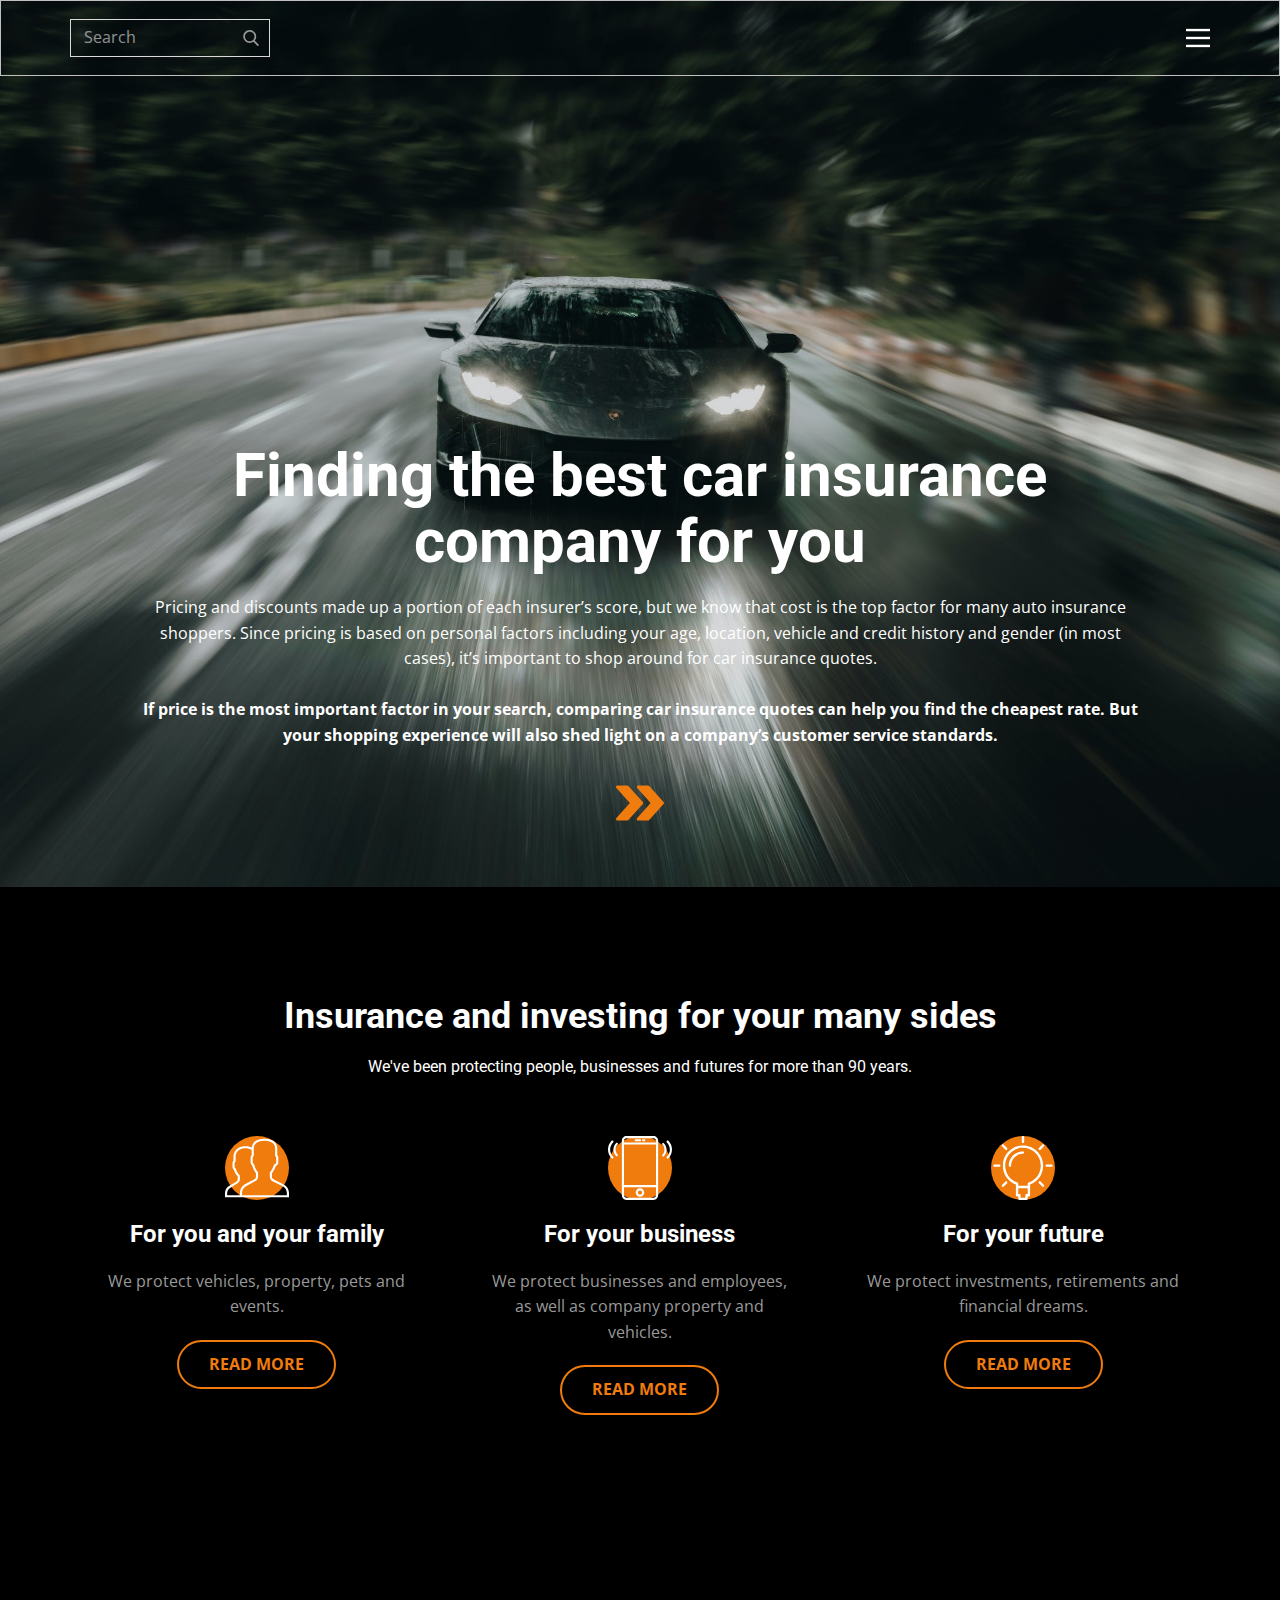
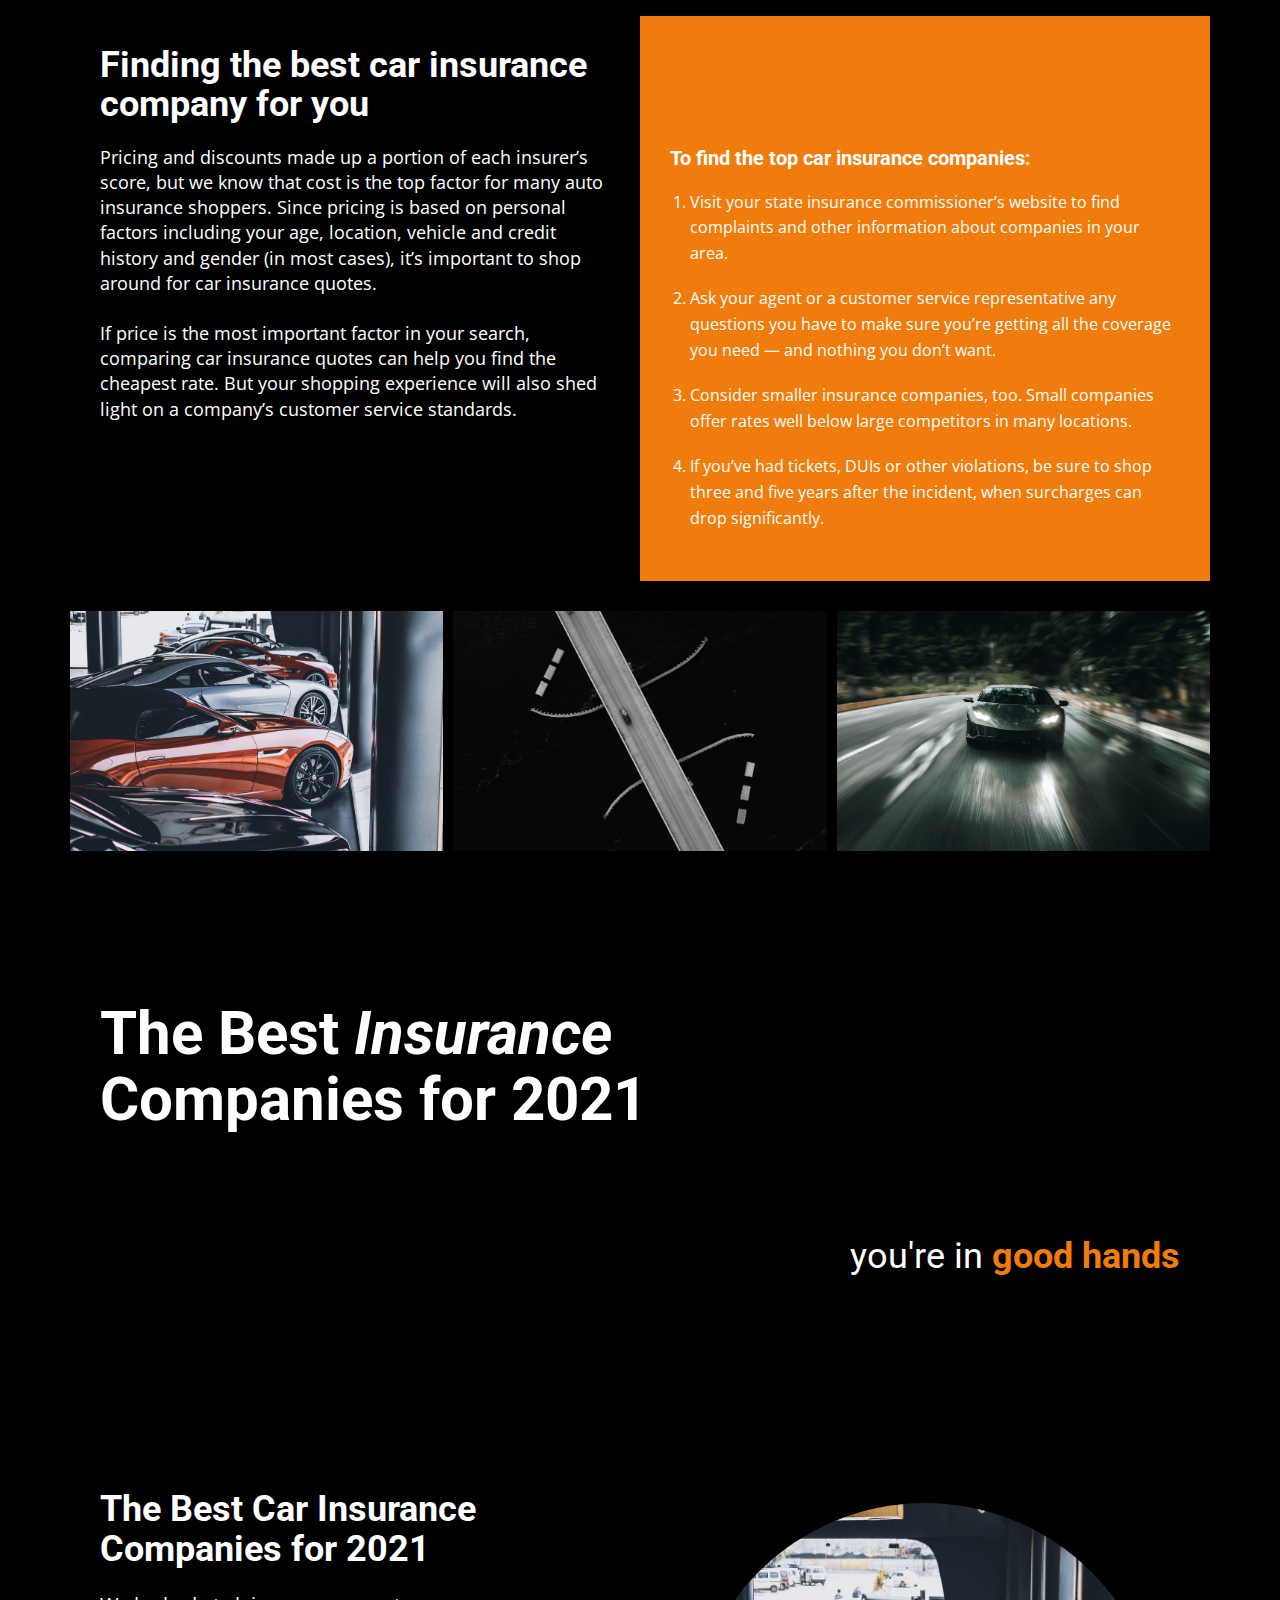
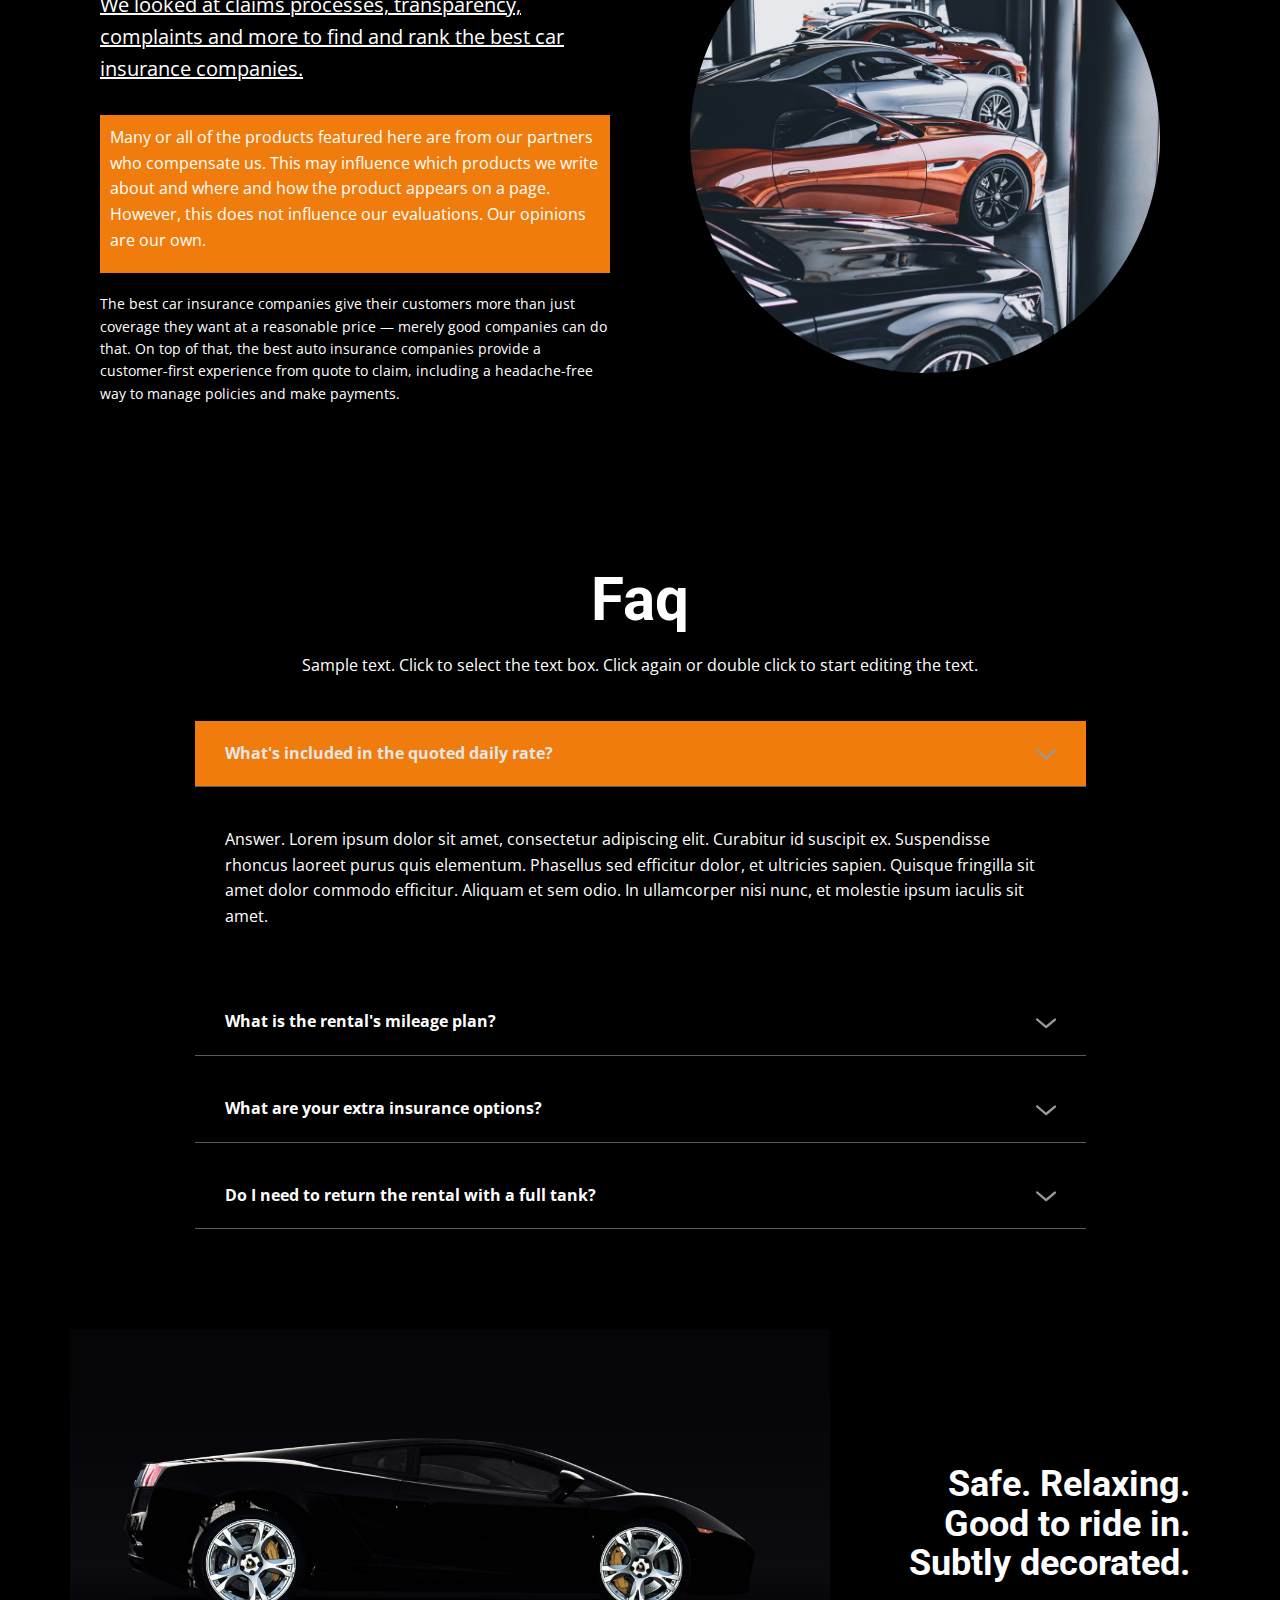
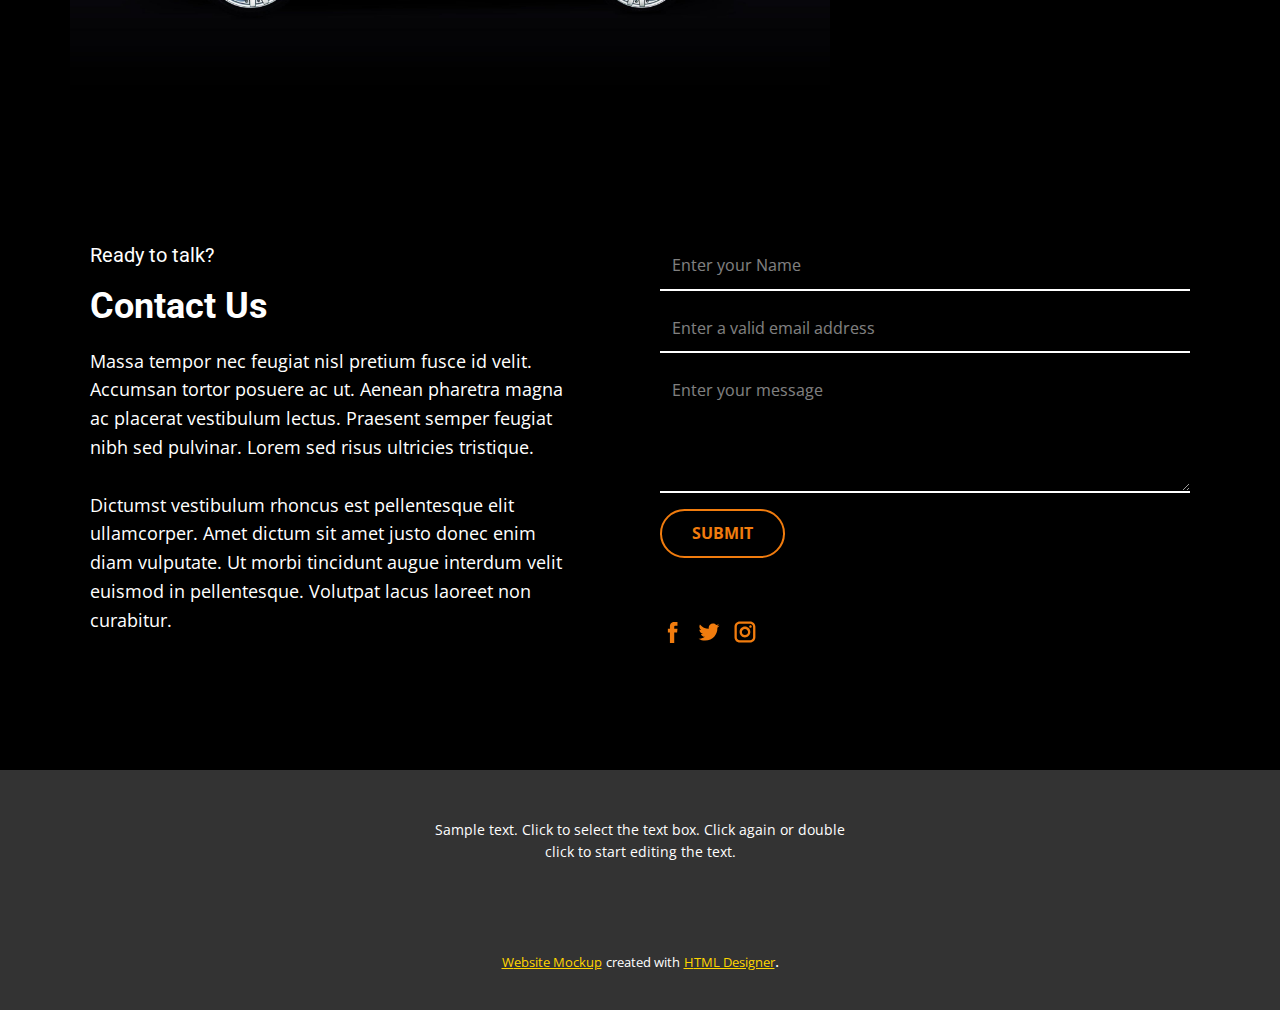
<file: index.html>
<!DOCTYPE html>
<html style="font-size: 16px;">
  <head>
    <meta name="viewport" content="width=device-width, initial-scale=1.0">
    <meta charset="utf-8">
    <meta name="keywords" content="Finding the best car insurance company for you, Insurance and investing for your many sides, Finding the best car insurance company for you, The Best Insurance Companies for 2021, The Best Car Insurance Companies for 2021, Faq, Safe. Relaxing. Good to ride in. Subtly decorated., Contact Us">
    <meta name="description" content="">
    <meta name="page_type" content="np-template-header-footer-from-plugin">
    <title>Casa</title>
    <link rel="stylesheet" href="nicepage.css" media="screen">
<link rel="stylesheet" href="Casa.css" media="screen">
    <script class="u-script" type="text/javascript" src="jquery.js" defer=""></script>
    <script class="u-script" type="text/javascript" src="nicepage.js" defer=""></script>
    <meta name="generator" content="Nicepage 4.10.5, nicepage.com">
    <link id="u-theme-google-font" rel="stylesheet" href="https://fonts.googleapis.com/css?family=Roboto:100,100i,300,300i,400,400i,500,500i,700,700i,900,900i|Open+Sans:300,300i,400,400i,500,500i,600,600i,700,700i,800,800i">
    
    
    
    
    
    
    
    
    
    <script type="application/ld+json">{
		"@context": "http://schema.org",
		"@type": "Organization",
		"name": ""
}</script>
    <meta name="theme-color" content="#ffd600">
    <meta property="og:title" content="Casa">
    <meta property="og:type" content="website">
  </head>
  <body data-home-page="Casa.html" data-home-page-title="Casa" class="u-body u-overlap u-overlap-contrast u-overlap-transparent u-xl-mode"><header class="u-align-center-xs u-border-1 u-border-grey-25 u-clearfix u-header u-header" id="sec-fe27"><div class="u-clearfix u-sheet u-valign-middle u-sheet-1">
        <form action="#" method="get" class="u-border-1 u-border-grey-15 u-expanded-width-xs u-search u-search-right u-search-1">
          <button class="u-search-button" type="submit">
            <span class="u-search-icon u-spacing-10 u-text-grey-40">
              <svg class="u-svg-link" preserveAspectRatio="xMidYMin slice" viewBox="0 0 56.966 56.966" style=""><use xmlns:xlink="http://www.w3.org/1999/xlink" xlink:href="#svg-b04b"></use></svg>
              <svg xmlns="http://www.w3.org/2000/svg" xmlns:xlink="http://www.w3.org/1999/xlink" version="1.1" id="svg-b04b" x="0px" y="0px" viewBox="0 0 56.966 56.966" style="enable-background:new 0 0 56.966 56.966;" xml:space="preserve" class="u-svg-content"><path d="M55.146,51.887L41.588,37.786c3.486-4.144,5.396-9.358,5.396-14.786c0-12.682-10.318-23-23-23s-23,10.318-23,23  s10.318,23,23,23c4.761,0,9.298-1.436,13.177-4.162l13.661,14.208c0.571,0.593,1.339,0.92,2.162,0.92  c0.779,0,1.518-0.297,2.079-0.837C56.255,54.982,56.293,53.08,55.146,51.887z M23.984,6c9.374,0,17,7.626,17,17s-7.626,17-17,17  s-17-7.626-17-17S14.61,6,23.984,6z"></path><g></g><g></g><g></g><g></g><g></g><g></g><g></g><g></g><g></g><g></g><g></g><g></g><g></g><g></g><g></g></svg>
            </span>
          </button>
          <input class="u-search-input" type="search" name="search" value="" placeholder="Search">
        </form>
        <nav class="u-align-left u-menu u-menu-dropdown u-nav-spacing-25 u-offcanvas u-menu-1" data-responsive-from="XL">
          <div class="menu-collapse">
            <a class="u-button-style u-nav-link" href="#" style="padding: 4px 0px; font-size: calc(1em + 8px);">
              <svg class="u-svg-link" preserveAspectRatio="xMidYMin slice" viewBox="0 0 302 302" style=""><use xmlns:xlink="http://www.w3.org/1999/xlink" xlink:href="#svg-7b92"></use></svg>
              <svg xmlns="http://www.w3.org/2000/svg" xmlns:xlink="http://www.w3.org/1999/xlink" version="1.1" id="svg-7b92" x="0px" y="0px" viewBox="0 0 302 302" style="enable-background:new 0 0 302 302;" xml:space="preserve" class="u-svg-content"><g><rect y="36" width="302" height="30"></rect><rect y="236" width="302" height="30"></rect><rect y="136" width="302" height="30"></rect>
</g><g></g><g></g><g></g><g></g><g></g><g></g><g></g><g></g><g></g><g></g><g></g><g></g><g></g><g></g><g></g></svg>
            </a>
          </div>
          <div class="u-nav-container">
            <ul class="u-nav u-unstyled u-nav-1"><li class="u-nav-item"><a class="u-button-style u-nav-link u-text-active-palette-1-base u-text-hover-palette-2-base" href="Casa.html" style="padding: 10px 20px;">Casa</a>
</li><li class="u-nav-item"><a class="u-button-style u-nav-link u-text-active-palette-1-base u-text-hover-palette-2-base" href="About.html" style="padding: 10px 20px;">About</a>
</li><li class="u-nav-item"><a class="u-button-style u-nav-link u-text-active-palette-1-base u-text-hover-palette-2-base" href="Contact.html" style="padding: 10px 20px;">Contact</a>
</li></ul>
          </div>
          <div class="u-nav-container-collapse">
            <div class="u-align-center u-black u-container-style u-inner-container-layout u-opacity u-opacity-95 u-sidenav">
              <div class="u-inner-container-layout u-sidenav-overflow">
                <div class="u-menu-close"></div>
                <ul class="u-align-center u-nav u-popupmenu-items u-unstyled u-nav-2"><li class="u-nav-item"><a class="u-button-style u-nav-link" href="Casa.html">Casa</a>
</li><li class="u-nav-item"><a class="u-button-style u-nav-link" href="About.html">About</a>
</li><li class="u-nav-item"><a class="u-button-style u-nav-link" href="Contact.html">Contact</a>
</li></ul>
              </div>
            </div>
            <div class="u-black u-menu-overlay u-opacity u-opacity-70"></div>
          </div>
        </nav>
      </div></header>
    <section class="u-align-center u-clearfix u-image u-shading u-section-1" id="carousel_c016" data-image-width="2250" data-image-height="1500">
      <div class="u-clearfix u-sheet u-sheet-1">
        <h1 class="u-text u-text-body-alt-color u-text-1">Finding the best car insurance company for you</h1>
        <p class="u-text u-text-body-alt-color u-text-2">Pricing and discounts made up a portion of each insurer’s score, but we know that cost is the top factor for many auto insurance shoppers. Since pricing is based on personal factors including your age, location, vehicle and credit history and gender (in most cases), it’s important to shop around for car insurance quotes.<br>
          <br>
          <span style="font-weight: 700;">If price is the most important factor in your search, comparing car insurance quotes can help you find the cheapest rate. But your shopping experience will also shed light on a company’s customer service standards.</span>
        </p><span class="u-icon u-icon-circle u-text-palette-3-base u-icon-1"><svg class="u-svg-link" preserveAspectRatio="xMidYMin slice" viewBox="0 0 480.026 480.026" style=""><use xmlns:xlink="http://www.w3.org/1999/xlink" xlink:href="#svg-5092"></use></svg><svg class="u-svg-content" viewBox="0 0 480.026 480.026" x="0px" y="0px" id="svg-5092" style="enable-background:new 0 0 480.026 480.026;"><g><g><path d="M475.922,229.325l-144-160c-3.072-3.392-7.36-5.312-11.904-5.312h-96c-6.304,0-12.032,3.712-14.624,9.472    c-2.56,5.792-1.504,12.544,2.72,17.216l134.368,149.312l-134.368,149.28c-4.224,4.704-5.312,11.456-2.72,17.216    c2.592,5.792,8.32,9.504,14.624,9.504h96c4.544,0,8.832-1.952,11.904-5.28l144-160    C481.394,244.653,481.394,235.373,475.922,229.325z"></path>
</g>
</g><g><g><path d="M267.922,229.325l-144-160c-3.072-3.392-7.36-5.312-11.904-5.312h-96c-6.304,0-12.032,3.712-14.624,9.472    c-2.56,5.792-1.504,12.544,2.72,17.216l134.368,149.312L4.114,389.293c-4.224,4.704-5.312,11.456-2.72,17.216    c2.592,5.792,8.32,9.504,14.624,9.504h96c4.544,0,8.832-1.952,11.904-5.28l144-160    C273.394,244.653,273.394,235.373,267.922,229.325z"></path>
</g>
</g></svg></span>
      </div>
    </section>
    <section class="u-align-center u-black u-clearfix u-section-2" id="carousel_52c8">
      <div class="u-clearfix u-sheet u-valign-middle u-sheet-1">
        <h2 class="u-text u-text-1">Insurance and investing for your many sides</h2>
        <h5 class="u-text u-text-2">We've been protecting people, businesses and futures for more than 90 years.</h5>
        <div class="u-expanded-width u-list u-list-1">
          <div class="u-repeater u-repeater-1">
            <div class="u-align-center u-container-style u-list-item u-repeater-item">
              <div class="u-container-layout u-similar-container u-valign-top u-container-layout-1"><span class="u-icon u-icon-circle u-palette-3-base u-spacing-10 u-icon-1"><svg class="u-svg-link" preserveAspectRatio="xMidYMin slice" viewBox="0 0 60 60" style=""><use xmlns:xlink="http://www.w3.org/1999/xlink" xlink:href="#svg-6a51"></use></svg><svg class="u-svg-content" viewBox="0 0 60 60" x="0px" y="0px" id="svg-6a51" style="enable-background:new 0 0 60 60;"><path d="M55.014,45.389l-9.553-4.776C44.56,40.162,44,39.256,44,38.248v-3.381c0.229-0.28,0.47-0.599,0.719-0.951
	c1.239-1.75,2.232-3.698,2.954-5.799C49.084,27.47,50,26.075,50,24.5v-4c0-0.963-0.36-1.896-1-2.625v-5.319
	c0.056-0.55,0.276-3.824-2.092-6.525C44.854,3.688,41.521,2.5,37,2.5s-7.854,1.188-9.908,3.53c-1.435,1.637-1.918,3.481-2.064,4.805
	C23.314,9.949,21.294,9.5,19,9.5c-10.389,0-10.994,8.855-11,9v4.579c-0.648,0.706-1,1.521-1,2.33v3.454
	c0,1.079,0.483,2.085,1.311,2.765c0.825,3.11,2.854,5.46,3.644,6.285v2.743c0,0.787-0.428,1.509-1.171,1.915l-6.653,4.173
	C1.583,48.134,0,50.801,0,53.703V57.5h14h2h44v-4.043C60,50.019,58.089,46.927,55.014,45.389z M14,53.262V55.5H2v-1.797
	c0-2.17,1.184-4.164,3.141-5.233l6.652-4.173c1.333-0.727,2.161-2.121,2.161-3.641v-3.591l-0.318-0.297
	c-0.026-0.024-2.683-2.534-3.468-5.955l-0.091-0.396l-0.342-0.22C9.275,29.899,9,29.4,9,28.863v-3.454
	c0-0.36,0.245-0.788,0.671-1.174L10,23.938l-0.002-5.38C10.016,18.271,10.537,11.5,19,11.5c2.393,0,4.408,0.553,6,1.644v4.731
	c-0.64,0.729-1,1.662-1,2.625v4c0,0.304,0.035,0.603,0.101,0.893c0.027,0.116,0.081,0.222,0.118,0.334
	c0.055,0.168,0.099,0.341,0.176,0.5c0.001,0.002,0.002,0.003,0.003,0.005c0.256,0.528,0.629,1,1.099,1.377
	c0.005,0.019,0.011,0.036,0.016,0.054c0.06,0.229,0.123,0.457,0.191,0.68l0.081,0.261c0.014,0.046,0.031,0.093,0.046,0.139
	c0.035,0.108,0.069,0.215,0.105,0.321c0.06,0.175,0.123,0.356,0.196,0.553c0.031,0.082,0.065,0.156,0.097,0.237
	c0.082,0.209,0.164,0.411,0.25,0.611c0.021,0.048,0.039,0.1,0.06,0.147l0.056,0.126c0.026,0.058,0.053,0.11,0.079,0.167
	c0.098,0.214,0.194,0.421,0.294,0.621c0.016,0.032,0.031,0.067,0.047,0.099c0.063,0.125,0.126,0.243,0.189,0.363
	c0.108,0.206,0.214,0.4,0.32,0.588c0.052,0.092,0.103,0.182,0.154,0.269c0.144,0.246,0.281,0.472,0.414,0.682
	c0.029,0.045,0.057,0.092,0.085,0.135c0.242,0.375,0.452,0.679,0.626,0.916c0.046,0.063,0.086,0.117,0.125,0.17
	c0.022,0.029,0.052,0.071,0.071,0.097v3.309c0,0.968-0.528,1.856-1.377,2.32l-2.646,1.443l-0.461-0.041l-0.188,0.395l-5.626,3.069
	C15.801,46.924,14,49.958,14,53.262z M58,55.5H16v-2.238c0-2.571,1.402-4.934,3.659-6.164l8.921-4.866
	C30.073,41.417,31,39.854,31,38.155v-4.018v-0.001l-0.194-0.232l-0.038-0.045c-0.002-0.003-0.064-0.078-0.165-0.21
	c-0.006-0.008-0.012-0.016-0.019-0.024c-0.053-0.069-0.115-0.152-0.186-0.251c-0.001-0.002-0.002-0.003-0.003-0.005
	c-0.149-0.207-0.336-0.476-0.544-0.8c-0.005-0.007-0.009-0.015-0.014-0.022c-0.098-0.153-0.202-0.32-0.308-0.497
	c-0.008-0.013-0.016-0.026-0.024-0.04c-0.226-0.379-0.466-0.808-0.705-1.283c0,0-0.001-0.001-0.001-0.002
	c-0.127-0.255-0.254-0.523-0.378-0.802l0,0c-0.017-0.039-0.035-0.077-0.052-0.116h0c-0.055-0.125-0.11-0.256-0.166-0.391
	c-0.02-0.049-0.04-0.1-0.06-0.15c-0.052-0.131-0.105-0.263-0.161-0.414c-0.102-0.272-0.198-0.556-0.29-0.849l-0.055-0.178
	c-0.006-0.02-0.013-0.04-0.019-0.061c-0.094-0.316-0.184-0.639-0.26-0.971l-0.091-0.396l-0.341-0.22
	C26.346,25.803,26,25.176,26,24.5v-4c0-0.561,0.238-1.084,0.67-1.475L27,18.728V12.5v-0.354l-0.027-0.021
	c-0.034-0.722,0.009-2.935,1.623-4.776C30.253,5.458,33.081,4.5,37,4.5c3.905,0,6.727,0.951,8.386,2.828
	c1.947,2.201,1.625,5.017,1.623,5.041L47,18.728l0.33,0.298C47.762,19.416,48,19.939,48,20.5v4c0,0.873-0.572,1.637-1.422,1.899
	l-0.498,0.153l-0.16,0.495c-0.669,2.081-1.622,4.003-2.834,5.713c-0.297,0.421-0.586,0.794-0.837,1.079L42,34.123v4.125
	c0,1.77,0.983,3.361,2.566,4.153l9.553,4.776C56.513,48.374,58,50.78,58,53.457V55.5z"></path></svg></span>
                <h5 class="u-text u-text-3">For you and your family</h5>
                <p class="u-text u-text-grey-40 u-text-4">We protect vehicles, property, pets and events.<br>
                </p>
                <a href="https://nicepage.com/wordpress-themes" class="u-border-2 u-border-palette-3-base u-btn u-btn-round u-button-style u-hover-palette-3-base u-none u-radius-25 u-text-hover-white u-text-palette-3-base u-btn-1">read more</a>
              </div>
            </div>
            <div class="u-align-center u-container-style u-list-item u-repeater-item">
              <div class="u-container-layout u-similar-container u-valign-top u-container-layout-2"><span class="u-icon u-icon-circle u-palette-3-base u-spacing-10 u-icon-2"><svg class="u-svg-link" preserveAspectRatio="xMidYMin slice" viewBox="0 0 60 60" style=""><use xmlns:xlink="http://www.w3.org/1999/xlink" xlink:href="#svg-c8a6"></use></svg><svg class="u-svg-content" viewBox="0 0 60 60" x="0px" y="0px" id="svg-c8a6" style="enable-background:new 0 0 60 60;"><g><path d="M42.595,0H17.405C14.977,0,13,1.977,13,4.405v51.189C13,58.023,14.977,60,17.405,60h25.189C45.023,60,47,58.023,47,55.595
		V4.405C47,1.977,45.023,0,42.595,0z M15,8h30v38H15V8z M17.405,2h25.189C43.921,2,45,3.079,45,4.405V6H15V4.405
		C15,3.079,16.079,2,17.405,2z M42.595,58H17.405C16.079,58,15,56.921,15,55.595V48h30v7.595C45,56.921,43.921,58,42.595,58z"></path><path d="M30,49c-2.206,0-4,1.794-4,4s1.794,4,4,4s4-1.794,4-4S32.206,49,30,49z M30,55c-1.103,0-2-0.897-2-2s0.897-2,2-2
		s2,0.897,2,2S31.103,55,30,55z"></path><path d="M26,5h4c0.553,0,1-0.447,1-1s-0.447-1-1-1h-4c-0.553,0-1,0.447-1,1S25.447,5,26,5z"></path><path d="M33,5h1c0.553,0,1-0.447,1-1s-0.447-1-1-1h-1c-0.553,0-1,0.447-1,1S32.447,5,33,5z"></path><path d="M56.612,4.569c-0.391-0.391-1.023-0.391-1.414,0s-0.391,1.023,0,1.414c3.736,3.736,3.736,9.815,0,13.552
		c-0.391,0.391-0.391,1.023,0,1.414c0.195,0.195,0.451,0.293,0.707,0.293s0.512-0.098,0.707-0.293
		C61.128,16.434,61.128,9.085,56.612,4.569z"></path><path d="M52.401,6.845c-0.391-0.391-1.023-0.391-1.414,0s-0.391,1.023,0,1.414c1.237,1.237,1.918,2.885,1.918,4.639
		s-0.681,3.401-1.918,4.638c-0.391,0.391-0.391,1.023,0,1.414c0.195,0.195,0.451,0.293,0.707,0.293s0.512-0.098,0.707-0.293
		c1.615-1.614,2.504-3.764,2.504-6.052S54.017,8.459,52.401,6.845z"></path><path d="M4.802,5.983c0.391-0.391,0.391-1.023,0-1.414s-1.023-0.391-1.414,0c-4.516,4.516-4.516,11.864,0,16.38
		c0.195,0.195,0.451,0.293,0.707,0.293s0.512-0.098,0.707-0.293c0.391-0.391,0.391-1.023,0-1.414
		C1.065,15.799,1.065,9.72,4.802,5.983z"></path><path d="M9.013,6.569c-0.391-0.391-1.023-0.391-1.414,0c-1.615,1.614-2.504,3.764-2.504,6.052s0.889,4.438,2.504,6.053
		c0.195,0.195,0.451,0.293,0.707,0.293s0.512-0.098,0.707-0.293c0.391-0.391,0.391-1.023,0-1.414
		c-1.237-1.237-1.918-2.885-1.918-4.639S7.775,9.22,9.013,7.983C9.403,7.593,9.403,6.96,9.013,6.569z"></path>
</g></svg></span>
                <h5 class="u-text u-text-5">For your business</h5>
                <p class="u-text u-text-grey-40 u-text-6">We protect businesses and employees, as well as company property and vehicles.</p>
                <a href="https://nicepage.com/c/team-html-templates" class="u-border-2 u-border-palette-3-base u-btn u-btn-round u-button-style u-hover-palette-3-base u-none u-radius-25 u-text-hover-white u-text-palette-3-base u-btn-2">read more</a>
              </div>
            </div>
            <div class="u-align-center u-container-style u-list-item u-repeater-item">
              <div class="u-container-layout u-similar-container u-valign-top u-container-layout-3"><span class="u-icon u-icon-circle u-palette-3-base u-spacing-10 u-icon-3"><svg class="u-svg-link" preserveAspectRatio="xMidYMin slice" viewBox="0 0 54 54" style=""><use xmlns:xlink="http://www.w3.org/1999/xlink" xlink:href="#svg-fd51"></use></svg><svg class="u-svg-content" viewBox="0 0 54 54" x="0px" y="0px" id="svg-fd51" style="enable-background:new 0 0 54 54;"><g><path d="M27,8c-9.374,0-17,7.626-17,17c0,7.112,4.391,13.412,11,15.9V50c0,0.553,0.447,1,1,1h1v2c0,0.553,0.447,1,1,1h6
		c0.553,0,1-0.447,1-1v-2h1c0.553,0,1-0.447,1-1v-9.1c6.609-2.488,11-8.788,11-15.9C44,15.626,36.374,8,27,8z M30,49
		c-0.553,0-1,0.447-1,1v2h-4v-2c0-0.553-0.447-1-1-1h-1v-5h8v5H30z M31.688,39.242C31.277,39.377,31,39.761,31,40.192V42h-8v-1.808
		c0-0.432-0.277-0.815-0.688-0.95C16.145,37.214,12,31.49,12,25c0-8.271,6.729-15,15-15s15,6.729,15,15
		C42,31.49,37.855,37.214,31.688,39.242z"></path><path d="M27,6c0.553,0,1-0.447,1-1V1c0-0.553-0.447-1-1-1s-1,0.447-1,1v4C26,5.553,26.447,6,27,6z"></path><path d="M51,24h-4c-0.553,0-1,0.447-1,1s0.447,1,1,1h4c0.553,0,1-0.447,1-1S51.553,24,51,24z"></path><path d="M7,24H3c-0.553,0-1,0.447-1,1s0.447,1,1,1h4c0.553,0,1-0.447,1-1S7.553,24,7,24z"></path><path d="M43.264,7.322l-2.828,2.828c-0.391,0.391-0.391,1.023,0,1.414c0.195,0.195,0.451,0.293,0.707,0.293
		s0.512-0.098,0.707-0.293l2.828-2.828c0.391-0.391,0.391-1.023,0-1.414S43.654,6.932,43.264,7.322z"></path><path d="M12.15,38.436l-2.828,2.828c-0.391,0.391-0.391,1.023,0,1.414c0.195,0.195,0.451,0.293,0.707,0.293
		s0.512-0.098,0.707-0.293l2.828-2.828c0.391-0.391,0.391-1.023,0-1.414S12.541,38.045,12.15,38.436z"></path><path d="M41.85,38.436c-0.391-0.391-1.023-0.391-1.414,0s-0.391,1.023,0,1.414l2.828,2.828c0.195,0.195,0.451,0.293,0.707,0.293
		s0.512-0.098,0.707-0.293c0.391-0.391,0.391-1.023,0-1.414L41.85,38.436z"></path><path d="M12.15,11.564c0.195,0.195,0.451,0.293,0.707,0.293s0.512-0.098,0.707-0.293c0.391-0.391,0.391-1.023,0-1.414l-2.828-2.828
		c-0.391-0.391-1.023-0.391-1.414,0s-0.391,1.023,0,1.414L12.15,11.564z"></path><path d="M27,13c-6.617,0-12,5.383-12,12c0,0.553,0.447,1,1,1s1-0.447,1-1c0-5.514,4.486-10,10-10c0.553,0,1-0.447,1-1
		S27.553,13,27,13z"></path>
</g></svg></span>
                <h5 class="u-text u-text-7">For your future</h5>
                <p class="u-text u-text-grey-40 u-text-8">We protect investments, retirements and financial dreams.</p>
                <a href="https://nicepage.com/c/counter-html-templates" class="u-border-2 u-border-palette-3-base u-btn u-btn-round u-button-style u-hover-palette-3-base u-none u-radius-25 u-text-hover-white u-text-palette-3-base u-btn-3">read more</a>
              </div>
            </div>
          </div>
        </div>
      </div>
    </section>
    <section class="u-black u-clearfix u-section-3" id="carousel_d920">
      <div class="u-clearfix u-sheet u-valign-middle u-sheet-1">
        <div class="u-clearfix u-expanded-width u-layout-wrap u-layout-wrap-1">
          <div class="u-layout">
            <div class="u-layout-row">
              <div class="u-container-style u-layout-cell u-size-30 u-layout-cell-1">
                <div class="u-container-layout u-valign-top u-container-layout-1">
                  <h2 class="u-text u-text-1">Finding the best car insurance company for you</h2>
                  <h6 class="u-custom-font u-text u-text-font u-text-2">Pricing and discounts made up a portion of each insurer’s score, but we know that cost is the top factor for many auto insurance shoppers. Since pricing is based on personal factors including your age, location, vehicle and credit history and gender (in most cases), it’s important to shop around for car insurance quotes.<br>
                    <br>If price is the most important factor in your search, comparing car insurance quotes can help you find the cheapest rate. But your shopping experience will also shed light on a company’s customer service standards.
                  </h6>
                </div>
              </div>
              <div class="u-container-style u-layout-cell u-palette-3-base u-size-30 u-layout-cell-2">
                <div class="u-container-layout u-valign-bottom u-container-layout-2">
                  <h5 class="u-text u-text-3">To find the top car insurance companies:</h5>
                  <ol class="u-spacing-20 u-text u-text-4">
                    <li>Visit your state insurance commissioner’s website to find complaints and other information about companies in your area.</li>
                    <li>Ask your agent or a customer service representative any questions you have to make sure you’re getting all the coverage you need — and nothing you don’t want.</li>
                    <li>Consider smaller insurance companies, too. Small companies offer rates well below large competitors in many locations.</li>
                    <li>If you’ve had tickets, DUIs or other violations, be sure to shop three and five years after the incident, when surcharges can drop significantly.</li>
                  </ol>
                </div>
              </div>
            </div>
          </div>
        </div>
        <div class="u-gallery u-layout-grid u-lightbox u-no-transition u-show-text-on-hover u-gallery-1">
          <div class="u-gallery-inner u-gallery-inner-1">
            <div class="u-effect-fade u-gallery-item">
              <div class="u-back-slide" data-image-width="1000" data-image-height="1500">
                <img class="u-back-image u-expanded" src="images/pexels-photo-1231643-8.jpeg">
              </div>
              <div class="u-over-slide u-shading u-over-slide-1">
                <h3 class="u-gallery-heading"></h3>
                <p class="u-gallery-text"></p>
              </div>
            </div>
            <div class="u-effect-fade u-gallery-item u-gallery-item-2">
              <div class="u-back-slide" data-image-width="2001" data-image-height="1500">
                <img class="u-back-image u-expanded" src="images/pexels-photo-1586141.jpeg">
              </div>
              <div class="u-over-slide u-shading u-over-slide-2">
                <h3 class="u-gallery-heading"></h3>
                <p class="u-gallery-text"></p>
              </div>
            </div>
            <div class="u-effect-fade u-gallery-item u-gallery-item-3">
              <div class="u-back-slide" data-image-width="2250" data-image-height="1500">
                <img class="u-back-image u-expanded" src="images/pexels-photo-3136673.jpeg">
              </div>
              <div class="u-over-slide u-shading u-over-slide-3">
                <h3 class="u-gallery-heading"></h3>
                <p class="u-gallery-text"></p>
              </div>
            </div>
          </div>
        </div>
      </div>
    </section>
    <section class="u-black u-clearfix u-section-4" id="carousel_659f">
      <div class="u-clearfix u-sheet u-sheet-1">
        <div class="u-clearfix u-expanded-width u-layout-wrap u-layout-wrap-1">
          <div class="u-layout">
            <div class="u-layout-row">
              <div class="u-container-style u-layout-cell u-size-33-md u-size-33-sm u-size-33-xs u-size-36-xl u-size-41-lg u-layout-cell-1">
                <div class="u-container-layout u-container-layout-1">
                  <h2 class="u-text u-text-default u-text-1">The Best <span style="font-style: italic; font-weight: 700;">Insurance</span> Companies for 2021
                  </h2>
                </div>
              </div>
              <div class="u-align-right u-container-style u-layout-cell u-size-19-lg u-size-24-xl u-size-27-md u-size-27-sm u-size-27-xs u-layout-cell-2">
                <div class="u-container-layout u-valign-middle-md u-valign-middle-sm u-valign-middle-xs u-container-layout-2">
                  <h5 class="u-text u-text-2">you're in <span style="font-weight: 700;" class="u-text-palette-3-base">good hands</span>
                  </h5>
                </div>
              </div>
            </div>
          </div>
        </div>
      </div>
    </section>
    <section class="u-black u-clearfix u-section-5" id="carousel_0fe1">
      <div class="u-clearfix u-sheet u-sheet-1">
        <div class="u-clearfix u-expanded-width u-layout-wrap u-layout-wrap-1">
          <div class="u-layout">
            <div class="u-layout-row">
              <div class="u-container-style u-layout-cell u-size-30 u-layout-cell-1">
                <div class="u-container-layout u-valign-middle u-container-layout-1">
                  <h2 class="u-text u-text-1">The Best Car <span style="font-weight: 700;">Insurance</span> Companies for 2021
                  </h2>
                  <h4 class="u-custom-font u-text u-text-font u-text-2">We looked at claims processes, transparency, complaints and more to find and rank the best car insurance companies.</h4>
                  <div class="u-container-style u-expanded-width u-group u-palette-3-base u-group-1">
                    <div class="u-container-layout u-container-layout-2">
                      <p class="u-text u-text-default u-text-3">Many or all of the products featured here are from our partners who compensate us. This may influence which products we write about and where and how the product appears on a page. However, this does not influence our evaluations. Our opinions are our own.</p>
                    </div>
                  </div>
                  <p class="u-text u-text-4">The best car insurance companies give their customers more than just coverage they want at a reasonable price — merely good companies can do that. On top of that, the best auto insurance companies provide a customer-first experience from quote to claim, including a headache-free way to manage policies and make payments.</p>
                </div>
              </div>
              <div class="u-align-center u-container-style u-layout-cell u-shape-rectangle u-size-30 u-layout-cell-2">
                <div class="u-container-layout u-valign-middle u-container-layout-3">
                  <div class="u-image u-image-circle u-image-1" data-image-width="1000" data-image-height="1500"></div>
                </div>
              </div>
            </div>
          </div>
        </div>
      </div>
    </section>
    <section class="u-align-center u-black u-clearfix u-section-6" id="carousel_ddcf">
      <div class="u-clearfix u-sheet u-valign-middle u-sheet-1">
        <h2 class="u-text u-text-1">Faq</h2>
        <p class="u-text u-text-2">Sample text. Click to select the text box. Click again or double click to start editing the text.</p>
        <div class="u-accordion u-faq u-spacing-20 u-accordion-1">
          <div class="u-accordion-item">
            <a class="active u-accordion-link u-active-palette-3-base u-border-1 u-border-active-palette-5-dark-2 u-border-hover-palette-5-dark-2 u-border-no-left u-border-no-right u-border-no-top u-border-palette-5-dark-2 u-button-style u-text-body-alt-color u-accordion-link-1" id="link-accordion-6327" aria-controls="accordion-6327" aria-selected="true">
              <span class="u-accordion-link-text">What's included in the quoted daily rate?</span><span class="u-accordion-link-icon u-icon u-text-black u-icon-1"><svg class="u-svg-link" preserveAspectRatio="xMidYMin slice" viewBox="0 0 16 16" style=""><use xmlns:xlink="http://www.w3.org/1999/xlink" xlink:href="#svg-2c6d"></use></svg><svg class="u-svg-content" viewBox="0 0 16 16" x="0px" y="0px" id="svg-2c6d" style=""><path d="M8,10.7L1.6,5.3c-0.4-0.4-1-0.4-1.3,0c-0.4,0.4-0.4,0.9,0,1.3l7.2,6.1c0.1,0.1,0.4,0.2,0.6,0.2s0.4-0.1,0.6-0.2l7.1-6
	c0.4-0.4,0.4-0.9,0-1.3c-0.4-0.4-1-0.4-1.3,0L8,10.7z"></path></svg></span>
            </a>
            <div class="u-accordion-active u-accordion-pane u-container-style u-accordion-pane-1" id="accordion-6327" aria-labelledby="link-accordion-6327">
              <div class="u-container-layout u-container-layout-1">
                <div class="fr-view u-clearfix u-rich-text u-text">
                  <p>Answer. Lorem ipsum dolor sit amet, consectetur adipiscing elit. Curabitur id suscipit ex. Suspendisse rhoncus laoreet purus quis elementum. Phasellus sed efficitur dolor, et ultricies sapien. Quisque fringilla sit amet dolor commodo efficitur. Aliquam et sem odio. In ullamcorper nisi nunc, et molestie ipsum iaculis sit amet.</p>
                </div>
              </div>
            </div>
          </div>
          <div class="u-accordion-item">
            <a class="u-accordion-link u-active-palette-3-base u-border-1 u-border-active-palette-5-dark-2 u-border-hover-palette-5-dark-2 u-border-no-left u-border-no-right u-border-no-top u-border-palette-5-dark-2 u-button-style u-text-body-alt-color u-accordion-link-2" id="link-accordion-4aab" aria-controls="accordion-4aab" aria-selected="false">
              <span class="u-accordion-link-text">What is the rental's mileage plan?</span><span class="u-accordion-link-icon u-icon u-text-black u-icon-2"><svg class="u-svg-link" preserveAspectRatio="xMidYMin slice" viewBox="0 0 16 16" style=""><use xmlns:xlink="http://www.w3.org/1999/xlink" xlink:href="#svg-937a"></use></svg><svg class="u-svg-content" viewBox="0 0 16 16" x="0px" y="0px" id="svg-937a" style=""><path d="M8,10.7L1.6,5.3c-0.4-0.4-1-0.4-1.3,0c-0.4,0.4-0.4,0.9,0,1.3l7.2,6.1c0.1,0.1,0.4,0.2,0.6,0.2s0.4-0.1,0.6-0.2l7.1-6
	c0.4-0.4,0.4-0.9,0-1.3c-0.4-0.4-1-0.4-1.3,0L8,10.7z"></path></svg></span>
            </a>
            <div class="u-accordion-pane u-container-style u-accordion-pane-2" id="accordion-4aab" aria-labelledby="link-accordion-4aab">
              <div class="u-container-layout u-container-layout-2">
                <div class="u-clearfix u-rich-text u-text">
                  <p>Answer. Lorem ipsum dolor sit amet, consectetur adipiscing elit. Curabitur id suscipit ex. Suspendisse rhoncus laoreet purus quis elementum. Phasellus sed efficitur dolor, et ultricies sapien. Quisque fringilla sit amet dolor commodo efficitur. Aliquam et sem odio. In ullamcorper nisi nunc, et molestie ipsum iaculis sit amet.</p>
                </div>
              </div>
            </div>
          </div>
          <div class="u-accordion-item">
            <a class="u-accordion-link u-active-palette-3-base u-border-1 u-border-active-palette-5-dark-2 u-border-hover-palette-5-dark-2 u-border-no-left u-border-no-right u-border-no-top u-border-palette-5-dark-2 u-button-style u-text-body-alt-color u-accordion-link-3" id="link-accordion-eb1f" aria-controls="accordion-eb1f" aria-selected="false">
              <span class="u-accordion-link-text">What are your extra insurance options?</span><span class="u-accordion-link-icon u-icon u-text-black u-icon-3"><svg class="u-svg-link" preserveAspectRatio="xMidYMin slice" viewBox="0 0 16 16" style=""><use xmlns:xlink="http://www.w3.org/1999/xlink" xlink:href="#svg-4086"></use></svg><svg class="u-svg-content" viewBox="0 0 16 16" x="0px" y="0px" id="svg-4086" style=""><path d="M8,10.7L1.6,5.3c-0.4-0.4-1-0.4-1.3,0c-0.4,0.4-0.4,0.9,0,1.3l7.2,6.1c0.1,0.1,0.4,0.2,0.6,0.2s0.4-0.1,0.6-0.2l7.1-6
	c0.4-0.4,0.4-0.9,0-1.3c-0.4-0.4-1-0.4-1.3,0L8,10.7z"></path></svg></span>
            </a>
            <div class="u-accordion-pane u-container-style u-accordion-pane-3" id="accordion-eb1f" aria-labelledby="link-accordion-eb1f">
              <div class="u-container-layout u-container-layout-3">
                <div class="fr-view u-clearfix u-rich-text u-text">
                  <p>Answer. Lorem ipsum dolor sit amet, consectetur adipiscing elit. Curabitur id suscipit ex. Suspendisse rhoncus laoreet purus quis elementum. Phasellus sed efficitur dolor, et ultricies sapien. Quisque fringilla sit amet dolor commodo efficitur. Aliquam et sem odio. In ullamcorper nisi nunc, et molestie ipsum iaculis sit amet.</p>
                </div>
              </div>
            </div>
          </div>
          <div class="u-accordion-item u-expanded-width">
            <a class="u-accordion-link u-active-palette-3-base u-border-1 u-border-active-palette-5-dark-2 u-border-hover-palette-5-dark-2 u-border-no-left u-border-no-right u-border-no-top u-border-palette-5-dark-2 u-button-style u-text-body-alt-color u-accordion-link-4" id="link-accordion-eb1f" aria-controls="accordion-eb1f" aria-selected="false">
              <span class="u-accordion-link-text">Do I need to return the rental with a full tank?</span><span class="u-accordion-link-icon u-icon u-text-black u-icon-4"><svg class="u-svg-link" preserveAspectRatio="xMidYMin slice" viewBox="0 0 16 16" style=""><use xmlns:xlink="http://www.w3.org/1999/xlink" xlink:href="#svg-df61"></use></svg><svg class="u-svg-content" viewBox="0 0 16 16" x="0px" y="0px" id="svg-df61" style=""><path d="M8,10.7L1.6,5.3c-0.4-0.4-1-0.4-1.3,0c-0.4,0.4-0.4,0.9,0,1.3l7.2,6.1c0.1,0.1,0.4,0.2,0.6,0.2s0.4-0.1,0.6-0.2l7.1-6
	c0.4-0.4,0.4-0.9,0-1.3c-0.4-0.4-1-0.4-1.3,0L8,10.7z"></path></svg></span>
            </a>
            <div class="u-accordion-pane u-container-style u-accordion-pane-4" id="accordion-eb1f" aria-labelledby="link-accordion-eb1f">
              <div class="u-container-layout u-container-layout-4">
                <div class="fr-view u-clearfix u-rich-text u-text">
                  <p>Answer. Lorem ipsum dolor sit amet, consectetur adipiscing elit. Curabitur id suscipit ex. Suspendisse rhoncus laoreet purus quis elementum. Phasellus sed efficitur dolor, et ultricies sapien. Quisque fringilla sit amet dolor commodo efficitur. Aliquam et sem odio. In ullamcorper nisi nunc, et molestie ipsum iaculis sit amet.</p>
                </div>
              </div>
            </div>
          </div>
        </div>
      </div>
    </section>
    <section class="u-black u-clearfix u-section-7" id="carousel_14aa">
      <div class="u-clearfix u-sheet u-sheet-1">
        <div class="u-clearfix u-expanded-width u-layout-wrap u-layout-wrap-1">
          <div class="u-layout">
            <div class="u-layout-row">
              <div class="u-container-style u-image u-image-contain u-layout-cell u-left-cell u-size-37-lg u-size-37-md u-size-37-sm u-size-37-xs u-size-40-xl u-image-1">
                <div class="u-container-layout u-container-layout-1"></div>
              </div>
              <div class="u-align-right u-container-style u-layout-cell u-right-cell u-size-20-xl u-size-23-lg u-size-23-md u-size-23-sm u-size-23-xs u-layout-cell-2">
                <div class="u-container-layout u-valign-middle u-container-layout-2">
                  <h2 class="u-text u-text-white u-text-1">Safe. Relaxing. Good to ride in. Subtly decorated.</h2>
                </div>
              </div>
            </div>
          </div>
        </div>
      </div>
    </section>
    <section class="u-black u-clearfix u-section-8" id="carousel_9254">
      <div class="u-clearfix u-sheet u-sheet-1">
        <div class="u-clearfix u-expanded-width u-layout-wrap u-layout-wrap-1">
          <div class="u-layout">
            <div class="u-layout-row">
              <div class="u-container-style u-layout-cell u-left-cell u-size-30 u-layout-cell-1">
                <div class="u-container-layout u-container-layout-1">
                  <h5 class="u-text u-text-1">Ready to talk?</h5>
                  <h2 class="u-text u-text-2">Contact Us</h2>
                  <p class="u-text u-text-3">Massa tempor nec feugiat nisl pretium fusce id velit. Accumsan tortor posuere ac ut. Aenean pharetra magna ac placerat vestibulum lectus. Praesent semper feugiat nibh sed pulvinar. Lorem sed risus ultricies tristique.&nbsp;<br>
                    <br>Dictumst vestibulum rhoncus est pellentesque elit ullamcorper. Amet dictum sit amet justo donec enim diam vulputate. Ut morbi tincidunt augue interdum velit euismod in pellentesque. Volutpat lacus laoreet non curabitur.
                  </p>
                </div>
              </div>
              <div class="u-container-style u-layout-cell u-right-cell u-size-30 u-layout-cell-2">
                <div class="u-container-layout u-valign-top u-container-layout-2">
                  <div class="u-form u-form-1">
                    <form action="#" method="POST" class="u-block-6893-12 u-clearfix u-form-spacing-15 u-form-vertical u-inner-form" source="email"><!-- hidden inputs for siteId and pageId -->
                      <div class="u-form-group u-form-name">
                        <label for="name-f798" class="u-form-control-hidden u-label">Name</label>
                        <input type="text" placeholder="Enter your Name" id="name-f798" name="name" class="u-border-2 u-border-no-left u-border-no-right u-border-no-top u-border-white u-input u-input-rectangle" required="">
                      </div><!-- always visible -->
                      <div class="u-form-email u-form-group">
                        <label for="email-f798" class="u-form-control-hidden u-label">Email</label>
                        <input type="email" placeholder="Enter a valid email address" id="email-f798" name="email" class="u-border-2 u-border-no-left u-border-no-right u-border-no-top u-border-white u-input u-input-rectangle" required="">
                      </div>
                      <div class="u-form-group u-form-message">
                        <label for="message-f798" class="u-form-control-hidden u-label">Message</label>
                        <textarea placeholder="Enter your message" rows="4" cols="50" id="message-f798" name="message" class="u-border-2 u-border-no-left u-border-no-right u-border-no-top u-border-white u-input u-input-rectangle" required=""></textarea>
                      </div>
                      <div class="u-form-group u-form-submit">
                        <a href="#" class="u-active-white u-border-2 u-border-active-white u-border-hover-white u-border-palette-3-base u-btn u-btn-round u-btn-submit u-button-style u-hover-palette-3-base u-none u-radius-25 u-text-active-palette-3-base u-text-hover-palette-3-base u-text-palette-3-base u-btn-1">Submit</a>
                        <input type="submit" value="submit" class="u-form-control-hidden">
                      </div>
                      <div class="u-form-send-message u-form-send-success"> Thank you! Your message has been sent. </div>
                      <div class="u-form-send-error u-form-send-message"> Unable to send your message. Please fix errors then try again. </div>
                      <input type="hidden" value="" name="recaptchaResponse">
                    </form>
                  </div>
                  <div class="u-social-icons u-spacing-10 u-social-icons-1">
                    <a class="u-social-url" target="_blank" href=""><span class="u-icon u-icon-circle u-social-facebook u-social-icon u-text-palette-3-base u-icon-1"><svg class="u-svg-link" preserveAspectRatio="xMidYMin slice" viewBox="0 0 112.2 112.2" style=""><use xmlns:xlink="http://www.w3.org/1999/xlink" xlink:href="#svg-5f4f"></use></svg><svg x="0px" y="0px" viewBox="0 0 112.2 112.2" id="svg-5f4f" class="u-svg-content"><path d="M75.5,28.8H65.4c-1.5,0-4,0.9-4,4.3v9.4h13.9l-1.5,15.8H61.4v45.1H42.8V58.3h-8.8V42.4h8.8V32.2 c0-7.4,3.4-18.8,18.8-18.8h13.8v15.4H75.5z"></path></svg></span>
                    </a>
                    <a class="u-social-url" target="_blank" href=""><span class="u-icon u-icon-circle u-social-icon u-social-twitter u-text-palette-3-base u-icon-2"><svg class="u-svg-link" preserveAspectRatio="xMidYMin slice" viewBox="0 0 112.2 112.2" style=""><use xmlns:xlink="http://www.w3.org/1999/xlink" xlink:href="#svg-a709"></use></svg><svg x="0px" y="0px" viewBox="0 0 112.2 112.2" id="svg-a709" class="u-svg-content"><path d="M92.2,38.2c0,0.8,0,1.6,0,2.3c0,24.3-18.6,52.4-52.6,52.4c-10.6,0.1-20.2-2.9-28.5-8.2 c1.4,0.2,2.9,0.2,4.4,0.2c8.7,0,16.7-2.9,23-7.9c-8.1-0.2-14.9-5.5-17.3-12.8c1.1,0.2,2.4,0.2,3.4,0.2c1.6,0,3.3-0.2,4.8-0.7 c-8.4-1.6-14.9-9.2-14.9-18c0-0.2,0-0.2,0-0.2c2.5,1.4,5.4,2.2,8.4,2.3c-5-3.3-8.3-8.9-8.3-15.4c0-3.4,1-6.5,2.5-9.2 c9.1,11.1,22.7,18.5,38,19.2c-0.2-1.4-0.4-2.8-0.4-4.3c0.1-10,8.3-18.2,18.5-18.2c5.4,0,10.1,2.2,13.5,5.7c4.3-0.8,8.1-2.3,11.7-4.5 c-1.4,4.3-4.3,7.9-8.1,10.1c3.7-0.4,7.3-1.4,10.6-2.9C98.9,32.3,95.7,35.5,92.2,38.2z"></path></svg></span>
                    </a>
                    <a class="u-social-url" target="_blank" href=""><span class="u-icon u-icon-circle u-social-icon u-social-instagram u-text-palette-3-base u-icon-3"><svg class="u-svg-link" preserveAspectRatio="xMidYMin slice" viewBox="0 0 112.2 112.2" style=""><use xmlns:xlink="http://www.w3.org/1999/xlink" xlink:href="#svg-0b43"></use></svg><svg x="0px" y="0px" viewBox="0 0 112.2 112.2" id="svg-0b43" class="u-svg-content"><path d="M55.9,32.9c-12.8,0-23.2,10.4-23.2,23.2s10.4,23.2,23.2,23.2s23.2-10.4,23.2-23.2S68.7,32.9,55.9,32.9z M55.9,69.4c-7.4,0-13.3-6-13.3-13.3c-0.1-7.4,6-13.3,13.3-13.3s13.3,6,13.3,13.3C69.3,63.5,63.3,69.4,55.9,69.4z"></path><path d="M79.7,26.8c-3,0-5.4,2.5-5.4,5.4s2.5,5.4,5.4,5.4c3,0,5.4-2.5,5.4-5.4S82.7,26.8,79.7,26.8z"></path><path d="M78.2,11H33.5C21,11,10.8,21.3,10.8,33.7v44.7c0,12.6,10.2,22.8,22.7,22.8h44.7c12.6,0,22.7-10.2,22.7-22.7 V33.7C100.8,21.1,90.6,11,78.2,11z M91,78.4c0,7.1-5.8,12.8-12.8,12.8H33.5c-7.1,0-12.8-5.8-12.8-12.8V33.7 c0-7.1,5.8-12.8,12.8-12.8h44.7c7.1,0,12.8,5.8,12.8,12.8V78.4z"></path></svg></span>
                    </a>
                  </div>
                </div>
              </div>
            </div>
          </div>
        </div>
      </div>
    </section>
    
    
    <footer class="u-align-center u-clearfix u-footer u-grey-80 u-footer" id="sec-2012"><div class="u-clearfix u-sheet u-sheet-1">
        <p class="u-small-text u-text u-text-variant u-text-1">Sample text. Click to select the text box. Click again or double click to start editing the text.</p>
      </div></footer>
    <section class="u-backlink u-clearfix u-grey-80">
      <a class="u-link" href="https://nicepage.com/website-mockup" target="_blank">
        <span>Website Mockup</span>
      </a>
      <p class="u-text">
        <span>created with</span>
      </p>
      <a class="u-link" href="https://nicepage.com/html-website-builder" target="_blank">
        <span>HTML Designer</span>
      </a>. 
    </section>
  </body>
</html>
</file>
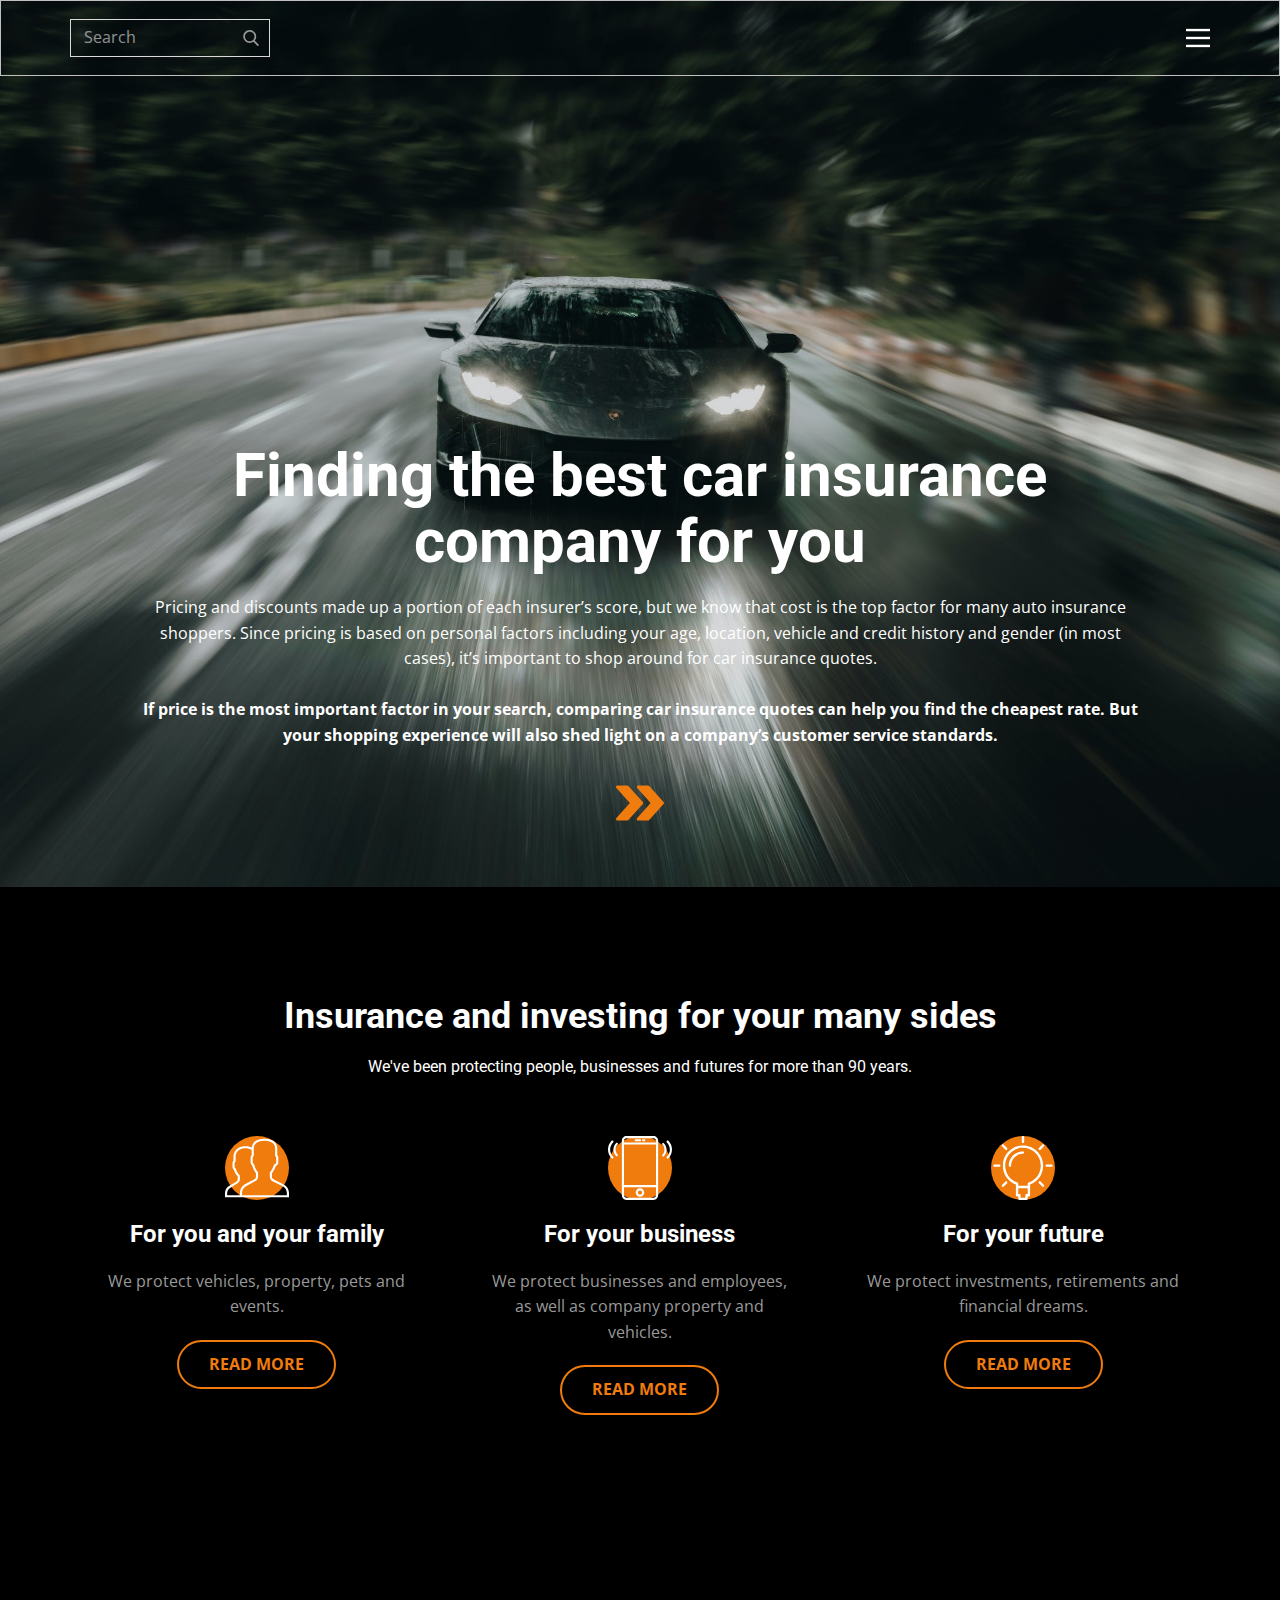
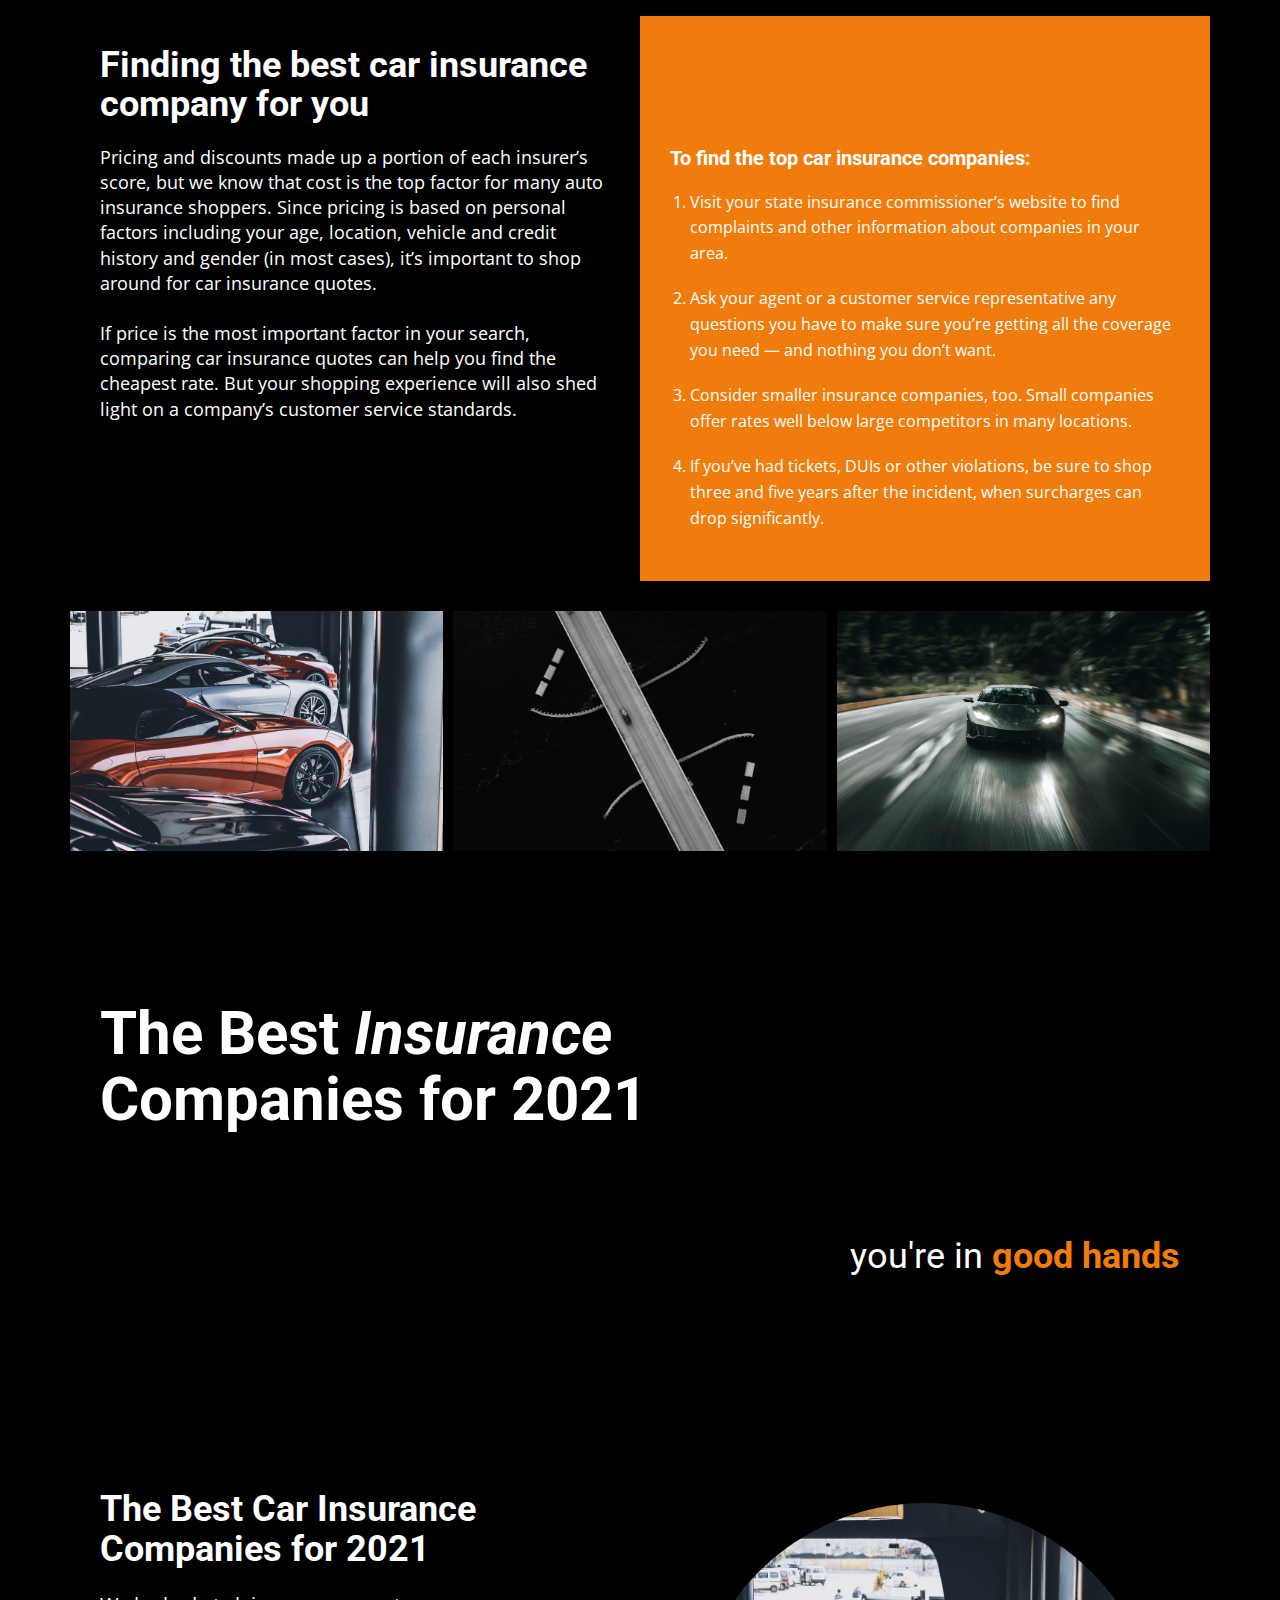
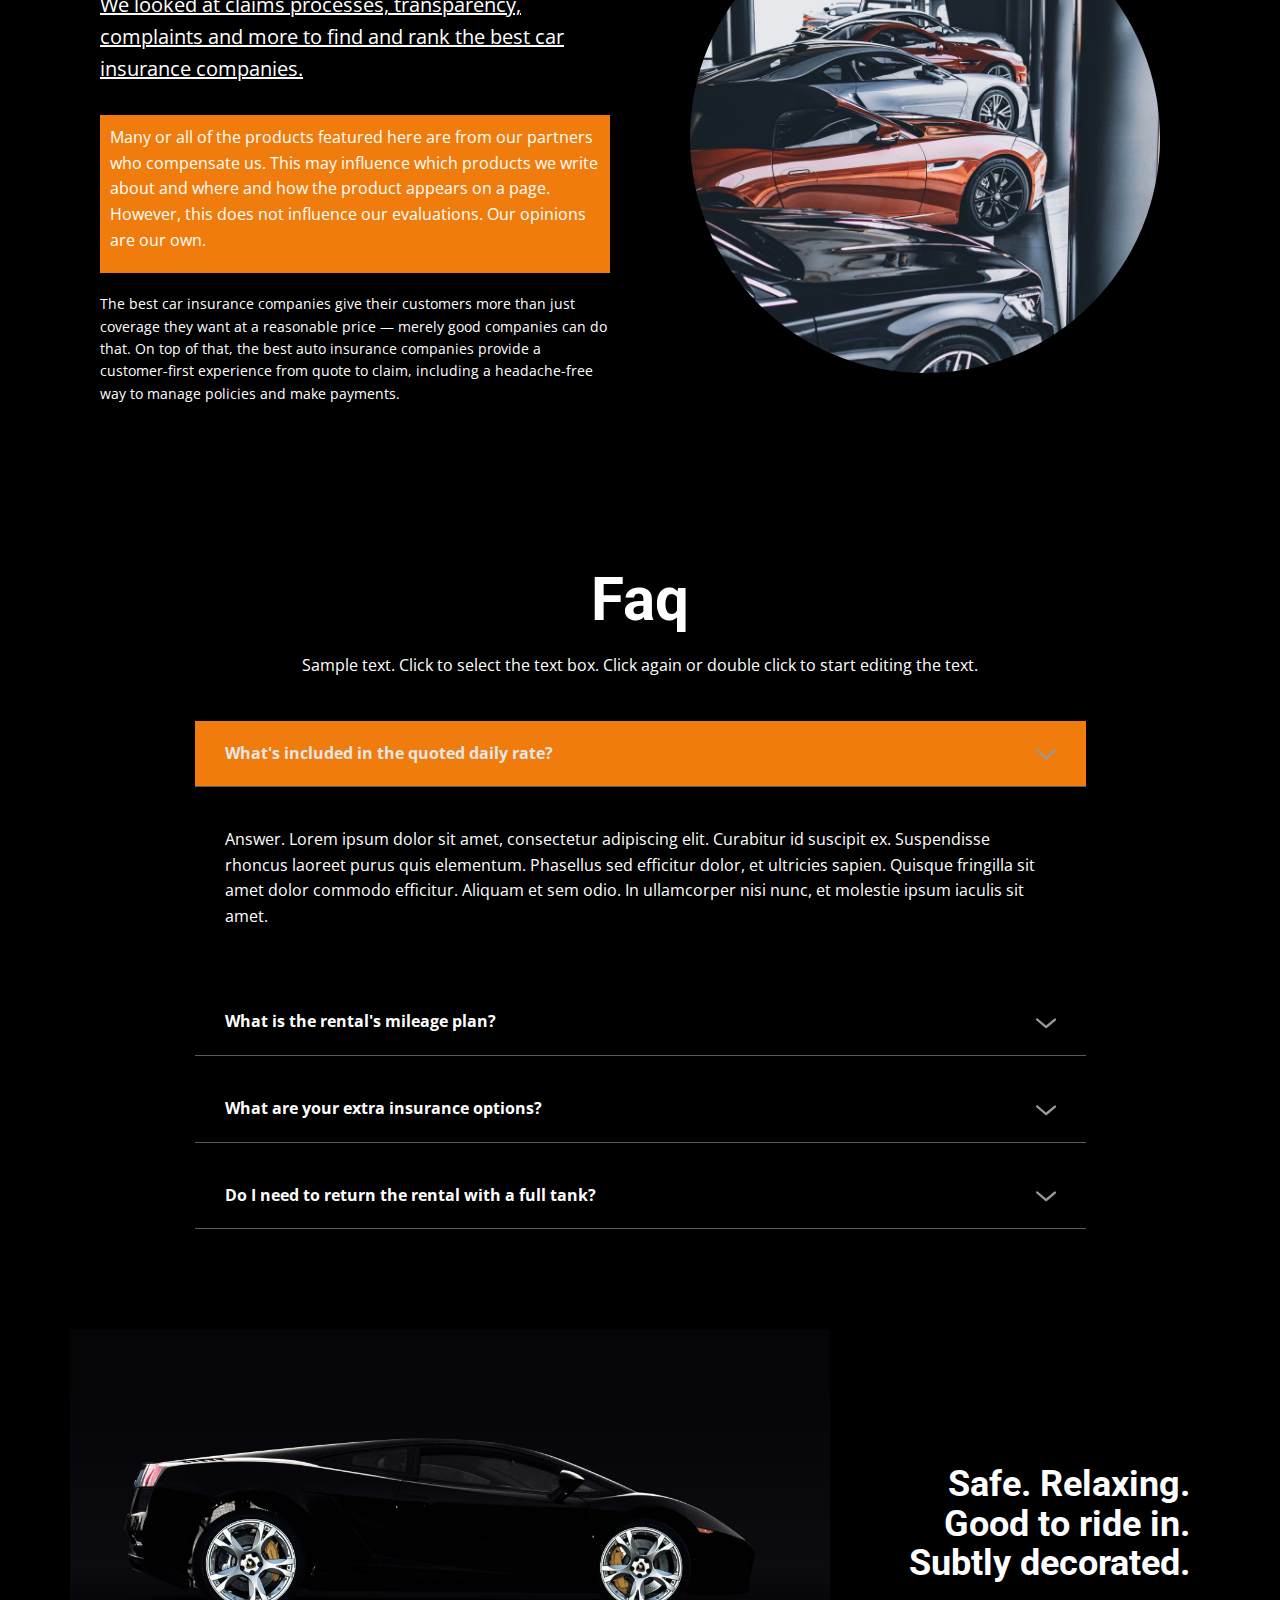
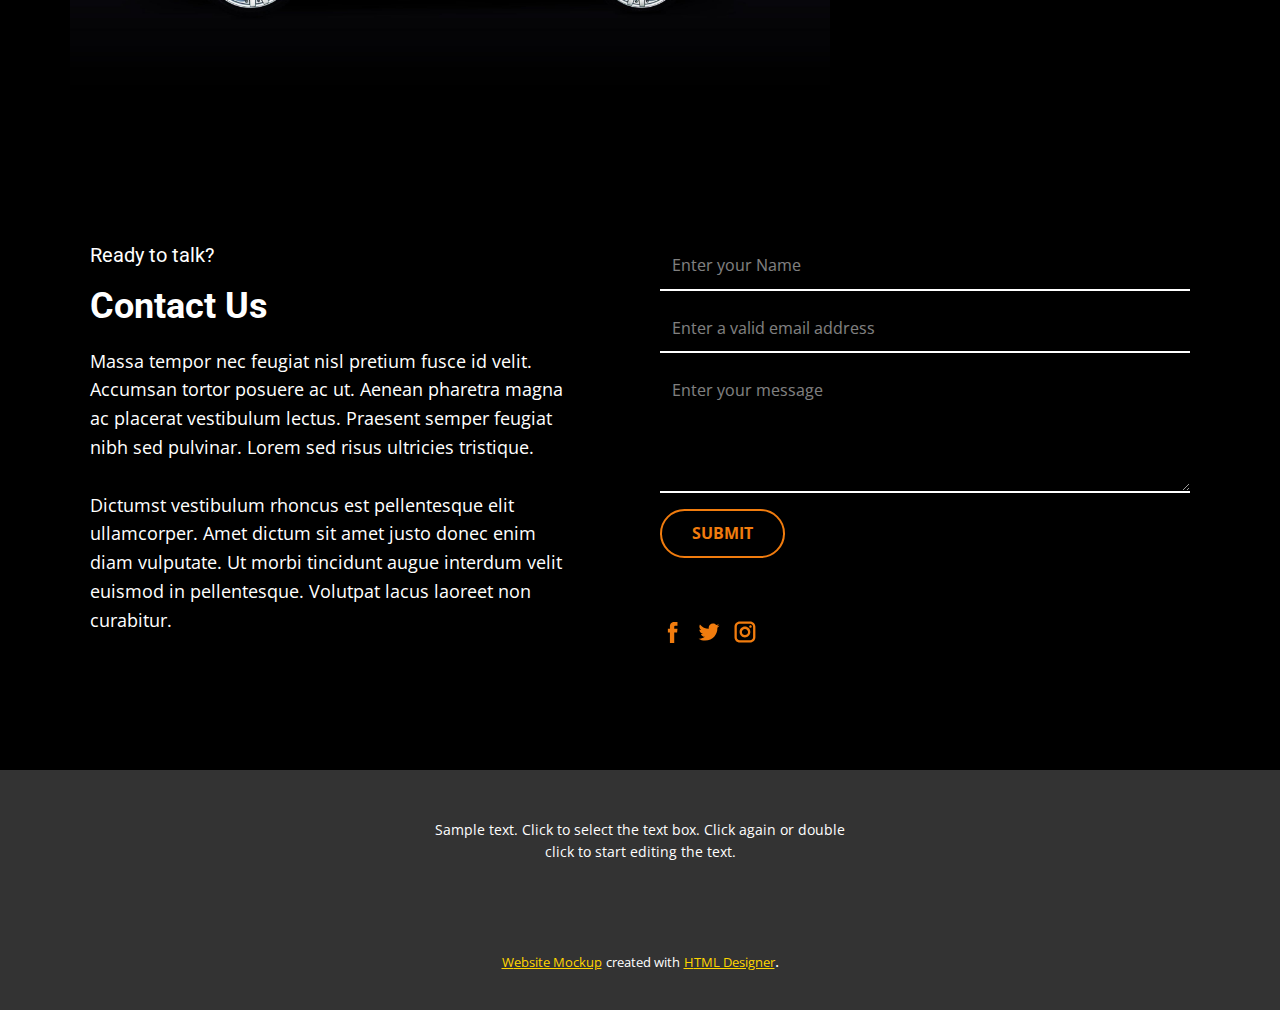
<file: Casa.html>
<!DOCTYPE html>
<html style="font-size: 16px;">
  <head>
    <meta name="viewport" content="width=device-width, initial-scale=1.0">
    <meta charset="utf-8">
    <meta name="keywords" content="Finding the best car insurance company for you, Insurance and investing for your many sides, Finding the best car insurance company for you, The Best Insurance Companies for 2021, The Best Car Insurance Companies for 2021, Faq, Safe. Relaxing. Good to ride in. Subtly decorated., Contact Us">
    <meta name="description" content="">
    <meta name="page_type" content="np-template-header-footer-from-plugin">
    <title>Casa</title>
    <link rel="stylesheet" href="nicepage.css" media="screen">
<link rel="stylesheet" href="Casa.css" media="screen">
    <script class="u-script" type="text/javascript" src="jquery.js" defer=""></script>
    <script class="u-script" type="text/javascript" src="nicepage.js" defer=""></script>
    <meta name="generator" content="Nicepage 4.10.5, nicepage.com">
    <link id="u-theme-google-font" rel="stylesheet" href="https://fonts.googleapis.com/css?family=Roboto:100,100i,300,300i,400,400i,500,500i,700,700i,900,900i|Open+Sans:300,300i,400,400i,500,500i,600,600i,700,700i,800,800i">
    
    
    
    
    
    
    
    
    
    <script type="application/ld+json">{
		"@context": "http://schema.org",
		"@type": "Organization",
		"name": ""
}</script>
    <meta name="theme-color" content="#ffd600">
    <meta property="og:title" content="Casa">
    <meta property="og:type" content="website">
  </head>
  <body class="u-body u-overlap u-overlap-contrast u-overlap-transparent u-xl-mode"><header class="u-align-center-xs u-border-1 u-border-grey-25 u-clearfix u-header u-header" id="sec-fe27"><div class="u-clearfix u-sheet u-valign-middle u-sheet-1">
        <form action="#" method="get" class="u-border-1 u-border-grey-15 u-expanded-width-xs u-search u-search-right u-search-1">
          <button class="u-search-button" type="submit">
            <span class="u-search-icon u-spacing-10 u-text-grey-40">
              <svg class="u-svg-link" preserveAspectRatio="xMidYMin slice" viewBox="0 0 56.966 56.966" style=""><use xmlns:xlink="http://www.w3.org/1999/xlink" xlink:href="#svg-b04b"></use></svg>
              <svg xmlns="http://www.w3.org/2000/svg" xmlns:xlink="http://www.w3.org/1999/xlink" version="1.1" id="svg-b04b" x="0px" y="0px" viewBox="0 0 56.966 56.966" style="enable-background:new 0 0 56.966 56.966;" xml:space="preserve" class="u-svg-content"><path d="M55.146,51.887L41.588,37.786c3.486-4.144,5.396-9.358,5.396-14.786c0-12.682-10.318-23-23-23s-23,10.318-23,23  s10.318,23,23,23c4.761,0,9.298-1.436,13.177-4.162l13.661,14.208c0.571,0.593,1.339,0.92,2.162,0.92  c0.779,0,1.518-0.297,2.079-0.837C56.255,54.982,56.293,53.08,55.146,51.887z M23.984,6c9.374,0,17,7.626,17,17s-7.626,17-17,17  s-17-7.626-17-17S14.61,6,23.984,6z"></path><g></g><g></g><g></g><g></g><g></g><g></g><g></g><g></g><g></g><g></g><g></g><g></g><g></g><g></g><g></g></svg>
            </span>
          </button>
          <input class="u-search-input" type="search" name="search" value="" placeholder="Search">
        </form>
        <nav class="u-align-left u-menu u-menu-dropdown u-nav-spacing-25 u-offcanvas u-menu-1" data-responsive-from="XL">
          <div class="menu-collapse">
            <a class="u-button-style u-nav-link" href="#" style="padding: 4px 0px; font-size: calc(1em + 8px);">
              <svg class="u-svg-link" preserveAspectRatio="xMidYMin slice" viewBox="0 0 302 302" style=""><use xmlns:xlink="http://www.w3.org/1999/xlink" xlink:href="#svg-7b92"></use></svg>
              <svg xmlns="http://www.w3.org/2000/svg" xmlns:xlink="http://www.w3.org/1999/xlink" version="1.1" id="svg-7b92" x="0px" y="0px" viewBox="0 0 302 302" style="enable-background:new 0 0 302 302;" xml:space="preserve" class="u-svg-content"><g><rect y="36" width="302" height="30"></rect><rect y="236" width="302" height="30"></rect><rect y="136" width="302" height="30"></rect>
</g><g></g><g></g><g></g><g></g><g></g><g></g><g></g><g></g><g></g><g></g><g></g><g></g><g></g><g></g><g></g></svg>
            </a>
          </div>
          <div class="u-nav-container">
            <ul class="u-nav u-unstyled u-nav-1"><li class="u-nav-item"><a class="u-button-style u-nav-link u-text-active-palette-1-base u-text-hover-palette-2-base" href="Casa.html" style="padding: 10px 20px;">Casa</a>
</li><li class="u-nav-item"><a class="u-button-style u-nav-link u-text-active-palette-1-base u-text-hover-palette-2-base" href="About.html" style="padding: 10px 20px;">About</a>
</li><li class="u-nav-item"><a class="u-button-style u-nav-link u-text-active-palette-1-base u-text-hover-palette-2-base" href="Contact.html" style="padding: 10px 20px;">Contact</a>
</li></ul>
          </div>
          <div class="u-nav-container-collapse">
            <div class="u-align-center u-black u-container-style u-inner-container-layout u-opacity u-opacity-95 u-sidenav">
              <div class="u-inner-container-layout u-sidenav-overflow">
                <div class="u-menu-close"></div>
                <ul class="u-align-center u-nav u-popupmenu-items u-unstyled u-nav-2"><li class="u-nav-item"><a class="u-button-style u-nav-link" href="Casa.html">Casa</a>
</li><li class="u-nav-item"><a class="u-button-style u-nav-link" href="About.html">About</a>
</li><li class="u-nav-item"><a class="u-button-style u-nav-link" href="Contact.html">Contact</a>
</li></ul>
              </div>
            </div>
            <div class="u-black u-menu-overlay u-opacity u-opacity-70"></div>
          </div>
        </nav>
      </div></header>
    <section class="u-align-center u-clearfix u-image u-shading u-section-1" id="carousel_c016" data-image-width="2250" data-image-height="1500">
      <div class="u-clearfix u-sheet u-sheet-1">
        <h1 class="u-text u-text-body-alt-color u-text-1">Finding the best car insurance company for you</h1>
        <p class="u-text u-text-body-alt-color u-text-2">Pricing and discounts made up a portion of each insurer’s score, but we know that cost is the top factor for many auto insurance shoppers. Since pricing is based on personal factors including your age, location, vehicle and credit history and gender (in most cases), it’s important to shop around for car insurance quotes.<br>
          <br>
          <span style="font-weight: 700;">If price is the most important factor in your search, comparing car insurance quotes can help you find the cheapest rate. But your shopping experience will also shed light on a company’s customer service standards.</span>
        </p><span class="u-icon u-icon-circle u-text-palette-3-base u-icon-1"><svg class="u-svg-link" preserveAspectRatio="xMidYMin slice" viewBox="0 0 480.026 480.026" style=""><use xmlns:xlink="http://www.w3.org/1999/xlink" xlink:href="#svg-5092"></use></svg><svg class="u-svg-content" viewBox="0 0 480.026 480.026" x="0px" y="0px" id="svg-5092" style="enable-background:new 0 0 480.026 480.026;"><g><g><path d="M475.922,229.325l-144-160c-3.072-3.392-7.36-5.312-11.904-5.312h-96c-6.304,0-12.032,3.712-14.624,9.472    c-2.56,5.792-1.504,12.544,2.72,17.216l134.368,149.312l-134.368,149.28c-4.224,4.704-5.312,11.456-2.72,17.216    c2.592,5.792,8.32,9.504,14.624,9.504h96c4.544,0,8.832-1.952,11.904-5.28l144-160    C481.394,244.653,481.394,235.373,475.922,229.325z"></path>
</g>
</g><g><g><path d="M267.922,229.325l-144-160c-3.072-3.392-7.36-5.312-11.904-5.312h-96c-6.304,0-12.032,3.712-14.624,9.472    c-2.56,5.792-1.504,12.544,2.72,17.216l134.368,149.312L4.114,389.293c-4.224,4.704-5.312,11.456-2.72,17.216    c2.592,5.792,8.32,9.504,14.624,9.504h96c4.544,0,8.832-1.952,11.904-5.28l144-160    C273.394,244.653,273.394,235.373,267.922,229.325z"></path>
</g>
</g></svg></span>
      </div>
    </section>
    <section class="u-align-center u-black u-clearfix u-section-2" id="carousel_52c8">
      <div class="u-clearfix u-sheet u-valign-middle u-sheet-1">
        <h2 class="u-text u-text-1">Insurance and investing for your many sides</h2>
        <h5 class="u-text u-text-2">We've been protecting people, businesses and futures for more than 90 years.</h5>
        <div class="u-expanded-width u-list u-list-1">
          <div class="u-repeater u-repeater-1">
            <div class="u-align-center u-container-style u-list-item u-repeater-item">
              <div class="u-container-layout u-similar-container u-valign-top u-container-layout-1"><span class="u-icon u-icon-circle u-palette-3-base u-spacing-10 u-icon-1"><svg class="u-svg-link" preserveAspectRatio="xMidYMin slice" viewBox="0 0 60 60" style=""><use xmlns:xlink="http://www.w3.org/1999/xlink" xlink:href="#svg-6a51"></use></svg><svg class="u-svg-content" viewBox="0 0 60 60" x="0px" y="0px" id="svg-6a51" style="enable-background:new 0 0 60 60;"><path d="M55.014,45.389l-9.553-4.776C44.56,40.162,44,39.256,44,38.248v-3.381c0.229-0.28,0.47-0.599,0.719-0.951
	c1.239-1.75,2.232-3.698,2.954-5.799C49.084,27.47,50,26.075,50,24.5v-4c0-0.963-0.36-1.896-1-2.625v-5.319
	c0.056-0.55,0.276-3.824-2.092-6.525C44.854,3.688,41.521,2.5,37,2.5s-7.854,1.188-9.908,3.53c-1.435,1.637-1.918,3.481-2.064,4.805
	C23.314,9.949,21.294,9.5,19,9.5c-10.389,0-10.994,8.855-11,9v4.579c-0.648,0.706-1,1.521-1,2.33v3.454
	c0,1.079,0.483,2.085,1.311,2.765c0.825,3.11,2.854,5.46,3.644,6.285v2.743c0,0.787-0.428,1.509-1.171,1.915l-6.653,4.173
	C1.583,48.134,0,50.801,0,53.703V57.5h14h2h44v-4.043C60,50.019,58.089,46.927,55.014,45.389z M14,53.262V55.5H2v-1.797
	c0-2.17,1.184-4.164,3.141-5.233l6.652-4.173c1.333-0.727,2.161-2.121,2.161-3.641v-3.591l-0.318-0.297
	c-0.026-0.024-2.683-2.534-3.468-5.955l-0.091-0.396l-0.342-0.22C9.275,29.899,9,29.4,9,28.863v-3.454
	c0-0.36,0.245-0.788,0.671-1.174L10,23.938l-0.002-5.38C10.016,18.271,10.537,11.5,19,11.5c2.393,0,4.408,0.553,6,1.644v4.731
	c-0.64,0.729-1,1.662-1,2.625v4c0,0.304,0.035,0.603,0.101,0.893c0.027,0.116,0.081,0.222,0.118,0.334
	c0.055,0.168,0.099,0.341,0.176,0.5c0.001,0.002,0.002,0.003,0.003,0.005c0.256,0.528,0.629,1,1.099,1.377
	c0.005,0.019,0.011,0.036,0.016,0.054c0.06,0.229,0.123,0.457,0.191,0.68l0.081,0.261c0.014,0.046,0.031,0.093,0.046,0.139
	c0.035,0.108,0.069,0.215,0.105,0.321c0.06,0.175,0.123,0.356,0.196,0.553c0.031,0.082,0.065,0.156,0.097,0.237
	c0.082,0.209,0.164,0.411,0.25,0.611c0.021,0.048,0.039,0.1,0.06,0.147l0.056,0.126c0.026,0.058,0.053,0.11,0.079,0.167
	c0.098,0.214,0.194,0.421,0.294,0.621c0.016,0.032,0.031,0.067,0.047,0.099c0.063,0.125,0.126,0.243,0.189,0.363
	c0.108,0.206,0.214,0.4,0.32,0.588c0.052,0.092,0.103,0.182,0.154,0.269c0.144,0.246,0.281,0.472,0.414,0.682
	c0.029,0.045,0.057,0.092,0.085,0.135c0.242,0.375,0.452,0.679,0.626,0.916c0.046,0.063,0.086,0.117,0.125,0.17
	c0.022,0.029,0.052,0.071,0.071,0.097v3.309c0,0.968-0.528,1.856-1.377,2.32l-2.646,1.443l-0.461-0.041l-0.188,0.395l-5.626,3.069
	C15.801,46.924,14,49.958,14,53.262z M58,55.5H16v-2.238c0-2.571,1.402-4.934,3.659-6.164l8.921-4.866
	C30.073,41.417,31,39.854,31,38.155v-4.018v-0.001l-0.194-0.232l-0.038-0.045c-0.002-0.003-0.064-0.078-0.165-0.21
	c-0.006-0.008-0.012-0.016-0.019-0.024c-0.053-0.069-0.115-0.152-0.186-0.251c-0.001-0.002-0.002-0.003-0.003-0.005
	c-0.149-0.207-0.336-0.476-0.544-0.8c-0.005-0.007-0.009-0.015-0.014-0.022c-0.098-0.153-0.202-0.32-0.308-0.497
	c-0.008-0.013-0.016-0.026-0.024-0.04c-0.226-0.379-0.466-0.808-0.705-1.283c0,0-0.001-0.001-0.001-0.002
	c-0.127-0.255-0.254-0.523-0.378-0.802l0,0c-0.017-0.039-0.035-0.077-0.052-0.116h0c-0.055-0.125-0.11-0.256-0.166-0.391
	c-0.02-0.049-0.04-0.1-0.06-0.15c-0.052-0.131-0.105-0.263-0.161-0.414c-0.102-0.272-0.198-0.556-0.29-0.849l-0.055-0.178
	c-0.006-0.02-0.013-0.04-0.019-0.061c-0.094-0.316-0.184-0.639-0.26-0.971l-0.091-0.396l-0.341-0.22
	C26.346,25.803,26,25.176,26,24.5v-4c0-0.561,0.238-1.084,0.67-1.475L27,18.728V12.5v-0.354l-0.027-0.021
	c-0.034-0.722,0.009-2.935,1.623-4.776C30.253,5.458,33.081,4.5,37,4.5c3.905,0,6.727,0.951,8.386,2.828
	c1.947,2.201,1.625,5.017,1.623,5.041L47,18.728l0.33,0.298C47.762,19.416,48,19.939,48,20.5v4c0,0.873-0.572,1.637-1.422,1.899
	l-0.498,0.153l-0.16,0.495c-0.669,2.081-1.622,4.003-2.834,5.713c-0.297,0.421-0.586,0.794-0.837,1.079L42,34.123v4.125
	c0,1.77,0.983,3.361,2.566,4.153l9.553,4.776C56.513,48.374,58,50.78,58,53.457V55.5z"></path></svg></span>
                <h5 class="u-text u-text-3">For you and your family</h5>
                <p class="u-text u-text-grey-40 u-text-4">We protect vehicles, property, pets and events.<br>
                </p>
                <a href="https://nicepage.com/wordpress-themes" class="u-border-2 u-border-palette-3-base u-btn u-btn-round u-button-style u-hover-palette-3-base u-none u-radius-25 u-text-hover-white u-text-palette-3-base u-btn-1">read more</a>
              </div>
            </div>
            <div class="u-align-center u-container-style u-list-item u-repeater-item">
              <div class="u-container-layout u-similar-container u-valign-top u-container-layout-2"><span class="u-icon u-icon-circle u-palette-3-base u-spacing-10 u-icon-2"><svg class="u-svg-link" preserveAspectRatio="xMidYMin slice" viewBox="0 0 60 60" style=""><use xmlns:xlink="http://www.w3.org/1999/xlink" xlink:href="#svg-c8a6"></use></svg><svg class="u-svg-content" viewBox="0 0 60 60" x="0px" y="0px" id="svg-c8a6" style="enable-background:new 0 0 60 60;"><g><path d="M42.595,0H17.405C14.977,0,13,1.977,13,4.405v51.189C13,58.023,14.977,60,17.405,60h25.189C45.023,60,47,58.023,47,55.595
		V4.405C47,1.977,45.023,0,42.595,0z M15,8h30v38H15V8z M17.405,2h25.189C43.921,2,45,3.079,45,4.405V6H15V4.405
		C15,3.079,16.079,2,17.405,2z M42.595,58H17.405C16.079,58,15,56.921,15,55.595V48h30v7.595C45,56.921,43.921,58,42.595,58z"></path><path d="M30,49c-2.206,0-4,1.794-4,4s1.794,4,4,4s4-1.794,4-4S32.206,49,30,49z M30,55c-1.103,0-2-0.897-2-2s0.897-2,2-2
		s2,0.897,2,2S31.103,55,30,55z"></path><path d="M26,5h4c0.553,0,1-0.447,1-1s-0.447-1-1-1h-4c-0.553,0-1,0.447-1,1S25.447,5,26,5z"></path><path d="M33,5h1c0.553,0,1-0.447,1-1s-0.447-1-1-1h-1c-0.553,0-1,0.447-1,1S32.447,5,33,5z"></path><path d="M56.612,4.569c-0.391-0.391-1.023-0.391-1.414,0s-0.391,1.023,0,1.414c3.736,3.736,3.736,9.815,0,13.552
		c-0.391,0.391-0.391,1.023,0,1.414c0.195,0.195,0.451,0.293,0.707,0.293s0.512-0.098,0.707-0.293
		C61.128,16.434,61.128,9.085,56.612,4.569z"></path><path d="M52.401,6.845c-0.391-0.391-1.023-0.391-1.414,0s-0.391,1.023,0,1.414c1.237,1.237,1.918,2.885,1.918,4.639
		s-0.681,3.401-1.918,4.638c-0.391,0.391-0.391,1.023,0,1.414c0.195,0.195,0.451,0.293,0.707,0.293s0.512-0.098,0.707-0.293
		c1.615-1.614,2.504-3.764,2.504-6.052S54.017,8.459,52.401,6.845z"></path><path d="M4.802,5.983c0.391-0.391,0.391-1.023,0-1.414s-1.023-0.391-1.414,0c-4.516,4.516-4.516,11.864,0,16.38
		c0.195,0.195,0.451,0.293,0.707,0.293s0.512-0.098,0.707-0.293c0.391-0.391,0.391-1.023,0-1.414
		C1.065,15.799,1.065,9.72,4.802,5.983z"></path><path d="M9.013,6.569c-0.391-0.391-1.023-0.391-1.414,0c-1.615,1.614-2.504,3.764-2.504,6.052s0.889,4.438,2.504,6.053
		c0.195,0.195,0.451,0.293,0.707,0.293s0.512-0.098,0.707-0.293c0.391-0.391,0.391-1.023,0-1.414
		c-1.237-1.237-1.918-2.885-1.918-4.639S7.775,9.22,9.013,7.983C9.403,7.593,9.403,6.96,9.013,6.569z"></path>
</g></svg></span>
                <h5 class="u-text u-text-5">For your business</h5>
                <p class="u-text u-text-grey-40 u-text-6">We protect businesses and employees, as well as company property and vehicles.</p>
                <a href="https://nicepage.com/c/team-html-templates" class="u-border-2 u-border-palette-3-base u-btn u-btn-round u-button-style u-hover-palette-3-base u-none u-radius-25 u-text-hover-white u-text-palette-3-base u-btn-2">read more</a>
              </div>
            </div>
            <div class="u-align-center u-container-style u-list-item u-repeater-item">
              <div class="u-container-layout u-similar-container u-valign-top u-container-layout-3"><span class="u-icon u-icon-circle u-palette-3-base u-spacing-10 u-icon-3"><svg class="u-svg-link" preserveAspectRatio="xMidYMin slice" viewBox="0 0 54 54" style=""><use xmlns:xlink="http://www.w3.org/1999/xlink" xlink:href="#svg-fd51"></use></svg><svg class="u-svg-content" viewBox="0 0 54 54" x="0px" y="0px" id="svg-fd51" style="enable-background:new 0 0 54 54;"><g><path d="M27,8c-9.374,0-17,7.626-17,17c0,7.112,4.391,13.412,11,15.9V50c0,0.553,0.447,1,1,1h1v2c0,0.553,0.447,1,1,1h6
		c0.553,0,1-0.447,1-1v-2h1c0.553,0,1-0.447,1-1v-9.1c6.609-2.488,11-8.788,11-15.9C44,15.626,36.374,8,27,8z M30,49
		c-0.553,0-1,0.447-1,1v2h-4v-2c0-0.553-0.447-1-1-1h-1v-5h8v5H30z M31.688,39.242C31.277,39.377,31,39.761,31,40.192V42h-8v-1.808
		c0-0.432-0.277-0.815-0.688-0.95C16.145,37.214,12,31.49,12,25c0-8.271,6.729-15,15-15s15,6.729,15,15
		C42,31.49,37.855,37.214,31.688,39.242z"></path><path d="M27,6c0.553,0,1-0.447,1-1V1c0-0.553-0.447-1-1-1s-1,0.447-1,1v4C26,5.553,26.447,6,27,6z"></path><path d="M51,24h-4c-0.553,0-1,0.447-1,1s0.447,1,1,1h4c0.553,0,1-0.447,1-1S51.553,24,51,24z"></path><path d="M7,24H3c-0.553,0-1,0.447-1,1s0.447,1,1,1h4c0.553,0,1-0.447,1-1S7.553,24,7,24z"></path><path d="M43.264,7.322l-2.828,2.828c-0.391,0.391-0.391,1.023,0,1.414c0.195,0.195,0.451,0.293,0.707,0.293
		s0.512-0.098,0.707-0.293l2.828-2.828c0.391-0.391,0.391-1.023,0-1.414S43.654,6.932,43.264,7.322z"></path><path d="M12.15,38.436l-2.828,2.828c-0.391,0.391-0.391,1.023,0,1.414c0.195,0.195,0.451,0.293,0.707,0.293
		s0.512-0.098,0.707-0.293l2.828-2.828c0.391-0.391,0.391-1.023,0-1.414S12.541,38.045,12.15,38.436z"></path><path d="M41.85,38.436c-0.391-0.391-1.023-0.391-1.414,0s-0.391,1.023,0,1.414l2.828,2.828c0.195,0.195,0.451,0.293,0.707,0.293
		s0.512-0.098,0.707-0.293c0.391-0.391,0.391-1.023,0-1.414L41.85,38.436z"></path><path d="M12.15,11.564c0.195,0.195,0.451,0.293,0.707,0.293s0.512-0.098,0.707-0.293c0.391-0.391,0.391-1.023,0-1.414l-2.828-2.828
		c-0.391-0.391-1.023-0.391-1.414,0s-0.391,1.023,0,1.414L12.15,11.564z"></path><path d="M27,13c-6.617,0-12,5.383-12,12c0,0.553,0.447,1,1,1s1-0.447,1-1c0-5.514,4.486-10,10-10c0.553,0,1-0.447,1-1
		S27.553,13,27,13z"></path>
</g></svg></span>
                <h5 class="u-text u-text-7">For your future</h5>
                <p class="u-text u-text-grey-40 u-text-8">We protect investments, retirements and financial dreams.</p>
                <a href="https://nicepage.com/c/counter-html-templates" class="u-border-2 u-border-palette-3-base u-btn u-btn-round u-button-style u-hover-palette-3-base u-none u-radius-25 u-text-hover-white u-text-palette-3-base u-btn-3">read more</a>
              </div>
            </div>
          </div>
        </div>
      </div>
    </section>
    <section class="u-black u-clearfix u-section-3" id="carousel_d920">
      <div class="u-clearfix u-sheet u-valign-middle u-sheet-1">
        <div class="u-clearfix u-expanded-width u-layout-wrap u-layout-wrap-1">
          <div class="u-layout">
            <div class="u-layout-row">
              <div class="u-container-style u-layout-cell u-size-30 u-layout-cell-1">
                <div class="u-container-layout u-valign-top u-container-layout-1">
                  <h2 class="u-text u-text-1">Finding the best car insurance company for you</h2>
                  <h6 class="u-custom-font u-text u-text-font u-text-2">Pricing and discounts made up a portion of each insurer’s score, but we know that cost is the top factor for many auto insurance shoppers. Since pricing is based on personal factors including your age, location, vehicle and credit history and gender (in most cases), it’s important to shop around for car insurance quotes.<br>
                    <br>If price is the most important factor in your search, comparing car insurance quotes can help you find the cheapest rate. But your shopping experience will also shed light on a company’s customer service standards.
                  </h6>
                </div>
              </div>
              <div class="u-container-style u-layout-cell u-palette-3-base u-size-30 u-layout-cell-2">
                <div class="u-container-layout u-valign-bottom u-container-layout-2">
                  <h5 class="u-text u-text-3">To find the top car insurance companies:</h5>
                  <ol class="u-spacing-20 u-text u-text-4">
                    <li>Visit your state insurance commissioner’s website to find complaints and other information about companies in your area.</li>
                    <li>Ask your agent or a customer service representative any questions you have to make sure you’re getting all the coverage you need — and nothing you don’t want.</li>
                    <li>Consider smaller insurance companies, too. Small companies offer rates well below large competitors in many locations.</li>
                    <li>If you’ve had tickets, DUIs or other violations, be sure to shop three and five years after the incident, when surcharges can drop significantly.</li>
                  </ol>
                </div>
              </div>
            </div>
          </div>
        </div>
        <div class="u-gallery u-layout-grid u-lightbox u-no-transition u-show-text-on-hover u-gallery-1">
          <div class="u-gallery-inner u-gallery-inner-1">
            <div class="u-effect-fade u-gallery-item">
              <div class="u-back-slide" data-image-width="1000" data-image-height="1500">
                <img class="u-back-image u-expanded" src="images/pexels-photo-1231643-8.jpeg">
              </div>
              <div class="u-over-slide u-shading u-over-slide-1">
                <h3 class="u-gallery-heading"></h3>
                <p class="u-gallery-text"></p>
              </div>
            </div>
            <div class="u-effect-fade u-gallery-item u-gallery-item-2">
              <div class="u-back-slide" data-image-width="2001" data-image-height="1500">
                <img class="u-back-image u-expanded" src="images/pexels-photo-1586141.jpeg">
              </div>
              <div class="u-over-slide u-shading u-over-slide-2">
                <h3 class="u-gallery-heading"></h3>
                <p class="u-gallery-text"></p>
              </div>
            </div>
            <div class="u-effect-fade u-gallery-item u-gallery-item-3">
              <div class="u-back-slide" data-image-width="2250" data-image-height="1500">
                <img class="u-back-image u-expanded" src="images/pexels-photo-3136673.jpeg">
              </div>
              <div class="u-over-slide u-shading u-over-slide-3">
                <h3 class="u-gallery-heading"></h3>
                <p class="u-gallery-text"></p>
              </div>
            </div>
          </div>
        </div>
      </div>
    </section>
    <section class="u-black u-clearfix u-section-4" id="carousel_659f">
      <div class="u-clearfix u-sheet u-sheet-1">
        <div class="u-clearfix u-expanded-width u-layout-wrap u-layout-wrap-1">
          <div class="u-layout">
            <div class="u-layout-row">
              <div class="u-container-style u-layout-cell u-size-33-md u-size-33-sm u-size-33-xs u-size-36-xl u-size-41-lg u-layout-cell-1">
                <div class="u-container-layout u-container-layout-1">
                  <h2 class="u-text u-text-default u-text-1">The Best <span style="font-style: italic; font-weight: 700;">Insurance</span> Companies for 2021
                  </h2>
                </div>
              </div>
              <div class="u-align-right u-container-style u-layout-cell u-size-19-lg u-size-24-xl u-size-27-md u-size-27-sm u-size-27-xs u-layout-cell-2">
                <div class="u-container-layout u-valign-middle-md u-valign-middle-sm u-valign-middle-xs u-container-layout-2">
                  <h5 class="u-text u-text-2">you're in <span style="font-weight: 700;" class="u-text-palette-3-base">good hands</span>
                  </h5>
                </div>
              </div>
            </div>
          </div>
        </div>
      </div>
    </section>
    <section class="u-black u-clearfix u-section-5" id="carousel_0fe1">
      <div class="u-clearfix u-sheet u-sheet-1">
        <div class="u-clearfix u-expanded-width u-layout-wrap u-layout-wrap-1">
          <div class="u-layout">
            <div class="u-layout-row">
              <div class="u-container-style u-layout-cell u-size-30 u-layout-cell-1">
                <div class="u-container-layout u-valign-middle u-container-layout-1">
                  <h2 class="u-text u-text-1">The Best Car <span style="font-weight: 700;">Insurance</span> Companies for 2021
                  </h2>
                  <h4 class="u-custom-font u-text u-text-font u-text-2">We looked at claims processes, transparency, complaints and more to find and rank the best car insurance companies.</h4>
                  <div class="u-container-style u-expanded-width u-group u-palette-3-base u-group-1">
                    <div class="u-container-layout u-container-layout-2">
                      <p class="u-text u-text-default u-text-3">Many or all of the products featured here are from our partners who compensate us. This may influence which products we write about and where and how the product appears on a page. However, this does not influence our evaluations. Our opinions are our own.</p>
                    </div>
                  </div>
                  <p class="u-text u-text-4">The best car insurance companies give their customers more than just coverage they want at a reasonable price — merely good companies can do that. On top of that, the best auto insurance companies provide a customer-first experience from quote to claim, including a headache-free way to manage policies and make payments.</p>
                </div>
              </div>
              <div class="u-align-center u-container-style u-layout-cell u-shape-rectangle u-size-30 u-layout-cell-2">
                <div class="u-container-layout u-valign-middle u-container-layout-3">
                  <div class="u-image u-image-circle u-image-1" data-image-width="1000" data-image-height="1500"></div>
                </div>
              </div>
            </div>
          </div>
        </div>
      </div>
    </section>
    <section class="u-align-center u-black u-clearfix u-section-6" id="carousel_ddcf">
      <div class="u-clearfix u-sheet u-valign-middle u-sheet-1">
        <h2 class="u-text u-text-1">Faq</h2>
        <p class="u-text u-text-2">Sample text. Click to select the text box. Click again or double click to start editing the text.</p>
        <div class="u-accordion u-faq u-spacing-20 u-accordion-1">
          <div class="u-accordion-item">
            <a class="active u-accordion-link u-active-palette-3-base u-border-1 u-border-active-palette-5-dark-2 u-border-hover-palette-5-dark-2 u-border-no-left u-border-no-right u-border-no-top u-border-palette-5-dark-2 u-button-style u-text-body-alt-color u-accordion-link-1" id="link-accordion-6327" aria-controls="accordion-6327" aria-selected="true">
              <span class="u-accordion-link-text">What's included in the quoted daily rate?</span><span class="u-accordion-link-icon u-icon u-text-black u-icon-1"><svg class="u-svg-link" preserveAspectRatio="xMidYMin slice" viewBox="0 0 16 16" style=""><use xmlns:xlink="http://www.w3.org/1999/xlink" xlink:href="#svg-2c6d"></use></svg><svg class="u-svg-content" viewBox="0 0 16 16" x="0px" y="0px" id="svg-2c6d" style=""><path d="M8,10.7L1.6,5.3c-0.4-0.4-1-0.4-1.3,0c-0.4,0.4-0.4,0.9,0,1.3l7.2,6.1c0.1,0.1,0.4,0.2,0.6,0.2s0.4-0.1,0.6-0.2l7.1-6
	c0.4-0.4,0.4-0.9,0-1.3c-0.4-0.4-1-0.4-1.3,0L8,10.7z"></path></svg></span>
            </a>
            <div class="u-accordion-active u-accordion-pane u-container-style u-accordion-pane-1" id="accordion-6327" aria-labelledby="link-accordion-6327">
              <div class="u-container-layout u-container-layout-1">
                <div class="fr-view u-clearfix u-rich-text u-text">
                  <p>Answer. Lorem ipsum dolor sit amet, consectetur adipiscing elit. Curabitur id suscipit ex. Suspendisse rhoncus laoreet purus quis elementum. Phasellus sed efficitur dolor, et ultricies sapien. Quisque fringilla sit amet dolor commodo efficitur. Aliquam et sem odio. In ullamcorper nisi nunc, et molestie ipsum iaculis sit amet.</p>
                </div>
              </div>
            </div>
          </div>
          <div class="u-accordion-item">
            <a class="u-accordion-link u-active-palette-3-base u-border-1 u-border-active-palette-5-dark-2 u-border-hover-palette-5-dark-2 u-border-no-left u-border-no-right u-border-no-top u-border-palette-5-dark-2 u-button-style u-text-body-alt-color u-accordion-link-2" id="link-accordion-4aab" aria-controls="accordion-4aab" aria-selected="false">
              <span class="u-accordion-link-text">What is the rental's mileage plan?</span><span class="u-accordion-link-icon u-icon u-text-black u-icon-2"><svg class="u-svg-link" preserveAspectRatio="xMidYMin slice" viewBox="0 0 16 16" style=""><use xmlns:xlink="http://www.w3.org/1999/xlink" xlink:href="#svg-937a"></use></svg><svg class="u-svg-content" viewBox="0 0 16 16" x="0px" y="0px" id="svg-937a" style=""><path d="M8,10.7L1.6,5.3c-0.4-0.4-1-0.4-1.3,0c-0.4,0.4-0.4,0.9,0,1.3l7.2,6.1c0.1,0.1,0.4,0.2,0.6,0.2s0.4-0.1,0.6-0.2l7.1-6
	c0.4-0.4,0.4-0.9,0-1.3c-0.4-0.4-1-0.4-1.3,0L8,10.7z"></path></svg></span>
            </a>
            <div class="u-accordion-pane u-container-style u-accordion-pane-2" id="accordion-4aab" aria-labelledby="link-accordion-4aab">
              <div class="u-container-layout u-container-layout-2">
                <div class="u-clearfix u-rich-text u-text">
                  <p>Answer. Lorem ipsum dolor sit amet, consectetur adipiscing elit. Curabitur id suscipit ex. Suspendisse rhoncus laoreet purus quis elementum. Phasellus sed efficitur dolor, et ultricies sapien. Quisque fringilla sit amet dolor commodo efficitur. Aliquam et sem odio. In ullamcorper nisi nunc, et molestie ipsum iaculis sit amet.</p>
                </div>
              </div>
            </div>
          </div>
          <div class="u-accordion-item">
            <a class="u-accordion-link u-active-palette-3-base u-border-1 u-border-active-palette-5-dark-2 u-border-hover-palette-5-dark-2 u-border-no-left u-border-no-right u-border-no-top u-border-palette-5-dark-2 u-button-style u-text-body-alt-color u-accordion-link-3" id="link-accordion-eb1f" aria-controls="accordion-eb1f" aria-selected="false">
              <span class="u-accordion-link-text">What are your extra insurance options?</span><span class="u-accordion-link-icon u-icon u-text-black u-icon-3"><svg class="u-svg-link" preserveAspectRatio="xMidYMin slice" viewBox="0 0 16 16" style=""><use xmlns:xlink="http://www.w3.org/1999/xlink" xlink:href="#svg-4086"></use></svg><svg class="u-svg-content" viewBox="0 0 16 16" x="0px" y="0px" id="svg-4086" style=""><path d="M8,10.7L1.6,5.3c-0.4-0.4-1-0.4-1.3,0c-0.4,0.4-0.4,0.9,0,1.3l7.2,6.1c0.1,0.1,0.4,0.2,0.6,0.2s0.4-0.1,0.6-0.2l7.1-6
	c0.4-0.4,0.4-0.9,0-1.3c-0.4-0.4-1-0.4-1.3,0L8,10.7z"></path></svg></span>
            </a>
            <div class="u-accordion-pane u-container-style u-accordion-pane-3" id="accordion-eb1f" aria-labelledby="link-accordion-eb1f">
              <div class="u-container-layout u-container-layout-3">
                <div class="fr-view u-clearfix u-rich-text u-text">
                  <p>Answer. Lorem ipsum dolor sit amet, consectetur adipiscing elit. Curabitur id suscipit ex. Suspendisse rhoncus laoreet purus quis elementum. Phasellus sed efficitur dolor, et ultricies sapien. Quisque fringilla sit amet dolor commodo efficitur. Aliquam et sem odio. In ullamcorper nisi nunc, et molestie ipsum iaculis sit amet.</p>
                </div>
              </div>
            </div>
          </div>
          <div class="u-accordion-item u-expanded-width">
            <a class="u-accordion-link u-active-palette-3-base u-border-1 u-border-active-palette-5-dark-2 u-border-hover-palette-5-dark-2 u-border-no-left u-border-no-right u-border-no-top u-border-palette-5-dark-2 u-button-style u-text-body-alt-color u-accordion-link-4" id="link-accordion-eb1f" aria-controls="accordion-eb1f" aria-selected="false">
              <span class="u-accordion-link-text">Do I need to return the rental with a full tank?</span><span class="u-accordion-link-icon u-icon u-text-black u-icon-4"><svg class="u-svg-link" preserveAspectRatio="xMidYMin slice" viewBox="0 0 16 16" style=""><use xmlns:xlink="http://www.w3.org/1999/xlink" xlink:href="#svg-df61"></use></svg><svg class="u-svg-content" viewBox="0 0 16 16" x="0px" y="0px" id="svg-df61" style=""><path d="M8,10.7L1.6,5.3c-0.4-0.4-1-0.4-1.3,0c-0.4,0.4-0.4,0.9,0,1.3l7.2,6.1c0.1,0.1,0.4,0.2,0.6,0.2s0.4-0.1,0.6-0.2l7.1-6
	c0.4-0.4,0.4-0.9,0-1.3c-0.4-0.4-1-0.4-1.3,0L8,10.7z"></path></svg></span>
            </a>
            <div class="u-accordion-pane u-container-style u-accordion-pane-4" id="accordion-eb1f" aria-labelledby="link-accordion-eb1f">
              <div class="u-container-layout u-container-layout-4">
                <div class="fr-view u-clearfix u-rich-text u-text">
                  <p>Answer. Lorem ipsum dolor sit amet, consectetur adipiscing elit. Curabitur id suscipit ex. Suspendisse rhoncus laoreet purus quis elementum. Phasellus sed efficitur dolor, et ultricies sapien. Quisque fringilla sit amet dolor commodo efficitur. Aliquam et sem odio. In ullamcorper nisi nunc, et molestie ipsum iaculis sit amet.</p>
                </div>
              </div>
            </div>
          </div>
        </div>
      </div>
    </section>
    <section class="u-black u-clearfix u-section-7" id="carousel_14aa">
      <div class="u-clearfix u-sheet u-sheet-1">
        <div class="u-clearfix u-expanded-width u-layout-wrap u-layout-wrap-1">
          <div class="u-layout">
            <div class="u-layout-row">
              <div class="u-container-style u-image u-image-contain u-layout-cell u-left-cell u-size-37-lg u-size-37-md u-size-37-sm u-size-37-xs u-size-40-xl u-image-1">
                <div class="u-container-layout u-container-layout-1"></div>
              </div>
              <div class="u-align-right u-container-style u-layout-cell u-right-cell u-size-20-xl u-size-23-lg u-size-23-md u-size-23-sm u-size-23-xs u-layout-cell-2">
                <div class="u-container-layout u-valign-middle u-container-layout-2">
                  <h2 class="u-text u-text-white u-text-1">Safe. Relaxing. Good to ride in. Subtly decorated.</h2>
                </div>
              </div>
            </div>
          </div>
        </div>
      </div>
    </section>
    <section class="u-black u-clearfix u-section-8" id="carousel_9254">
      <div class="u-clearfix u-sheet u-sheet-1">
        <div class="u-clearfix u-expanded-width u-layout-wrap u-layout-wrap-1">
          <div class="u-layout">
            <div class="u-layout-row">
              <div class="u-container-style u-layout-cell u-left-cell u-size-30 u-layout-cell-1">
                <div class="u-container-layout u-container-layout-1">
                  <h5 class="u-text u-text-1">Ready to talk?</h5>
                  <h2 class="u-text u-text-2">Contact Us</h2>
                  <p class="u-text u-text-3">Massa tempor nec feugiat nisl pretium fusce id velit. Accumsan tortor posuere ac ut. Aenean pharetra magna ac placerat vestibulum lectus. Praesent semper feugiat nibh sed pulvinar. Lorem sed risus ultricies tristique.&nbsp;<br>
                    <br>Dictumst vestibulum rhoncus est pellentesque elit ullamcorper. Amet dictum sit amet justo donec enim diam vulputate. Ut morbi tincidunt augue interdum velit euismod in pellentesque. Volutpat lacus laoreet non curabitur.
                  </p>
                </div>
              </div>
              <div class="u-container-style u-layout-cell u-right-cell u-size-30 u-layout-cell-2">
                <div class="u-container-layout u-valign-top u-container-layout-2">
                  <div class="u-form u-form-1">
                    <form action="#" method="POST" class="u-block-6893-12 u-clearfix u-form-spacing-15 u-form-vertical u-inner-form" source="email"><!-- hidden inputs for siteId and pageId -->
                      <div class="u-form-group u-form-name">
                        <label for="name-f798" class="u-form-control-hidden u-label">Name</label>
                        <input type="text" placeholder="Enter your Name" id="name-f798" name="name" class="u-border-2 u-border-no-left u-border-no-right u-border-no-top u-border-white u-input u-input-rectangle" required="">
                      </div><!-- always visible -->
                      <div class="u-form-email u-form-group">
                        <label for="email-f798" class="u-form-control-hidden u-label">Email</label>
                        <input type="email" placeholder="Enter a valid email address" id="email-f798" name="email" class="u-border-2 u-border-no-left u-border-no-right u-border-no-top u-border-white u-input u-input-rectangle" required="">
                      </div>
                      <div class="u-form-group u-form-message">
                        <label for="message-f798" class="u-form-control-hidden u-label">Message</label>
                        <textarea placeholder="Enter your message" rows="4" cols="50" id="message-f798" name="message" class="u-border-2 u-border-no-left u-border-no-right u-border-no-top u-border-white u-input u-input-rectangle" required=""></textarea>
                      </div>
                      <div class="u-form-group u-form-submit">
                        <a href="#" class="u-active-white u-border-2 u-border-active-white u-border-hover-white u-border-palette-3-base u-btn u-btn-round u-btn-submit u-button-style u-hover-palette-3-base u-none u-radius-25 u-text-active-palette-3-base u-text-hover-palette-3-base u-text-palette-3-base u-btn-1">Submit</a>
                        <input type="submit" value="submit" class="u-form-control-hidden">
                      </div>
                      <div class="u-form-send-message u-form-send-success"> Thank you! Your message has been sent. </div>
                      <div class="u-form-send-error u-form-send-message"> Unable to send your message. Please fix errors then try again. </div>
                      <input type="hidden" value="" name="recaptchaResponse">
                    </form>
                  </div>
                  <div class="u-social-icons u-spacing-10 u-social-icons-1">
                    <a class="u-social-url" target="_blank" href=""><span class="u-icon u-icon-circle u-social-facebook u-social-icon u-text-palette-3-base u-icon-1"><svg class="u-svg-link" preserveAspectRatio="xMidYMin slice" viewBox="0 0 112.2 112.2" style=""><use xmlns:xlink="http://www.w3.org/1999/xlink" xlink:href="#svg-5f4f"></use></svg><svg x="0px" y="0px" viewBox="0 0 112.2 112.2" id="svg-5f4f" class="u-svg-content"><path d="M75.5,28.8H65.4c-1.5,0-4,0.9-4,4.3v9.4h13.9l-1.5,15.8H61.4v45.1H42.8V58.3h-8.8V42.4h8.8V32.2 c0-7.4,3.4-18.8,18.8-18.8h13.8v15.4H75.5z"></path></svg></span>
                    </a>
                    <a class="u-social-url" target="_blank" href=""><span class="u-icon u-icon-circle u-social-icon u-social-twitter u-text-palette-3-base u-icon-2"><svg class="u-svg-link" preserveAspectRatio="xMidYMin slice" viewBox="0 0 112.2 112.2" style=""><use xmlns:xlink="http://www.w3.org/1999/xlink" xlink:href="#svg-a709"></use></svg><svg x="0px" y="0px" viewBox="0 0 112.2 112.2" id="svg-a709" class="u-svg-content"><path d="M92.2,38.2c0,0.8,0,1.6,0,2.3c0,24.3-18.6,52.4-52.6,52.4c-10.6,0.1-20.2-2.9-28.5-8.2 c1.4,0.2,2.9,0.2,4.4,0.2c8.7,0,16.7-2.9,23-7.9c-8.1-0.2-14.9-5.5-17.3-12.8c1.1,0.2,2.4,0.2,3.4,0.2c1.6,0,3.3-0.2,4.8-0.7 c-8.4-1.6-14.9-9.2-14.9-18c0-0.2,0-0.2,0-0.2c2.5,1.4,5.4,2.2,8.4,2.3c-5-3.3-8.3-8.9-8.3-15.4c0-3.4,1-6.5,2.5-9.2 c9.1,11.1,22.7,18.5,38,19.2c-0.2-1.4-0.4-2.8-0.4-4.3c0.1-10,8.3-18.2,18.5-18.2c5.4,0,10.1,2.2,13.5,5.7c4.3-0.8,8.1-2.3,11.7-4.5 c-1.4,4.3-4.3,7.9-8.1,10.1c3.7-0.4,7.3-1.4,10.6-2.9C98.9,32.3,95.7,35.5,92.2,38.2z"></path></svg></span>
                    </a>
                    <a class="u-social-url" target="_blank" href=""><span class="u-icon u-icon-circle u-social-icon u-social-instagram u-text-palette-3-base u-icon-3"><svg class="u-svg-link" preserveAspectRatio="xMidYMin slice" viewBox="0 0 112.2 112.2" style=""><use xmlns:xlink="http://www.w3.org/1999/xlink" xlink:href="#svg-0b43"></use></svg><svg x="0px" y="0px" viewBox="0 0 112.2 112.2" id="svg-0b43" class="u-svg-content"><path d="M55.9,32.9c-12.8,0-23.2,10.4-23.2,23.2s10.4,23.2,23.2,23.2s23.2-10.4,23.2-23.2S68.7,32.9,55.9,32.9z M55.9,69.4c-7.4,0-13.3-6-13.3-13.3c-0.1-7.4,6-13.3,13.3-13.3s13.3,6,13.3,13.3C69.3,63.5,63.3,69.4,55.9,69.4z"></path><path d="M79.7,26.8c-3,0-5.4,2.5-5.4,5.4s2.5,5.4,5.4,5.4c3,0,5.4-2.5,5.4-5.4S82.7,26.8,79.7,26.8z"></path><path d="M78.2,11H33.5C21,11,10.8,21.3,10.8,33.7v44.7c0,12.6,10.2,22.8,22.7,22.8h44.7c12.6,0,22.7-10.2,22.7-22.7 V33.7C100.8,21.1,90.6,11,78.2,11z M91,78.4c0,7.1-5.8,12.8-12.8,12.8H33.5c-7.1,0-12.8-5.8-12.8-12.8V33.7 c0-7.1,5.8-12.8,12.8-12.8h44.7c7.1,0,12.8,5.8,12.8,12.8V78.4z"></path></svg></span>
                    </a>
                  </div>
                </div>
              </div>
            </div>
          </div>
        </div>
      </div>
    </section>
    
    
    <footer class="u-align-center u-clearfix u-footer u-grey-80 u-footer" id="sec-2012"><div class="u-clearfix u-sheet u-sheet-1">
        <p class="u-small-text u-text u-text-variant u-text-1">Sample text. Click to select the text box. Click again or double click to start editing the text.</p>
      </div></footer>
    <section class="u-backlink u-clearfix u-grey-80">
      <a class="u-link" href="https://nicepage.com/website-mockup" target="_blank">
        <span>Website Mockup</span>
      </a>
      <p class="u-text">
        <span>created with</span>
      </p>
      <a class="u-link" href="https://nicepage.com/html-website-builder" target="_blank">
        <span>HTML Designer</span>
      </a>. 
    </section>
  </body>
</html>
</file>
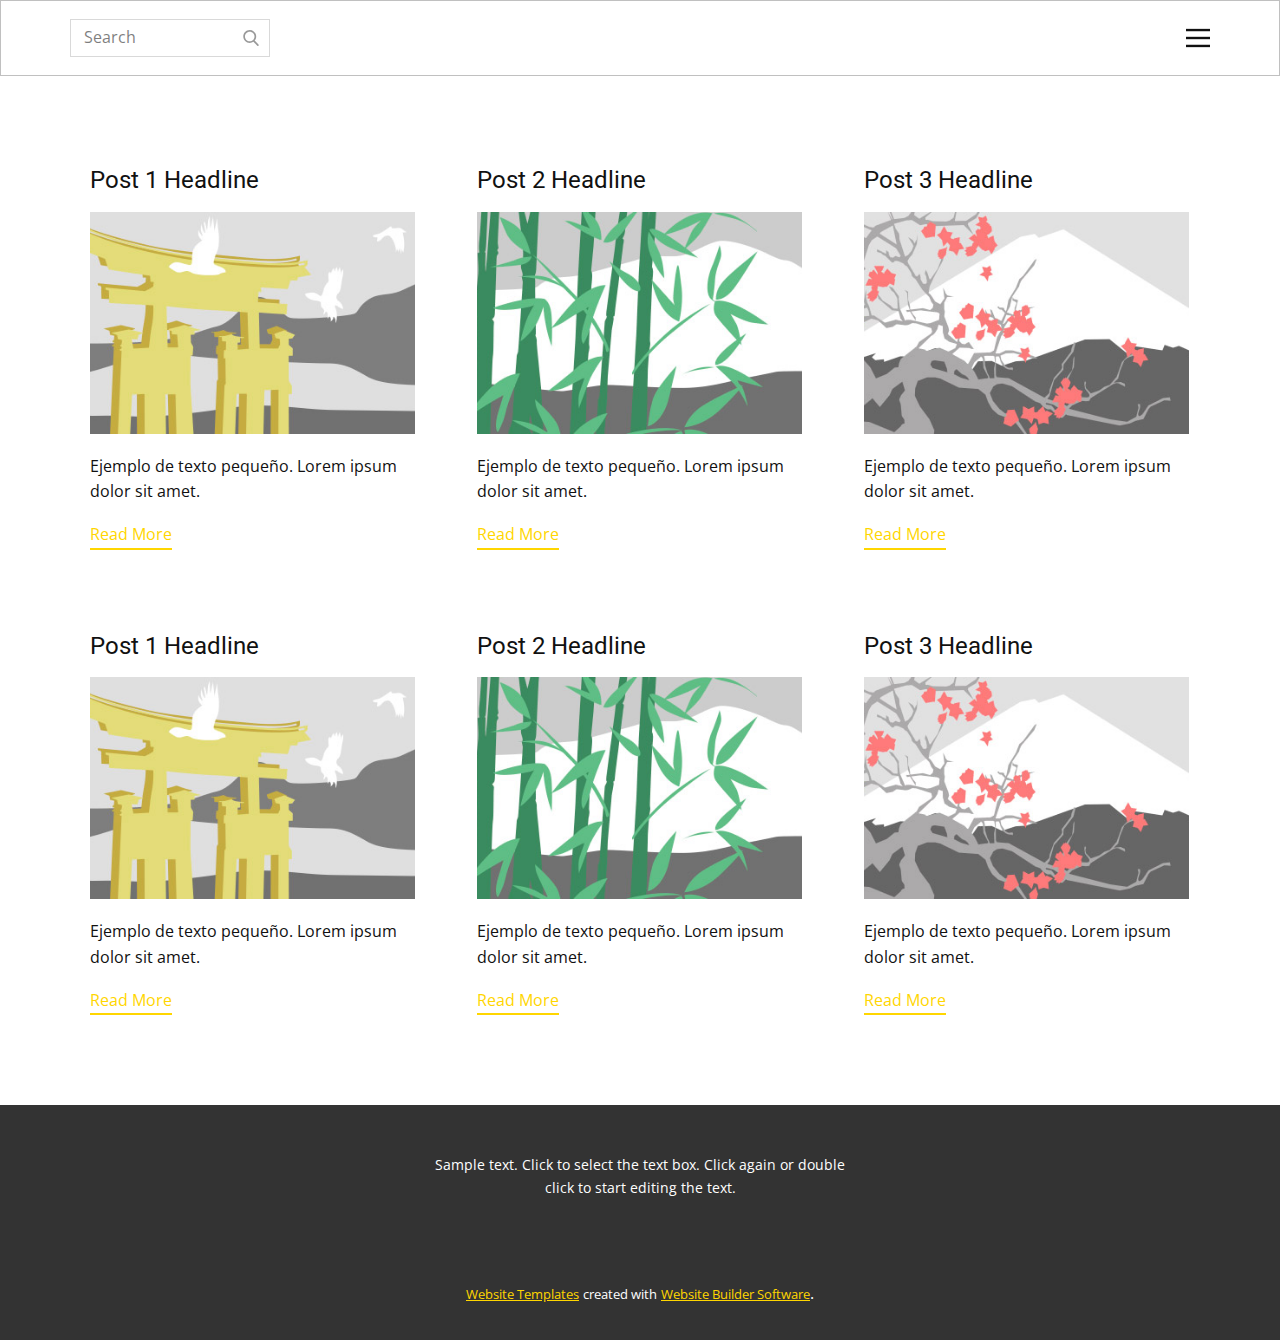
<file: blog/blog.html>
<html style="font-size: 16px;"><head>
    <meta name="viewport" content="width=device-width, initial-scale=1.0">
    <meta charset="utf-8">
    <meta name="keywords" content="">
    <meta name="description" content="">
    <meta name="page_type" content="np-template-header-footer-from-plugin">
    <title>Blog Template</title>
    <link rel="stylesheet" href="../nicepage.css" media="screen">
<link rel="stylesheet" href="../Blog-Template.css" media="screen">
    <script class="u-script" type="text/javascript" src="../jquery.js" defer=""></script>
    <script class="u-script" type="text/javascript" src="../nicepage.js" defer=""></script>
    <meta name="generator" content="Nicepage 4.10.5, nicepage.com">
    <link id="u-theme-google-font" rel="stylesheet" href="https://fonts.googleapis.com/css?family=Roboto:100,100i,300,300i,400,400i,500,500i,700,700i,900,900i|Open+Sans:300,300i,400,400i,500,500i,600,600i,700,700i,800,800i">
    
    
    <script type="application/ld+json">{
		"@context": "http://schema.org",
		"@type": "Organization",
		"name": ""
}</script>
    <meta name="theme-color" content="#ffd600">
  </head>
  <body class="u-body u-xl-mode"><header class="u-align-center-xs u-border-1 u-border-grey-25 u-clearfix u-header u-header" id="sec-fe27"><div class="u-clearfix u-sheet u-valign-middle u-sheet-1">
        <form action="#" method="get" class="u-border-1 u-border-grey-15 u-expanded-width-xs u-search u-search-right u-search-1">
          <button class="u-search-button" type="submit">
            <span class="u-search-icon u-spacing-10 u-text-grey-40">
              <svg class="u-svg-link" preserveAspectRatio="xMidYMin slice" viewBox="0 0 56.966 56.966" style=""><use xmlns:xlink="http://www.w3.org/1999/xlink" xlink:href="#svg-b04b"></use></svg>
              <svg xmlns="http://www.w3.org/2000/svg" xmlns:xlink="http://www.w3.org/1999/xlink" version="1.1" id="svg-b04b" x="0px" y="0px" viewBox="0 0 56.966 56.966" style="enable-background:new 0 0 56.966 56.966;" xml:space="preserve" class="u-svg-content"><path d="M55.146,51.887L41.588,37.786c3.486-4.144,5.396-9.358,5.396-14.786c0-12.682-10.318-23-23-23s-23,10.318-23,23  s10.318,23,23,23c4.761,0,9.298-1.436,13.177-4.162l13.661,14.208c0.571,0.593,1.339,0.92,2.162,0.92  c0.779,0,1.518-0.297,2.079-0.837C56.255,54.982,56.293,53.08,55.146,51.887z M23.984,6c9.374,0,17,7.626,17,17s-7.626,17-17,17  s-17-7.626-17-17S14.61,6,23.984,6z"></path><g></g><g></g><g></g><g></g><g></g><g></g><g></g><g></g><g></g><g></g><g></g><g></g><g></g><g></g><g></g></svg>
            </span>
          </button>
          <input class="u-search-input" type="search" name="search" value="" placeholder="Search">
        </form>
        <nav class="u-align-left u-menu u-menu-dropdown u-nav-spacing-25 u-offcanvas u-menu-1" data-responsive-from="XL">
          <div class="menu-collapse">
            <a class="u-button-style u-nav-link" href="#" style="padding: 4px 0px; font-size: calc(1em + 8px);">
              <svg class="u-svg-link" preserveAspectRatio="xMidYMin slice" viewBox="0 0 302 302" style=""><use xmlns:xlink="http://www.w3.org/1999/xlink" xlink:href="#svg-7b92"></use></svg>
              <svg xmlns="http://www.w3.org/2000/svg" xmlns:xlink="http://www.w3.org/1999/xlink" version="1.1" id="svg-7b92" x="0px" y="0px" viewBox="0 0 302 302" style="enable-background:new 0 0 302 302;" xml:space="preserve" class="u-svg-content"><g><rect y="36" width="302" height="30"></rect><rect y="236" width="302" height="30"></rect><rect y="136" width="302" height="30"></rect>
</g><g></g><g></g><g></g><g></g><g></g><g></g><g></g><g></g><g></g><g></g><g></g><g></g><g></g><g></g><g></g></svg>
            </a>
          </div>
          <div class="u-nav-container">
            <ul class="u-nav u-unstyled u-nav-1"><li class="u-nav-item"><a class="u-button-style u-nav-link u-text-active-palette-1-base u-text-hover-palette-2-base" href="../Casa.html" style="padding: 10px 20px;">Casa</a>
</li><li class="u-nav-item"><a class="u-button-style u-nav-link u-text-active-palette-1-base u-text-hover-palette-2-base" href="../About.html" style="padding: 10px 20px;">About</a>
</li><li class="u-nav-item"><a class="u-button-style u-nav-link u-text-active-palette-1-base u-text-hover-palette-2-base" href="../Contact.html" style="padding: 10px 20px;">Contact</a>
</li></ul>
          </div>
          <div class="u-nav-container-collapse">
            <div class="u-align-center u-black u-container-style u-inner-container-layout u-opacity u-opacity-95 u-sidenav">
              <div class="u-inner-container-layout u-sidenav-overflow">
                <div class="u-menu-close"></div>
                <ul class="u-align-center u-nav u-popupmenu-items u-unstyled u-nav-2"><li class="u-nav-item"><a class="u-button-style u-nav-link" href="../Casa.html">Casa</a>
</li><li class="u-nav-item"><a class="u-button-style u-nav-link" href="../About.html">About</a>
</li><li class="u-nav-item"><a class="u-button-style u-nav-link" href="../Contact.html">Contact</a>
</li></ul>
              </div>
            </div>
            <div class="u-black u-menu-overlay u-opacity u-opacity-70"></div>
          </div>
        </nav>
      </div></header>
    <section class="u-clearfix u-section-1" id="sec-ab7b">
      <div class="u-clearfix u-sheet u-valign-middle u-sheet-1"><!--blog--><!--blog_options_json--><!--{"type":"Recent","source":"","tags":"","count":""}--><!--/blog_options_json-->
        <div class="u-blog u-expanded-width u-repeater u-repeater-1"><!--blog_post-->
          <div class="u-blog-post u-container-style u-repeater-item u-white u-repeater-item-1">
            <div class="u-container-layout u-similar-container u-valign-top u-container-layout-1"><!--blog_post_header-->
              <h4 class="u-blog-control u-text u-text-1">
                <a class="u-post-header-link" href="../blog/enviar-5.html"><!--blog_post_header_content-->Post 1 Headline<!--/blog_post_header_content--></a>
              </h4><!--/blog_post_header--><!--blog_post_image-->
              <a class="u-post-header-link" href="../blog/enviar-5.html"><img alt="" class="u-blog-control u-expanded-width u-image u-image-default u-image-1" src="[data-uri]"></a><!--/blog_post_image--><!--blog_post_content-->
              <div class="u-blog-control u-post-content u-text u-text-2 fr-view">Ejemplo de texto pequeño. Lorem ipsum dolor sit amet.</div><!--/blog_post_content--><!--blog_post_readmore-->
              <a href="../blog/enviar-5.html" class="u-blog-control u-border-2 u-border-palette-1-base u-btn u-btn-rectangle u-button-style u-none u-btn-1"><!--blog_post_readmore_content--><!--options_json--><!--{"content":"Read More","defaultValue":"Lee mas"}--><!--/options_json-->Read More<!--/blog_post_readmore_content--></a><!--/blog_post_readmore-->
            </div>
          </div><div class="u-blog-post u-container-style u-repeater-item u-video-cover u-white">
            <div class="u-container-layout u-similar-container u-valign-top u-container-layout-2"><!--blog_post_header-->
              <h4 class="u-blog-control u-text u-text-3">
                <a class="u-post-header-link" href="../blog/enviar-4.html"><!--blog_post_header_content-->Post 2 Headline<!--/blog_post_header_content--></a>
              </h4><!--/blog_post_header--><!--blog_post_image-->
              <a class="u-post-header-link" href="../blog/enviar-4.html"><img alt="" class="u-blog-control u-expanded-width u-image u-image-default u-image-2" src="[data-uri]"></a><!--/blog_post_image--><!--blog_post_content-->
              <div class="u-blog-control u-post-content u-text u-text-4 fr-view">Ejemplo de texto pequeño. Lorem ipsum dolor sit amet.</div><!--/blog_post_content--><!--blog_post_readmore-->
              <a href="../blog/enviar-4.html" class="u-blog-control u-border-2 u-border-palette-1-base u-btn u-btn-rectangle u-button-style u-none u-btn-2"><!--blog_post_readmore_content--><!--options_json--><!--{"content":"Read More","defaultValue":"Lee mas"}--><!--/options_json-->Read More<!--/blog_post_readmore_content--></a><!--/blog_post_readmore-->
            </div>
          </div><div class="u-blog-post u-container-style u-repeater-item u-video-cover u-white">
            <div class="u-container-layout u-similar-container u-valign-top u-container-layout-3"><!--blog_post_header-->
              <h4 class="u-blog-control u-text u-text-5">
                <a class="u-post-header-link" href="../blog/enviar-3.html"><!--blog_post_header_content-->Post 3 Headline<!--/blog_post_header_content--></a>
              </h4><!--/blog_post_header--><!--blog_post_image-->
              <a class="u-post-header-link" href="../blog/enviar-3.html"><img alt="" class="u-blog-control u-expanded-width u-image u-image-default u-image-3" src="[data-uri]"></a><!--/blog_post_image--><!--blog_post_content-->
              <div class="u-blog-control u-post-content u-text u-text-6 fr-view">Ejemplo de texto pequeño. Lorem ipsum dolor sit amet.</div><!--/blog_post_content--><!--blog_post_readmore-->
              <a href="../blog/enviar-3.html" class="u-blog-control u-border-2 u-border-palette-1-base u-btn u-btn-rectangle u-button-style u-none u-btn-3"><!--blog_post_readmore_content--><!--options_json--><!--{"content":"Read More","defaultValue":"Lee mas"}--><!--/options_json-->Read More<!--/blog_post_readmore_content--></a><!--/blog_post_readmore-->
            </div>
          </div><div class="u-blog-post u-container-style u-repeater-item u-white u-repeater-item-1">
            <div class="u-container-layout u-similar-container u-valign-top u-container-layout-1"><!--blog_post_header-->
              <h4 class="u-blog-control u-text u-text-1">
                <a class="u-post-header-link" href="../blog/enviar-2.html"><!--blog_post_header_content-->Post 1 Headline<!--/blog_post_header_content--></a>
              </h4><!--/blog_post_header--><!--blog_post_image-->
              <a class="u-post-header-link" href="../blog/enviar-2.html"><img alt="" class="u-blog-control u-expanded-width u-image u-image-default u-image-1" src="[data-uri]"></a><!--/blog_post_image--><!--blog_post_content-->
              <div class="u-blog-control u-post-content u-text u-text-2 fr-view">Ejemplo de texto pequeño. Lorem ipsum dolor sit amet.</div><!--/blog_post_content--><!--blog_post_readmore-->
              <a href="../blog/enviar-2.html" class="u-blog-control u-border-2 u-border-palette-1-base u-btn u-btn-rectangle u-button-style u-none u-btn-1"><!--blog_post_readmore_content--><!--options_json--><!--{"content":"Read More","defaultValue":"Lee mas"}--><!--/options_json-->Read More<!--/blog_post_readmore_content--></a><!--/blog_post_readmore-->
            </div>
          </div><div class="u-blog-post u-container-style u-repeater-item u-video-cover u-white">
            <div class="u-container-layout u-similar-container u-valign-top u-container-layout-2"><!--blog_post_header-->
              <h4 class="u-blog-control u-text u-text-3">
                <a class="u-post-header-link" href="../blog/enviar-1.html"><!--blog_post_header_content-->Post 2 Headline<!--/blog_post_header_content--></a>
              </h4><!--/blog_post_header--><!--blog_post_image-->
              <a class="u-post-header-link" href="../blog/enviar-1.html"><img alt="" class="u-blog-control u-expanded-width u-image u-image-default u-image-2" src="[data-uri]"></a><!--/blog_post_image--><!--blog_post_content-->
              <div class="u-blog-control u-post-content u-text u-text-4 fr-view">Ejemplo de texto pequeño. Lorem ipsum dolor sit amet.</div><!--/blog_post_content--><!--blog_post_readmore-->
              <a href="../blog/enviar-1.html" class="u-blog-control u-border-2 u-border-palette-1-base u-btn u-btn-rectangle u-button-style u-none u-btn-2"><!--blog_post_readmore_content--><!--options_json--><!--{"content":"Read More","defaultValue":"Lee mas"}--><!--/options_json-->Read More<!--/blog_post_readmore_content--></a><!--/blog_post_readmore-->
            </div>
          </div><div class="u-blog-post u-container-style u-repeater-item u-video-cover u-white">
            <div class="u-container-layout u-similar-container u-valign-top u-container-layout-3"><!--blog_post_header-->
              <h4 class="u-blog-control u-text u-text-5">
                <a class="u-post-header-link" href="../blog/enviar.html"><!--blog_post_header_content-->Post 3 Headline<!--/blog_post_header_content--></a>
              </h4><!--/blog_post_header--><!--blog_post_image-->
              <a class="u-post-header-link" href="../blog/enviar.html"><img alt="" class="u-blog-control u-expanded-width u-image u-image-default u-image-3" src="[data-uri]"></a><!--/blog_post_image--><!--blog_post_content-->
              <div class="u-blog-control u-post-content u-text u-text-6 fr-view">Ejemplo de texto pequeño. Lorem ipsum dolor sit amet.</div><!--/blog_post_content--><!--blog_post_readmore-->
              <a href="../blog/enviar.html" class="u-blog-control u-border-2 u-border-palette-1-base u-btn u-btn-rectangle u-button-style u-none u-btn-3"><!--blog_post_readmore_content--><!--options_json--><!--{"content":"Read More","defaultValue":"Lee mas"}--><!--/options_json-->Read More<!--/blog_post_readmore_content--></a><!--/blog_post_readmore-->
            </div>
          </div><!--/blog_post--><!--blog_post-->
          <!--/blog_post--><!--blog_post-->
          <!--/blog_post-->
        </div><!--/blog-->
      </div>
    </section>
    
    
    <footer class="u-align-center u-clearfix u-footer u-grey-80 u-footer" id="sec-2012"><div class="u-clearfix u-sheet u-sheet-1">
        <p class="u-small-text u-text u-text-variant u-text-1">Sample text. Click to select the text box. Click again or double click to start editing the text.</p>
      </div></footer>
    <section class="u-backlink u-clearfix u-grey-80">
      <a class="u-link" href="https://nicepage.com/website-templates" target="_blank">
        <span>Website Templates</span>
      </a>
      <p class="u-text">
        <span>created with</span>
      </p>
      <a class="u-link" href="" target="_blank">
        <span>Website Builder Software</span>
      </a>. 
    </section>
  
</body></html>
</file>
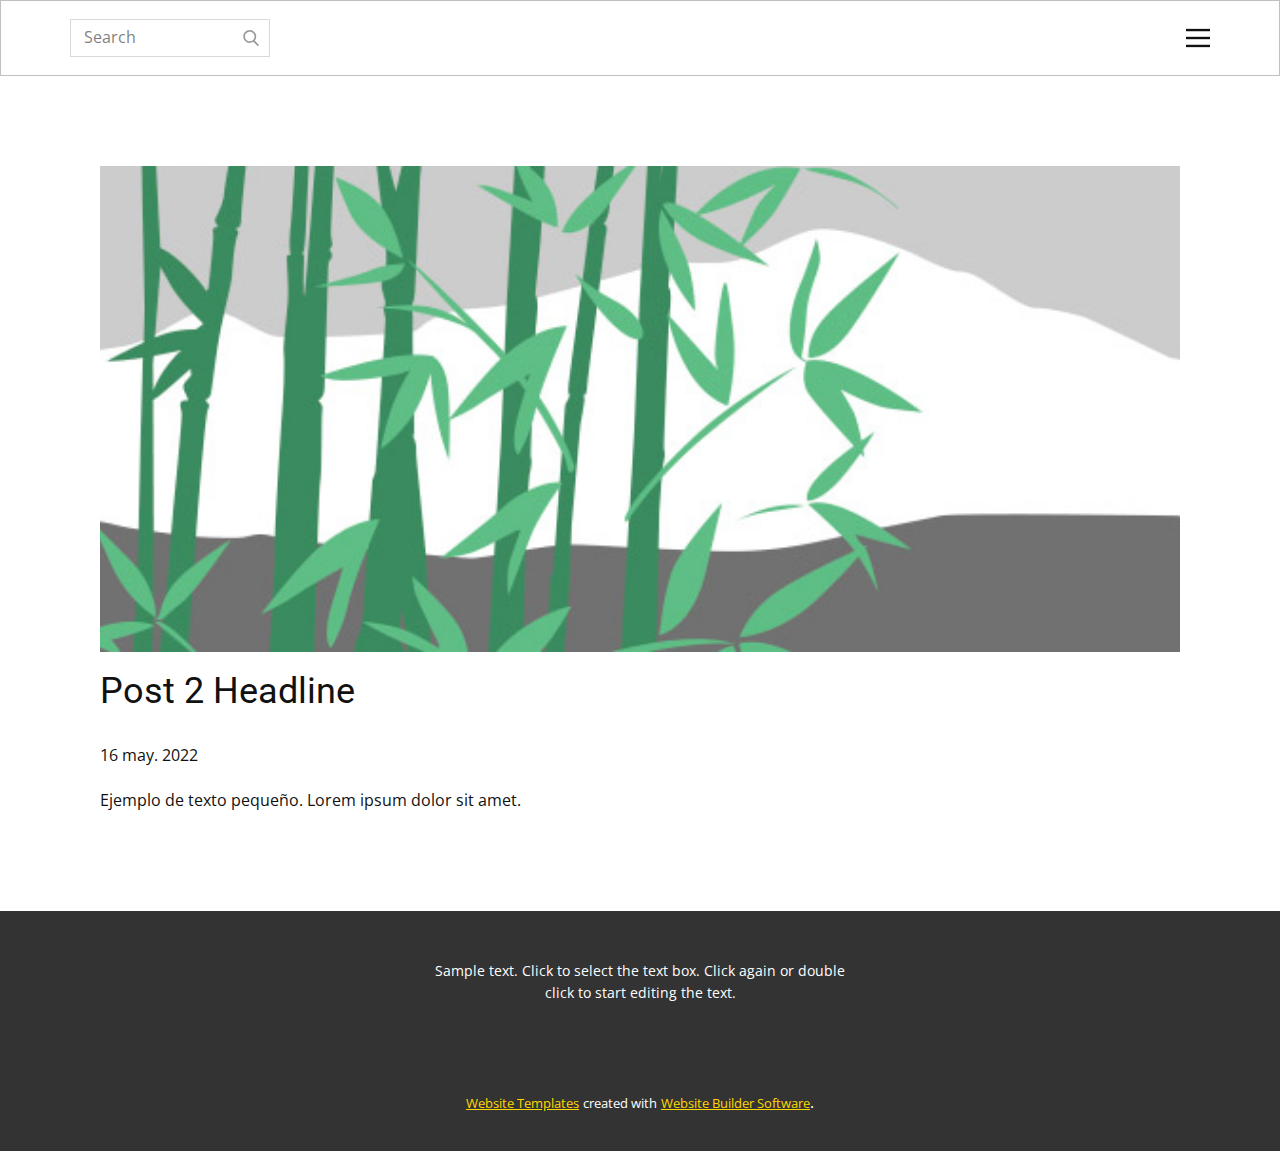
<file: blog/enviar-1.html>
<!doctype html>
<html style="font-size: 16px;"><head>
    <meta name="viewport" content="width=device-width, initial-scale=1.0">
    <meta charset="utf-8">
    <meta name="keywords" content="Post 1 Headline">
    <meta name="description" content="">
    <meta name="page_type" content="np-template-header-footer-from-plugin">
    <title>Post 2 Headline</title>
    <link rel="stylesheet" href="../nicepage.css" media="screen">
<link rel="stylesheet" href="../Post-Template.css" media="screen">
    <script class="u-script" type="text/javascript" src="../jquery.js" defer=""></script>
    <script class="u-script" type="text/javascript" src="../nicepage.js" defer=""></script>
    <meta name="generator" content="Nicepage 4.10.5, nicepage.com">
    <link id="u-theme-google-font" rel="stylesheet" href="https://fonts.googleapis.com/css?family=Roboto:100,100i,300,300i,400,400i,500,500i,700,700i,900,900i|Open+Sans:300,300i,400,400i,500,500i,600,600i,700,700i,800,800i">
    
    
    <script type="application/ld+json">{
		"@context": "http://schema.org",
		"@type": "Organization",
		"name": ""
}</script>
    <meta name="theme-color" content="#ffd600">
  </head>
  <body class="u-body u-xl-mode"><header class="u-align-center-xs u-border-1 u-border-grey-25 u-clearfix u-header u-header" id="sec-fe27"><div class="u-clearfix u-sheet u-valign-middle u-sheet-1">
        <form action="#" method="get" class="u-border-1 u-border-grey-15 u-expanded-width-xs u-search u-search-right u-search-1">
          <button class="u-search-button" type="submit">
            <span class="u-search-icon u-spacing-10 u-text-grey-40">
              <svg class="u-svg-link" preserveAspectRatio="xMidYMin slice" viewBox="0 0 56.966 56.966" style=""><use xmlns:xlink="http://www.w3.org/1999/xlink" xlink:href="#svg-b04b"></use></svg>
              <svg xmlns="http://www.w3.org/2000/svg" xmlns:xlink="http://www.w3.org/1999/xlink" version="1.1" id="svg-b04b" x="0px" y="0px" viewBox="0 0 56.966 56.966" style="enable-background:new 0 0 56.966 56.966;" xml:space="preserve" class="u-svg-content"><path d="M55.146,51.887L41.588,37.786c3.486-4.144,5.396-9.358,5.396-14.786c0-12.682-10.318-23-23-23s-23,10.318-23,23  s10.318,23,23,23c4.761,0,9.298-1.436,13.177-4.162l13.661,14.208c0.571,0.593,1.339,0.92,2.162,0.92  c0.779,0,1.518-0.297,2.079-0.837C56.255,54.982,56.293,53.08,55.146,51.887z M23.984,6c9.374,0,17,7.626,17,17s-7.626,17-17,17  s-17-7.626-17-17S14.61,6,23.984,6z"></path><g></g><g></g><g></g><g></g><g></g><g></g><g></g><g></g><g></g><g></g><g></g><g></g><g></g><g></g><g></g></svg>
            </span>
          </button>
          <input class="u-search-input" type="search" name="search" value="" placeholder="Search">
        </form>
        <nav class="u-align-left u-menu u-menu-dropdown u-nav-spacing-25 u-offcanvas u-menu-1" data-responsive-from="XL">
          <div class="menu-collapse">
            <a class="u-button-style u-nav-link" href="#" style="padding: 4px 0px; font-size: calc(1em + 8px);">
              <svg class="u-svg-link" preserveAspectRatio="xMidYMin slice" viewBox="0 0 302 302" style=""><use xmlns:xlink="http://www.w3.org/1999/xlink" xlink:href="#svg-7b92"></use></svg>
              <svg xmlns="http://www.w3.org/2000/svg" xmlns:xlink="http://www.w3.org/1999/xlink" version="1.1" id="svg-7b92" x="0px" y="0px" viewBox="0 0 302 302" style="enable-background:new 0 0 302 302;" xml:space="preserve" class="u-svg-content"><g><rect y="36" width="302" height="30"></rect><rect y="236" width="302" height="30"></rect><rect y="136" width="302" height="30"></rect>
</g><g></g><g></g><g></g><g></g><g></g><g></g><g></g><g></g><g></g><g></g><g></g><g></g><g></g><g></g><g></g></svg>
            </a>
          </div>
          <div class="u-nav-container">
            <ul class="u-nav u-unstyled u-nav-1"><li class="u-nav-item"><a class="u-button-style u-nav-link u-text-active-palette-1-base u-text-hover-palette-2-base" href="../Casa.html" style="padding: 10px 20px;">Casa</a>
</li><li class="u-nav-item"><a class="u-button-style u-nav-link u-text-active-palette-1-base u-text-hover-palette-2-base" href="../About.html" style="padding: 10px 20px;">About</a>
</li><li class="u-nav-item"><a class="u-button-style u-nav-link u-text-active-palette-1-base u-text-hover-palette-2-base" href="../Contact.html" style="padding: 10px 20px;">Contact</a>
</li></ul>
          </div>
          <div class="u-nav-container-collapse">
            <div class="u-align-center u-black u-container-style u-inner-container-layout u-opacity u-opacity-95 u-sidenav">
              <div class="u-inner-container-layout u-sidenav-overflow">
                <div class="u-menu-close"></div>
                <ul class="u-align-center u-nav u-popupmenu-items u-unstyled u-nav-2"><li class="u-nav-item"><a class="u-button-style u-nav-link" href="../Casa.html">Casa</a>
</li><li class="u-nav-item"><a class="u-button-style u-nav-link" href="../About.html">About</a>
</li><li class="u-nav-item"><a class="u-button-style u-nav-link" href="../Contact.html">Contact</a>
</li></ul>
              </div>
            </div>
            <div class="u-black u-menu-overlay u-opacity u-opacity-70"></div>
          </div>
        </nav>
      </div></header>
    <section class="u-align-center u-clearfix u-section-1" id="sec-5b17">
      <div class="u-clearfix u-sheet u-valign-middle-md u-valign-middle-sm u-valign-middle-xs u-sheet-1"><!--post_details--><!--post_details_options_json--><!--{"source":""}--><!--/post_details_options_json--><!--blog_post-->
        <div class="u-container-style u-expanded-width u-post-details u-post-details-1">
          <div class="u-container-layout u-valign-middle u-container-layout-1"><!--blog_post_image-->
            <img alt="" class="u-blog-control u-expanded-width u-image u-image-default u-image-1" src="[data-uri]"><!--/blog_post_image--><!--blog_post_header-->
            <h2 class="u-blog-control u-text u-text-1">Post 2 Headline</h2><!--/blog_post_header--><!--blog_post_metadata-->
            <div class="u-blog-control u-metadata u-metadata-1"><!--blog_post_metadata_date-->
              <span class="u-meta-date u-meta-icon">16 may. 2022</span><!--/blog_post_metadata_date--><!--blog_post_metadata_category-->
              <!--/blog_post_metadata_category--><!--blog_post_metadata_comments-->
              <!--/blog_post_metadata_comments-->
            </div><!--/blog_post_metadata--><!--blog_post_content-->
            <div class="u-align-justify u-blog-control u-post-content u-text u-text-2 fr-view">
  Ejemplo de texto pequeño. Lorem ipsum dolor sit amet.
  </div><!--/blog_post_content-->
          </div>
        </div><!--/blog_post--><!--/post_details-->
      </div>
    </section>
    
    
    <footer class="u-align-center u-clearfix u-footer u-grey-80 u-footer" id="sec-2012"><div class="u-clearfix u-sheet u-sheet-1">
        <p class="u-small-text u-text u-text-variant u-text-1">Sample text. Click to select the text box. Click again or double click to start editing the text.</p>
      </div></footer>
    <section class="u-backlink u-clearfix u-grey-80">
      <a class="u-link" href="https://nicepage.com/website-templates" target="_blank">
        <span>Website Templates</span>
      </a>
      <p class="u-text">
        <span>created with</span>
      </p>
      <a class="u-link" href="" target="_blank">
        <span>Website Builder Software</span>
      </a>. 
    </section>
  
</body></html>
</file>
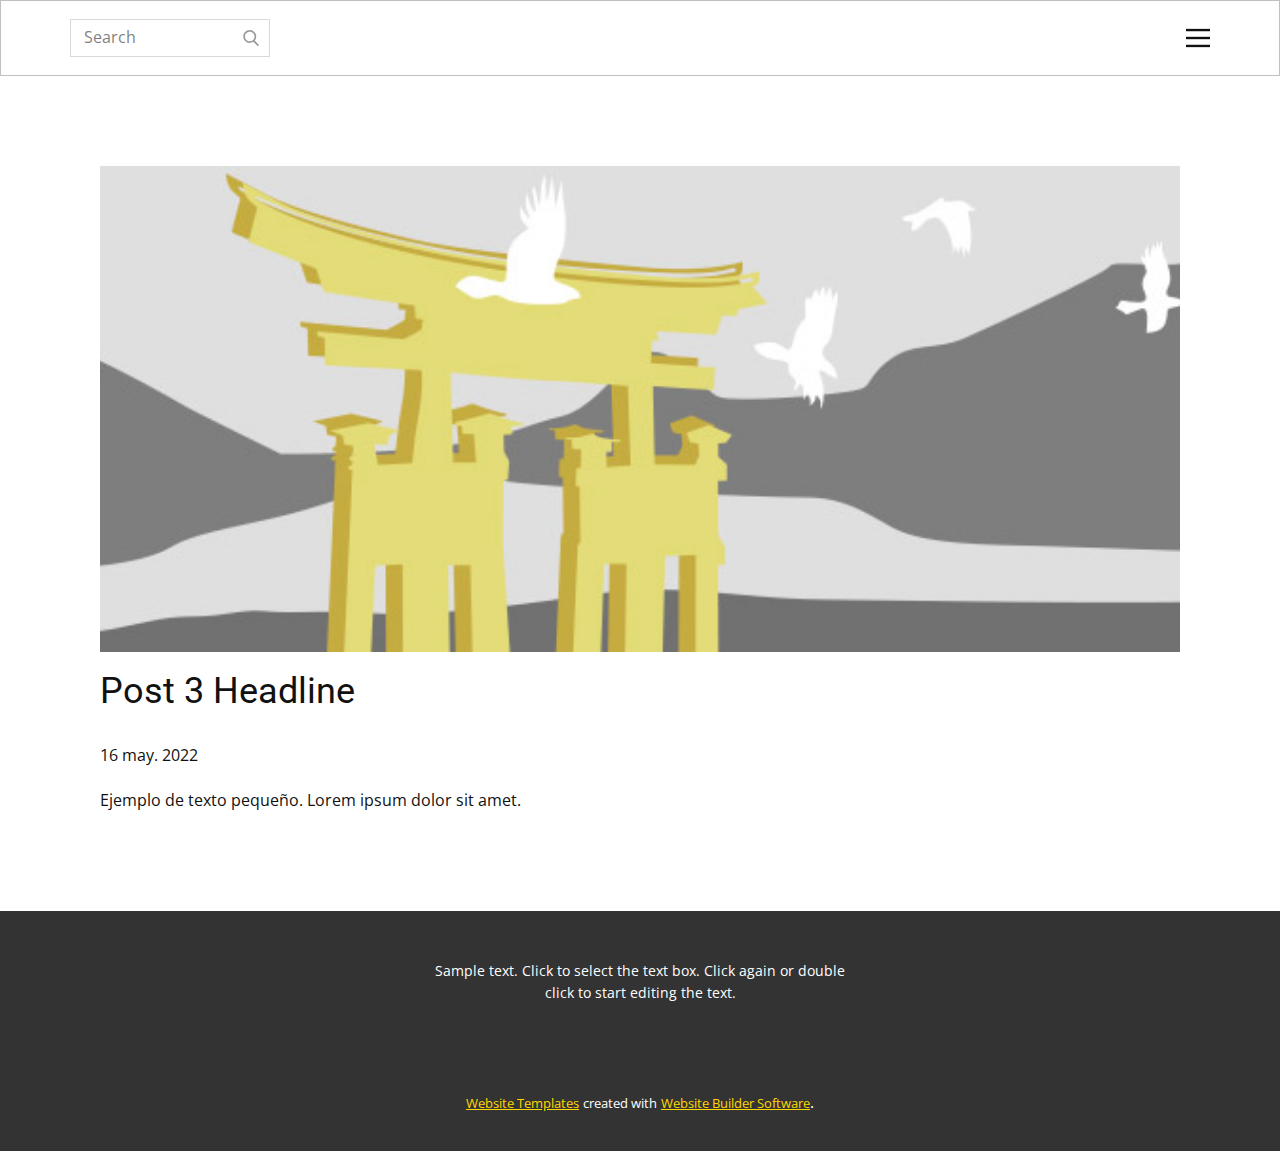
<file: blog/enviar-2.html>
<!doctype html>
<html style="font-size: 16px;"><head>
    <meta name="viewport" content="width=device-width, initial-scale=1.0">
    <meta charset="utf-8">
    <meta name="keywords" content="Post 1 Headline">
    <meta name="description" content="">
    <meta name="page_type" content="np-template-header-footer-from-plugin">
    <title>Post 3 Headline</title>
    <link rel="stylesheet" href="../nicepage.css" media="screen">
<link rel="stylesheet" href="../Post-Template.css" media="screen">
    <script class="u-script" type="text/javascript" src="../jquery.js" defer=""></script>
    <script class="u-script" type="text/javascript" src="../nicepage.js" defer=""></script>
    <meta name="generator" content="Nicepage 4.10.5, nicepage.com">
    <link id="u-theme-google-font" rel="stylesheet" href="https://fonts.googleapis.com/css?family=Roboto:100,100i,300,300i,400,400i,500,500i,700,700i,900,900i|Open+Sans:300,300i,400,400i,500,500i,600,600i,700,700i,800,800i">
    
    
    <script type="application/ld+json">{
		"@context": "http://schema.org",
		"@type": "Organization",
		"name": ""
}</script>
    <meta name="theme-color" content="#ffd600">
  </head>
  <body class="u-body u-xl-mode"><header class="u-align-center-xs u-border-1 u-border-grey-25 u-clearfix u-header u-header" id="sec-fe27"><div class="u-clearfix u-sheet u-valign-middle u-sheet-1">
        <form action="#" method="get" class="u-border-1 u-border-grey-15 u-expanded-width-xs u-search u-search-right u-search-1">
          <button class="u-search-button" type="submit">
            <span class="u-search-icon u-spacing-10 u-text-grey-40">
              <svg class="u-svg-link" preserveAspectRatio="xMidYMin slice" viewBox="0 0 56.966 56.966" style=""><use xmlns:xlink="http://www.w3.org/1999/xlink" xlink:href="#svg-b04b"></use></svg>
              <svg xmlns="http://www.w3.org/2000/svg" xmlns:xlink="http://www.w3.org/1999/xlink" version="1.1" id="svg-b04b" x="0px" y="0px" viewBox="0 0 56.966 56.966" style="enable-background:new 0 0 56.966 56.966;" xml:space="preserve" class="u-svg-content"><path d="M55.146,51.887L41.588,37.786c3.486-4.144,5.396-9.358,5.396-14.786c0-12.682-10.318-23-23-23s-23,10.318-23,23  s10.318,23,23,23c4.761,0,9.298-1.436,13.177-4.162l13.661,14.208c0.571,0.593,1.339,0.92,2.162,0.92  c0.779,0,1.518-0.297,2.079-0.837C56.255,54.982,56.293,53.08,55.146,51.887z M23.984,6c9.374,0,17,7.626,17,17s-7.626,17-17,17  s-17-7.626-17-17S14.61,6,23.984,6z"></path><g></g><g></g><g></g><g></g><g></g><g></g><g></g><g></g><g></g><g></g><g></g><g></g><g></g><g></g><g></g></svg>
            </span>
          </button>
          <input class="u-search-input" type="search" name="search" value="" placeholder="Search">
        </form>
        <nav class="u-align-left u-menu u-menu-dropdown u-nav-spacing-25 u-offcanvas u-menu-1" data-responsive-from="XL">
          <div class="menu-collapse">
            <a class="u-button-style u-nav-link" href="#" style="padding: 4px 0px; font-size: calc(1em + 8px);">
              <svg class="u-svg-link" preserveAspectRatio="xMidYMin slice" viewBox="0 0 302 302" style=""><use xmlns:xlink="http://www.w3.org/1999/xlink" xlink:href="#svg-7b92"></use></svg>
              <svg xmlns="http://www.w3.org/2000/svg" xmlns:xlink="http://www.w3.org/1999/xlink" version="1.1" id="svg-7b92" x="0px" y="0px" viewBox="0 0 302 302" style="enable-background:new 0 0 302 302;" xml:space="preserve" class="u-svg-content"><g><rect y="36" width="302" height="30"></rect><rect y="236" width="302" height="30"></rect><rect y="136" width="302" height="30"></rect>
</g><g></g><g></g><g></g><g></g><g></g><g></g><g></g><g></g><g></g><g></g><g></g><g></g><g></g><g></g><g></g></svg>
            </a>
          </div>
          <div class="u-nav-container">
            <ul class="u-nav u-unstyled u-nav-1"><li class="u-nav-item"><a class="u-button-style u-nav-link u-text-active-palette-1-base u-text-hover-palette-2-base" href="../Casa.html" style="padding: 10px 20px;">Casa</a>
</li><li class="u-nav-item"><a class="u-button-style u-nav-link u-text-active-palette-1-base u-text-hover-palette-2-base" href="../About.html" style="padding: 10px 20px;">About</a>
</li><li class="u-nav-item"><a class="u-button-style u-nav-link u-text-active-palette-1-base u-text-hover-palette-2-base" href="../Contact.html" style="padding: 10px 20px;">Contact</a>
</li></ul>
          </div>
          <div class="u-nav-container-collapse">
            <div class="u-align-center u-black u-container-style u-inner-container-layout u-opacity u-opacity-95 u-sidenav">
              <div class="u-inner-container-layout u-sidenav-overflow">
                <div class="u-menu-close"></div>
                <ul class="u-align-center u-nav u-popupmenu-items u-unstyled u-nav-2"><li class="u-nav-item"><a class="u-button-style u-nav-link" href="../Casa.html">Casa</a>
</li><li class="u-nav-item"><a class="u-button-style u-nav-link" href="../About.html">About</a>
</li><li class="u-nav-item"><a class="u-button-style u-nav-link" href="../Contact.html">Contact</a>
</li></ul>
              </div>
            </div>
            <div class="u-black u-menu-overlay u-opacity u-opacity-70"></div>
          </div>
        </nav>
      </div></header>
    <section class="u-align-center u-clearfix u-section-1" id="sec-5b17">
      <div class="u-clearfix u-sheet u-valign-middle-md u-valign-middle-sm u-valign-middle-xs u-sheet-1"><!--post_details--><!--post_details_options_json--><!--{"source":""}--><!--/post_details_options_json--><!--blog_post-->
        <div class="u-container-style u-expanded-width u-post-details u-post-details-1">
          <div class="u-container-layout u-valign-middle u-container-layout-1"><!--blog_post_image-->
            <img alt="" class="u-blog-control u-expanded-width u-image u-image-default u-image-1" src="[data-uri]"><!--/blog_post_image--><!--blog_post_header-->
            <h2 class="u-blog-control u-text u-text-1">Post 3 Headline</h2><!--/blog_post_header--><!--blog_post_metadata-->
            <div class="u-blog-control u-metadata u-metadata-1"><!--blog_post_metadata_date-->
              <span class="u-meta-date u-meta-icon">16 may. 2022</span><!--/blog_post_metadata_date--><!--blog_post_metadata_category-->
              <!--/blog_post_metadata_category--><!--blog_post_metadata_comments-->
              <!--/blog_post_metadata_comments-->
            </div><!--/blog_post_metadata--><!--blog_post_content-->
            <div class="u-align-justify u-blog-control u-post-content u-text u-text-2 fr-view">
  Ejemplo de texto pequeño. Lorem ipsum dolor sit amet.
  </div><!--/blog_post_content-->
          </div>
        </div><!--/blog_post--><!--/post_details-->
      </div>
    </section>
    
    
    <footer class="u-align-center u-clearfix u-footer u-grey-80 u-footer" id="sec-2012"><div class="u-clearfix u-sheet u-sheet-1">
        <p class="u-small-text u-text u-text-variant u-text-1">Sample text. Click to select the text box. Click again or double click to start editing the text.</p>
      </div></footer>
    <section class="u-backlink u-clearfix u-grey-80">
      <a class="u-link" href="https://nicepage.com/website-templates" target="_blank">
        <span>Website Templates</span>
      </a>
      <p class="u-text">
        <span>created with</span>
      </p>
      <a class="u-link" href="" target="_blank">
        <span>Website Builder Software</span>
      </a>. 
    </section>
  
</body></html>
</file>
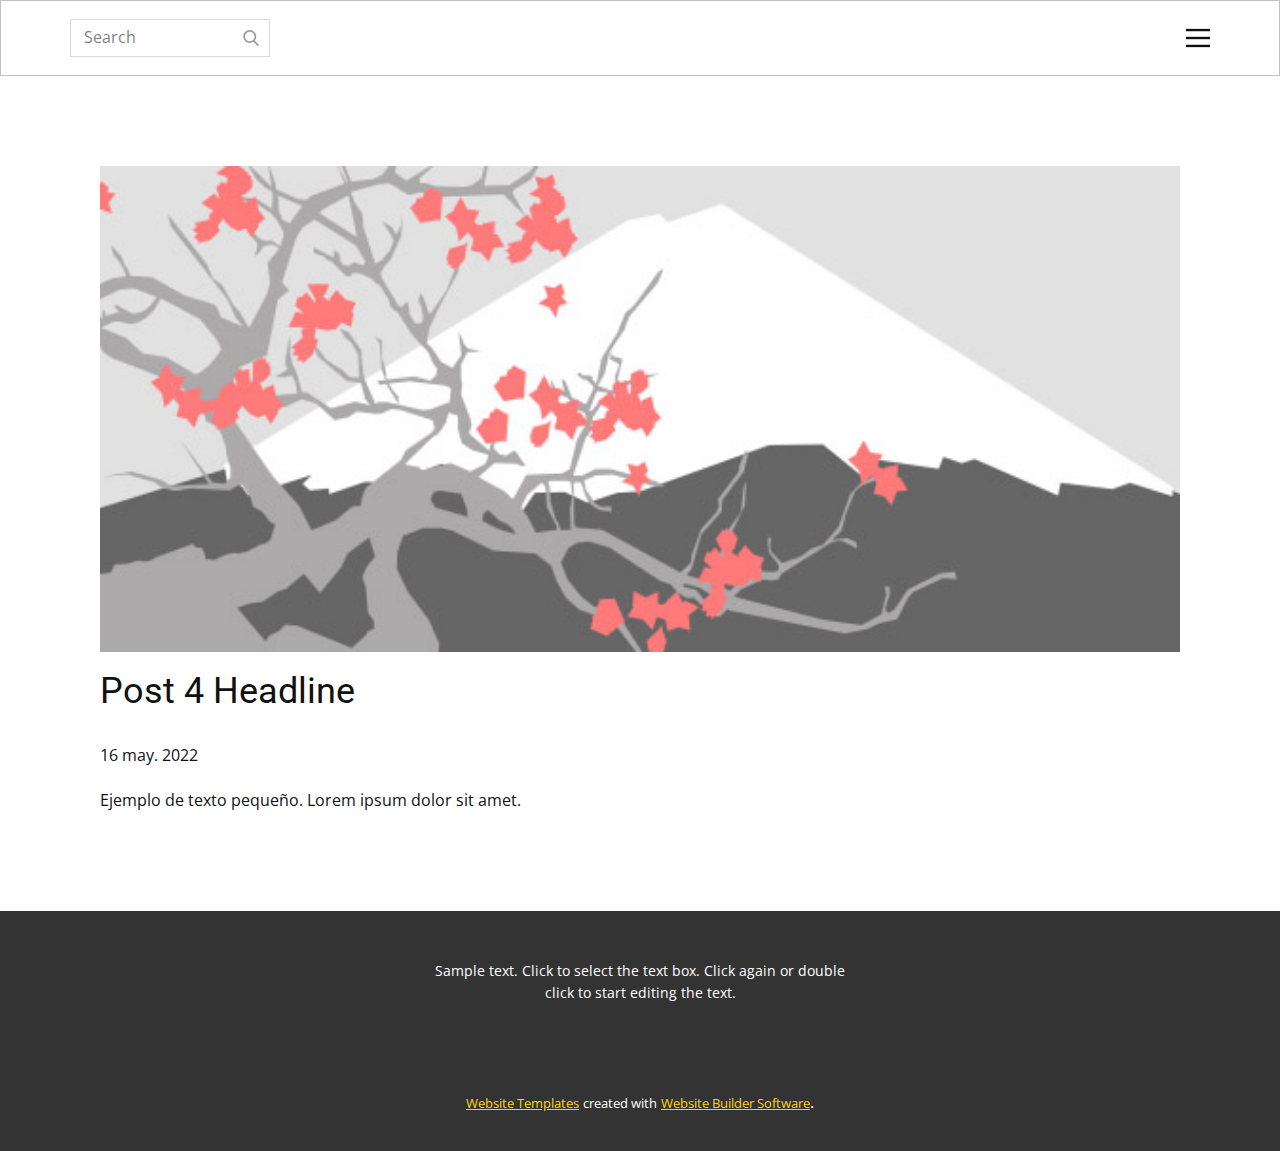
<file: blog/enviar-3.html>
<!doctype html>
<html style="font-size: 16px;"><head>
    <meta name="viewport" content="width=device-width, initial-scale=1.0">
    <meta charset="utf-8">
    <meta name="keywords" content="Post 1 Headline">
    <meta name="description" content="">
    <meta name="page_type" content="np-template-header-footer-from-plugin">
    <title>Post 4 Headline</title>
    <link rel="stylesheet" href="../nicepage.css" media="screen">
<link rel="stylesheet" href="../Post-Template.css" media="screen">
    <script class="u-script" type="text/javascript" src="../jquery.js" defer=""></script>
    <script class="u-script" type="text/javascript" src="../nicepage.js" defer=""></script>
    <meta name="generator" content="Nicepage 4.10.5, nicepage.com">
    <link id="u-theme-google-font" rel="stylesheet" href="https://fonts.googleapis.com/css?family=Roboto:100,100i,300,300i,400,400i,500,500i,700,700i,900,900i|Open+Sans:300,300i,400,400i,500,500i,600,600i,700,700i,800,800i">
    
    
    <script type="application/ld+json">{
		"@context": "http://schema.org",
		"@type": "Organization",
		"name": ""
}</script>
    <meta name="theme-color" content="#ffd600">
  </head>
  <body class="u-body u-xl-mode"><header class="u-align-center-xs u-border-1 u-border-grey-25 u-clearfix u-header u-header" id="sec-fe27"><div class="u-clearfix u-sheet u-valign-middle u-sheet-1">
        <form action="#" method="get" class="u-border-1 u-border-grey-15 u-expanded-width-xs u-search u-search-right u-search-1">
          <button class="u-search-button" type="submit">
            <span class="u-search-icon u-spacing-10 u-text-grey-40">
              <svg class="u-svg-link" preserveAspectRatio="xMidYMin slice" viewBox="0 0 56.966 56.966" style=""><use xmlns:xlink="http://www.w3.org/1999/xlink" xlink:href="#svg-b04b"></use></svg>
              <svg xmlns="http://www.w3.org/2000/svg" xmlns:xlink="http://www.w3.org/1999/xlink" version="1.1" id="svg-b04b" x="0px" y="0px" viewBox="0 0 56.966 56.966" style="enable-background:new 0 0 56.966 56.966;" xml:space="preserve" class="u-svg-content"><path d="M55.146,51.887L41.588,37.786c3.486-4.144,5.396-9.358,5.396-14.786c0-12.682-10.318-23-23-23s-23,10.318-23,23  s10.318,23,23,23c4.761,0,9.298-1.436,13.177-4.162l13.661,14.208c0.571,0.593,1.339,0.92,2.162,0.92  c0.779,0,1.518-0.297,2.079-0.837C56.255,54.982,56.293,53.08,55.146,51.887z M23.984,6c9.374,0,17,7.626,17,17s-7.626,17-17,17  s-17-7.626-17-17S14.61,6,23.984,6z"></path><g></g><g></g><g></g><g></g><g></g><g></g><g></g><g></g><g></g><g></g><g></g><g></g><g></g><g></g><g></g></svg>
            </span>
          </button>
          <input class="u-search-input" type="search" name="search" value="" placeholder="Search">
        </form>
        <nav class="u-align-left u-menu u-menu-dropdown u-nav-spacing-25 u-offcanvas u-menu-1" data-responsive-from="XL">
          <div class="menu-collapse">
            <a class="u-button-style u-nav-link" href="#" style="padding: 4px 0px; font-size: calc(1em + 8px);">
              <svg class="u-svg-link" preserveAspectRatio="xMidYMin slice" viewBox="0 0 302 302" style=""><use xmlns:xlink="http://www.w3.org/1999/xlink" xlink:href="#svg-7b92"></use></svg>
              <svg xmlns="http://www.w3.org/2000/svg" xmlns:xlink="http://www.w3.org/1999/xlink" version="1.1" id="svg-7b92" x="0px" y="0px" viewBox="0 0 302 302" style="enable-background:new 0 0 302 302;" xml:space="preserve" class="u-svg-content"><g><rect y="36" width="302" height="30"></rect><rect y="236" width="302" height="30"></rect><rect y="136" width="302" height="30"></rect>
</g><g></g><g></g><g></g><g></g><g></g><g></g><g></g><g></g><g></g><g></g><g></g><g></g><g></g><g></g><g></g></svg>
            </a>
          </div>
          <div class="u-nav-container">
            <ul class="u-nav u-unstyled u-nav-1"><li class="u-nav-item"><a class="u-button-style u-nav-link u-text-active-palette-1-base u-text-hover-palette-2-base" href="../Casa.html" style="padding: 10px 20px;">Casa</a>
</li><li class="u-nav-item"><a class="u-button-style u-nav-link u-text-active-palette-1-base u-text-hover-palette-2-base" href="../About.html" style="padding: 10px 20px;">About</a>
</li><li class="u-nav-item"><a class="u-button-style u-nav-link u-text-active-palette-1-base u-text-hover-palette-2-base" href="../Contact.html" style="padding: 10px 20px;">Contact</a>
</li></ul>
          </div>
          <div class="u-nav-container-collapse">
            <div class="u-align-center u-black u-container-style u-inner-container-layout u-opacity u-opacity-95 u-sidenav">
              <div class="u-inner-container-layout u-sidenav-overflow">
                <div class="u-menu-close"></div>
                <ul class="u-align-center u-nav u-popupmenu-items u-unstyled u-nav-2"><li class="u-nav-item"><a class="u-button-style u-nav-link" href="../Casa.html">Casa</a>
</li><li class="u-nav-item"><a class="u-button-style u-nav-link" href="../About.html">About</a>
</li><li class="u-nav-item"><a class="u-button-style u-nav-link" href="../Contact.html">Contact</a>
</li></ul>
              </div>
            </div>
            <div class="u-black u-menu-overlay u-opacity u-opacity-70"></div>
          </div>
        </nav>
      </div></header>
    <section class="u-align-center u-clearfix u-section-1" id="sec-5b17">
      <div class="u-clearfix u-sheet u-valign-middle-md u-valign-middle-sm u-valign-middle-xs u-sheet-1"><!--post_details--><!--post_details_options_json--><!--{"source":""}--><!--/post_details_options_json--><!--blog_post-->
        <div class="u-container-style u-expanded-width u-post-details u-post-details-1">
          <div class="u-container-layout u-valign-middle u-container-layout-1"><!--blog_post_image-->
            <img alt="" class="u-blog-control u-expanded-width u-image u-image-default u-image-1" src="[data-uri]"><!--/blog_post_image--><!--blog_post_header-->
            <h2 class="u-blog-control u-text u-text-1">Post 4 Headline</h2><!--/blog_post_header--><!--blog_post_metadata-->
            <div class="u-blog-control u-metadata u-metadata-1"><!--blog_post_metadata_date-->
              <span class="u-meta-date u-meta-icon">16 may. 2022</span><!--/blog_post_metadata_date--><!--blog_post_metadata_category-->
              <!--/blog_post_metadata_category--><!--blog_post_metadata_comments-->
              <!--/blog_post_metadata_comments-->
            </div><!--/blog_post_metadata--><!--blog_post_content-->
            <div class="u-align-justify u-blog-control u-post-content u-text u-text-2 fr-view">
  Ejemplo de texto pequeño. Lorem ipsum dolor sit amet.
  </div><!--/blog_post_content-->
          </div>
        </div><!--/blog_post--><!--/post_details-->
      </div>
    </section>
    
    
    <footer class="u-align-center u-clearfix u-footer u-grey-80 u-footer" id="sec-2012"><div class="u-clearfix u-sheet u-sheet-1">
        <p class="u-small-text u-text u-text-variant u-text-1">Sample text. Click to select the text box. Click again or double click to start editing the text.</p>
      </div></footer>
    <section class="u-backlink u-clearfix u-grey-80">
      <a class="u-link" href="https://nicepage.com/website-templates" target="_blank">
        <span>Website Templates</span>
      </a>
      <p class="u-text">
        <span>created with</span>
      </p>
      <a class="u-link" href="" target="_blank">
        <span>Website Builder Software</span>
      </a>. 
    </section>
  
</body></html>
</file>
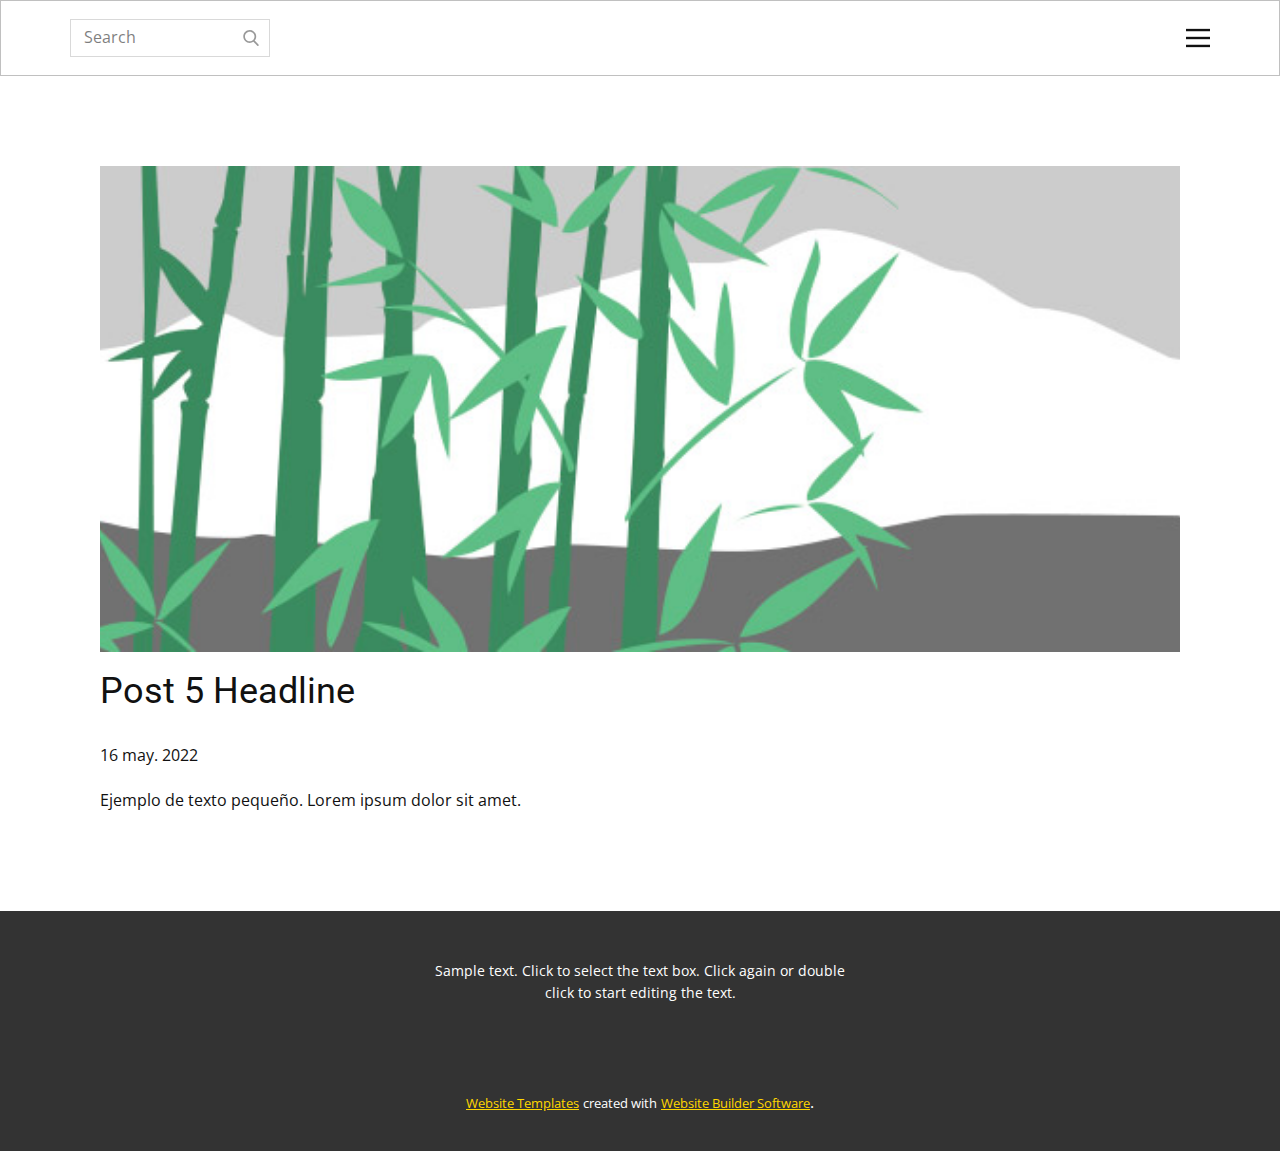
<file: blog/enviar-4.html>
<!doctype html>
<html style="font-size: 16px;"><head>
    <meta name="viewport" content="width=device-width, initial-scale=1.0">
    <meta charset="utf-8">
    <meta name="keywords" content="Post 1 Headline">
    <meta name="description" content="">
    <meta name="page_type" content="np-template-header-footer-from-plugin">
    <title>Post 5 Headline</title>
    <link rel="stylesheet" href="../nicepage.css" media="screen">
<link rel="stylesheet" href="../Post-Template.css" media="screen">
    <script class="u-script" type="text/javascript" src="../jquery.js" defer=""></script>
    <script class="u-script" type="text/javascript" src="../nicepage.js" defer=""></script>
    <meta name="generator" content="Nicepage 4.10.5, nicepage.com">
    <link id="u-theme-google-font" rel="stylesheet" href="https://fonts.googleapis.com/css?family=Roboto:100,100i,300,300i,400,400i,500,500i,700,700i,900,900i|Open+Sans:300,300i,400,400i,500,500i,600,600i,700,700i,800,800i">
    
    
    <script type="application/ld+json">{
		"@context": "http://schema.org",
		"@type": "Organization",
		"name": ""
}</script>
    <meta name="theme-color" content="#ffd600">
  </head>
  <body class="u-body u-xl-mode"><header class="u-align-center-xs u-border-1 u-border-grey-25 u-clearfix u-header u-header" id="sec-fe27"><div class="u-clearfix u-sheet u-valign-middle u-sheet-1">
        <form action="#" method="get" class="u-border-1 u-border-grey-15 u-expanded-width-xs u-search u-search-right u-search-1">
          <button class="u-search-button" type="submit">
            <span class="u-search-icon u-spacing-10 u-text-grey-40">
              <svg class="u-svg-link" preserveAspectRatio="xMidYMin slice" viewBox="0 0 56.966 56.966" style=""><use xmlns:xlink="http://www.w3.org/1999/xlink" xlink:href="#svg-b04b"></use></svg>
              <svg xmlns="http://www.w3.org/2000/svg" xmlns:xlink="http://www.w3.org/1999/xlink" version="1.1" id="svg-b04b" x="0px" y="0px" viewBox="0 0 56.966 56.966" style="enable-background:new 0 0 56.966 56.966;" xml:space="preserve" class="u-svg-content"><path d="M55.146,51.887L41.588,37.786c3.486-4.144,5.396-9.358,5.396-14.786c0-12.682-10.318-23-23-23s-23,10.318-23,23  s10.318,23,23,23c4.761,0,9.298-1.436,13.177-4.162l13.661,14.208c0.571,0.593,1.339,0.92,2.162,0.92  c0.779,0,1.518-0.297,2.079-0.837C56.255,54.982,56.293,53.08,55.146,51.887z M23.984,6c9.374,0,17,7.626,17,17s-7.626,17-17,17  s-17-7.626-17-17S14.61,6,23.984,6z"></path><g></g><g></g><g></g><g></g><g></g><g></g><g></g><g></g><g></g><g></g><g></g><g></g><g></g><g></g><g></g></svg>
            </span>
          </button>
          <input class="u-search-input" type="search" name="search" value="" placeholder="Search">
        </form>
        <nav class="u-align-left u-menu u-menu-dropdown u-nav-spacing-25 u-offcanvas u-menu-1" data-responsive-from="XL">
          <div class="menu-collapse">
            <a class="u-button-style u-nav-link" href="#" style="padding: 4px 0px; font-size: calc(1em + 8px);">
              <svg class="u-svg-link" preserveAspectRatio="xMidYMin slice" viewBox="0 0 302 302" style=""><use xmlns:xlink="http://www.w3.org/1999/xlink" xlink:href="#svg-7b92"></use></svg>
              <svg xmlns="http://www.w3.org/2000/svg" xmlns:xlink="http://www.w3.org/1999/xlink" version="1.1" id="svg-7b92" x="0px" y="0px" viewBox="0 0 302 302" style="enable-background:new 0 0 302 302;" xml:space="preserve" class="u-svg-content"><g><rect y="36" width="302" height="30"></rect><rect y="236" width="302" height="30"></rect><rect y="136" width="302" height="30"></rect>
</g><g></g><g></g><g></g><g></g><g></g><g></g><g></g><g></g><g></g><g></g><g></g><g></g><g></g><g></g><g></g></svg>
            </a>
          </div>
          <div class="u-nav-container">
            <ul class="u-nav u-unstyled u-nav-1"><li class="u-nav-item"><a class="u-button-style u-nav-link u-text-active-palette-1-base u-text-hover-palette-2-base" href="../Casa.html" style="padding: 10px 20px;">Casa</a>
</li><li class="u-nav-item"><a class="u-button-style u-nav-link u-text-active-palette-1-base u-text-hover-palette-2-base" href="../About.html" style="padding: 10px 20px;">About</a>
</li><li class="u-nav-item"><a class="u-button-style u-nav-link u-text-active-palette-1-base u-text-hover-palette-2-base" href="../Contact.html" style="padding: 10px 20px;">Contact</a>
</li></ul>
          </div>
          <div class="u-nav-container-collapse">
            <div class="u-align-center u-black u-container-style u-inner-container-layout u-opacity u-opacity-95 u-sidenav">
              <div class="u-inner-container-layout u-sidenav-overflow">
                <div class="u-menu-close"></div>
                <ul class="u-align-center u-nav u-popupmenu-items u-unstyled u-nav-2"><li class="u-nav-item"><a class="u-button-style u-nav-link" href="../Casa.html">Casa</a>
</li><li class="u-nav-item"><a class="u-button-style u-nav-link" href="../About.html">About</a>
</li><li class="u-nav-item"><a class="u-button-style u-nav-link" href="../Contact.html">Contact</a>
</li></ul>
              </div>
            </div>
            <div class="u-black u-menu-overlay u-opacity u-opacity-70"></div>
          </div>
        </nav>
      </div></header>
    <section class="u-align-center u-clearfix u-section-1" id="sec-5b17">
      <div class="u-clearfix u-sheet u-valign-middle-md u-valign-middle-sm u-valign-middle-xs u-sheet-1"><!--post_details--><!--post_details_options_json--><!--{"source":""}--><!--/post_details_options_json--><!--blog_post-->
        <div class="u-container-style u-expanded-width u-post-details u-post-details-1">
          <div class="u-container-layout u-valign-middle u-container-layout-1"><!--blog_post_image-->
            <img alt="" class="u-blog-control u-expanded-width u-image u-image-default u-image-1" src="[data-uri]"><!--/blog_post_image--><!--blog_post_header-->
            <h2 class="u-blog-control u-text u-text-1">Post 5 Headline</h2><!--/blog_post_header--><!--blog_post_metadata-->
            <div class="u-blog-control u-metadata u-metadata-1"><!--blog_post_metadata_date-->
              <span class="u-meta-date u-meta-icon">16 may. 2022</span><!--/blog_post_metadata_date--><!--blog_post_metadata_category-->
              <!--/blog_post_metadata_category--><!--blog_post_metadata_comments-->
              <!--/blog_post_metadata_comments-->
            </div><!--/blog_post_metadata--><!--blog_post_content-->
            <div class="u-align-justify u-blog-control u-post-content u-text u-text-2 fr-view">
  Ejemplo de texto pequeño. Lorem ipsum dolor sit amet.
  </div><!--/blog_post_content-->
          </div>
        </div><!--/blog_post--><!--/post_details-->
      </div>
    </section>
    
    
    <footer class="u-align-center u-clearfix u-footer u-grey-80 u-footer" id="sec-2012"><div class="u-clearfix u-sheet u-sheet-1">
        <p class="u-small-text u-text u-text-variant u-text-1">Sample text. Click to select the text box. Click again or double click to start editing the text.</p>
      </div></footer>
    <section class="u-backlink u-clearfix u-grey-80">
      <a class="u-link" href="https://nicepage.com/website-templates" target="_blank">
        <span>Website Templates</span>
      </a>
      <p class="u-text">
        <span>created with</span>
      </p>
      <a class="u-link" href="" target="_blank">
        <span>Website Builder Software</span>
      </a>. 
    </section>
  
</body></html>
</file>
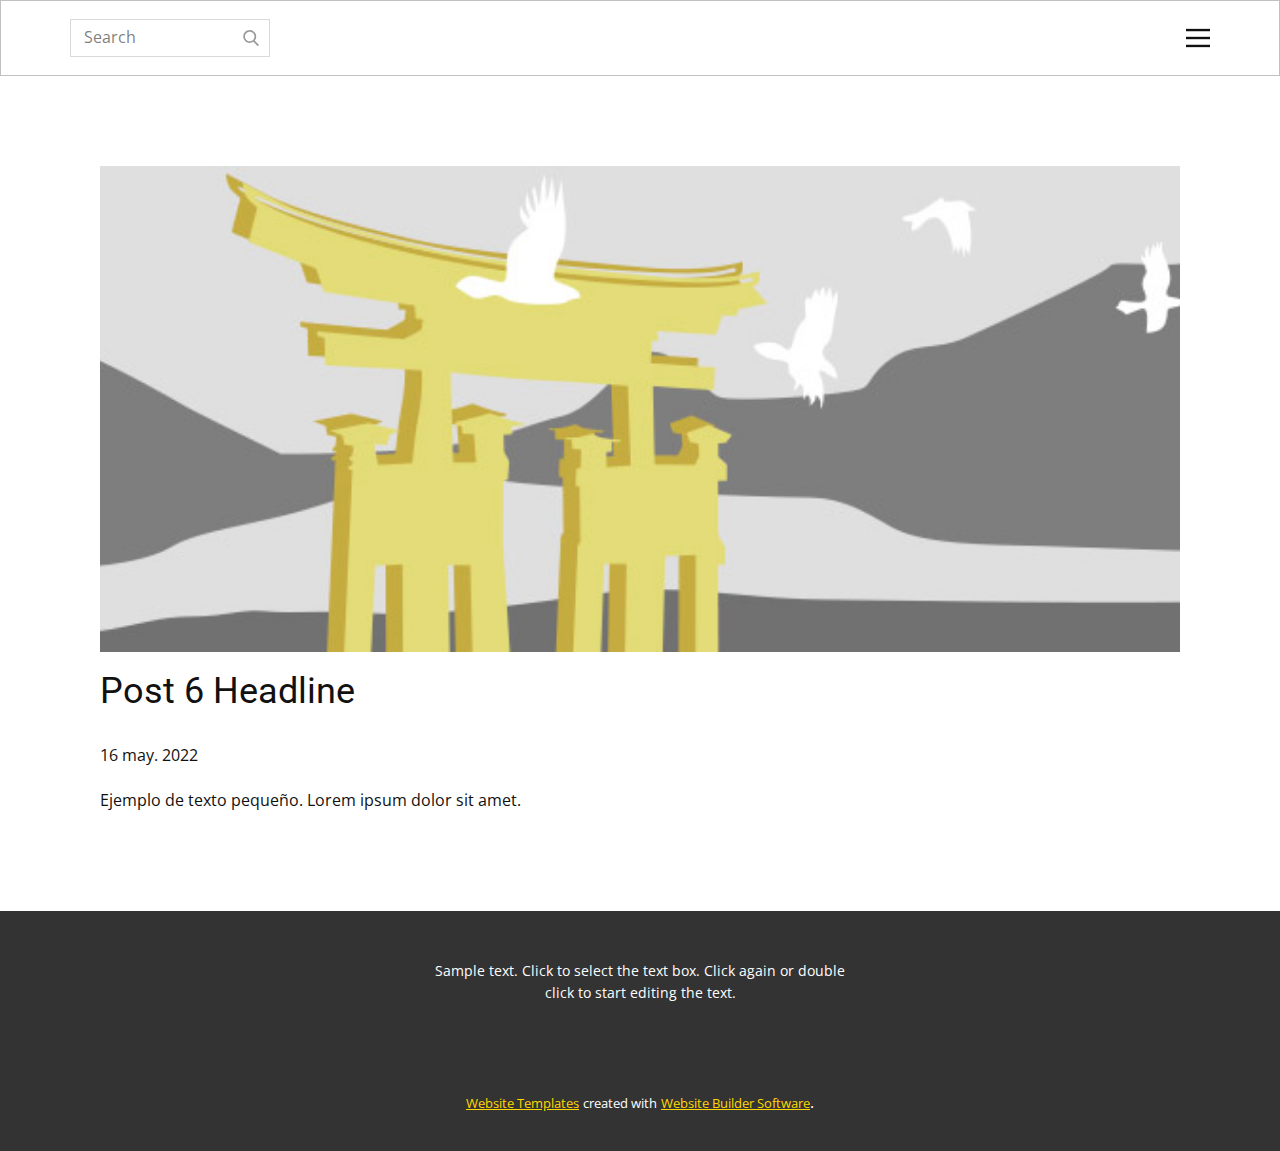
<file: blog/enviar-5.html>
<!doctype html>
<html style="font-size: 16px;"><head>
    <meta name="viewport" content="width=device-width, initial-scale=1.0">
    <meta charset="utf-8">
    <meta name="keywords" content="Post 1 Headline">
    <meta name="description" content="">
    <meta name="page_type" content="np-template-header-footer-from-plugin">
    <title>Post 6 Headline</title>
    <link rel="stylesheet" href="../nicepage.css" media="screen">
<link rel="stylesheet" href="../Post-Template.css" media="screen">
    <script class="u-script" type="text/javascript" src="../jquery.js" defer=""></script>
    <script class="u-script" type="text/javascript" src="../nicepage.js" defer=""></script>
    <meta name="generator" content="Nicepage 4.10.5, nicepage.com">
    <link id="u-theme-google-font" rel="stylesheet" href="https://fonts.googleapis.com/css?family=Roboto:100,100i,300,300i,400,400i,500,500i,700,700i,900,900i|Open+Sans:300,300i,400,400i,500,500i,600,600i,700,700i,800,800i">
    
    
    <script type="application/ld+json">{
		"@context": "http://schema.org",
		"@type": "Organization",
		"name": ""
}</script>
    <meta name="theme-color" content="#ffd600">
  </head>
  <body class="u-body u-xl-mode"><header class="u-align-center-xs u-border-1 u-border-grey-25 u-clearfix u-header u-header" id="sec-fe27"><div class="u-clearfix u-sheet u-valign-middle u-sheet-1">
        <form action="#" method="get" class="u-border-1 u-border-grey-15 u-expanded-width-xs u-search u-search-right u-search-1">
          <button class="u-search-button" type="submit">
            <span class="u-search-icon u-spacing-10 u-text-grey-40">
              <svg class="u-svg-link" preserveAspectRatio="xMidYMin slice" viewBox="0 0 56.966 56.966" style=""><use xmlns:xlink="http://www.w3.org/1999/xlink" xlink:href="#svg-b04b"></use></svg>
              <svg xmlns="http://www.w3.org/2000/svg" xmlns:xlink="http://www.w3.org/1999/xlink" version="1.1" id="svg-b04b" x="0px" y="0px" viewBox="0 0 56.966 56.966" style="enable-background:new 0 0 56.966 56.966;" xml:space="preserve" class="u-svg-content"><path d="M55.146,51.887L41.588,37.786c3.486-4.144,5.396-9.358,5.396-14.786c0-12.682-10.318-23-23-23s-23,10.318-23,23  s10.318,23,23,23c4.761,0,9.298-1.436,13.177-4.162l13.661,14.208c0.571,0.593,1.339,0.92,2.162,0.92  c0.779,0,1.518-0.297,2.079-0.837C56.255,54.982,56.293,53.08,55.146,51.887z M23.984,6c9.374,0,17,7.626,17,17s-7.626,17-17,17  s-17-7.626-17-17S14.61,6,23.984,6z"></path><g></g><g></g><g></g><g></g><g></g><g></g><g></g><g></g><g></g><g></g><g></g><g></g><g></g><g></g><g></g></svg>
            </span>
          </button>
          <input class="u-search-input" type="search" name="search" value="" placeholder="Search">
        </form>
        <nav class="u-align-left u-menu u-menu-dropdown u-nav-spacing-25 u-offcanvas u-menu-1" data-responsive-from="XL">
          <div class="menu-collapse">
            <a class="u-button-style u-nav-link" href="#" style="padding: 4px 0px; font-size: calc(1em + 8px);">
              <svg class="u-svg-link" preserveAspectRatio="xMidYMin slice" viewBox="0 0 302 302" style=""><use xmlns:xlink="http://www.w3.org/1999/xlink" xlink:href="#svg-7b92"></use></svg>
              <svg xmlns="http://www.w3.org/2000/svg" xmlns:xlink="http://www.w3.org/1999/xlink" version="1.1" id="svg-7b92" x="0px" y="0px" viewBox="0 0 302 302" style="enable-background:new 0 0 302 302;" xml:space="preserve" class="u-svg-content"><g><rect y="36" width="302" height="30"></rect><rect y="236" width="302" height="30"></rect><rect y="136" width="302" height="30"></rect>
</g><g></g><g></g><g></g><g></g><g></g><g></g><g></g><g></g><g></g><g></g><g></g><g></g><g></g><g></g><g></g></svg>
            </a>
          </div>
          <div class="u-nav-container">
            <ul class="u-nav u-unstyled u-nav-1"><li class="u-nav-item"><a class="u-button-style u-nav-link u-text-active-palette-1-base u-text-hover-palette-2-base" href="../Casa.html" style="padding: 10px 20px;">Casa</a>
</li><li class="u-nav-item"><a class="u-button-style u-nav-link u-text-active-palette-1-base u-text-hover-palette-2-base" href="../About.html" style="padding: 10px 20px;">About</a>
</li><li class="u-nav-item"><a class="u-button-style u-nav-link u-text-active-palette-1-base u-text-hover-palette-2-base" href="../Contact.html" style="padding: 10px 20px;">Contact</a>
</li></ul>
          </div>
          <div class="u-nav-container-collapse">
            <div class="u-align-center u-black u-container-style u-inner-container-layout u-opacity u-opacity-95 u-sidenav">
              <div class="u-inner-container-layout u-sidenav-overflow">
                <div class="u-menu-close"></div>
                <ul class="u-align-center u-nav u-popupmenu-items u-unstyled u-nav-2"><li class="u-nav-item"><a class="u-button-style u-nav-link" href="../Casa.html">Casa</a>
</li><li class="u-nav-item"><a class="u-button-style u-nav-link" href="../About.html">About</a>
</li><li class="u-nav-item"><a class="u-button-style u-nav-link" href="../Contact.html">Contact</a>
</li></ul>
              </div>
            </div>
            <div class="u-black u-menu-overlay u-opacity u-opacity-70"></div>
          </div>
        </nav>
      </div></header>
    <section class="u-align-center u-clearfix u-section-1" id="sec-5b17">
      <div class="u-clearfix u-sheet u-valign-middle-md u-valign-middle-sm u-valign-middle-xs u-sheet-1"><!--post_details--><!--post_details_options_json--><!--{"source":""}--><!--/post_details_options_json--><!--blog_post-->
        <div class="u-container-style u-expanded-width u-post-details u-post-details-1">
          <div class="u-container-layout u-valign-middle u-container-layout-1"><!--blog_post_image-->
            <img alt="" class="u-blog-control u-expanded-width u-image u-image-default u-image-1" src="[data-uri]"><!--/blog_post_image--><!--blog_post_header-->
            <h2 class="u-blog-control u-text u-text-1">Post 6 Headline</h2><!--/blog_post_header--><!--blog_post_metadata-->
            <div class="u-blog-control u-metadata u-metadata-1"><!--blog_post_metadata_date-->
              <span class="u-meta-date u-meta-icon">16 may. 2022</span><!--/blog_post_metadata_date--><!--blog_post_metadata_category-->
              <!--/blog_post_metadata_category--><!--blog_post_metadata_comments-->
              <!--/blog_post_metadata_comments-->
            </div><!--/blog_post_metadata--><!--blog_post_content-->
            <div class="u-align-justify u-blog-control u-post-content u-text u-text-2 fr-view">
  Ejemplo de texto pequeño. Lorem ipsum dolor sit amet.
  </div><!--/blog_post_content-->
          </div>
        </div><!--/blog_post--><!--/post_details-->
      </div>
    </section>
    
    
    <footer class="u-align-center u-clearfix u-footer u-grey-80 u-footer" id="sec-2012"><div class="u-clearfix u-sheet u-sheet-1">
        <p class="u-small-text u-text u-text-variant u-text-1">Sample text. Click to select the text box. Click again or double click to start editing the text.</p>
      </div></footer>
    <section class="u-backlink u-clearfix u-grey-80">
      <a class="u-link" href="https://nicepage.com/website-templates" target="_blank">
        <span>Website Templates</span>
      </a>
      <p class="u-text">
        <span>created with</span>
      </p>
      <a class="u-link" href="" target="_blank">
        <span>Website Builder Software</span>
      </a>. 
    </section>
  
</body></html>
</file>
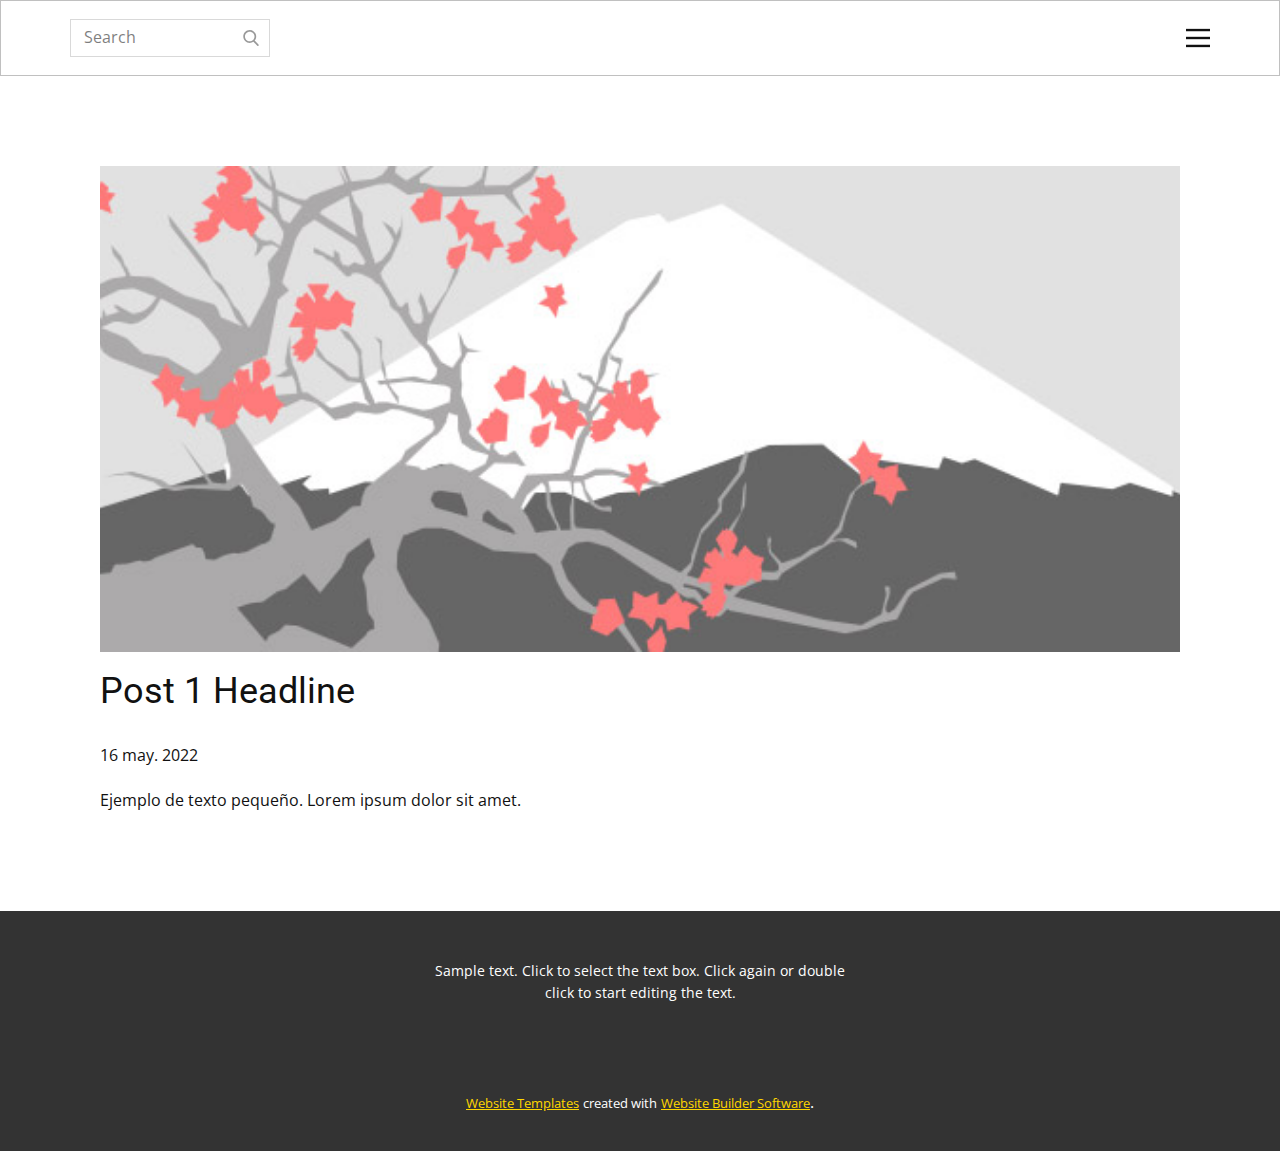
<file: blog/enviar.html>
<!doctype html>
<html style="font-size: 16px;"><head>
    <meta name="viewport" content="width=device-width, initial-scale=1.0">
    <meta charset="utf-8">
    <meta name="keywords" content="Post 1 Headline">
    <meta name="description" content="">
    <meta name="page_type" content="np-template-header-footer-from-plugin">
    <title>Post 1 Headline</title>
    <link rel="stylesheet" href="../nicepage.css" media="screen">
<link rel="stylesheet" href="../Post-Template.css" media="screen">
    <script class="u-script" type="text/javascript" src="../jquery.js" defer=""></script>
    <script class="u-script" type="text/javascript" src="../nicepage.js" defer=""></script>
    <meta name="generator" content="Nicepage 4.10.5, nicepage.com">
    <link id="u-theme-google-font" rel="stylesheet" href="https://fonts.googleapis.com/css?family=Roboto:100,100i,300,300i,400,400i,500,500i,700,700i,900,900i|Open+Sans:300,300i,400,400i,500,500i,600,600i,700,700i,800,800i">
    
    
    <script type="application/ld+json">{
		"@context": "http://schema.org",
		"@type": "Organization",
		"name": ""
}</script>
    <meta name="theme-color" content="#ffd600">
  </head>
  <body class="u-body u-xl-mode"><header class="u-align-center-xs u-border-1 u-border-grey-25 u-clearfix u-header u-header" id="sec-fe27"><div class="u-clearfix u-sheet u-valign-middle u-sheet-1">
        <form action="#" method="get" class="u-border-1 u-border-grey-15 u-expanded-width-xs u-search u-search-right u-search-1">
          <button class="u-search-button" type="submit">
            <span class="u-search-icon u-spacing-10 u-text-grey-40">
              <svg class="u-svg-link" preserveAspectRatio="xMidYMin slice" viewBox="0 0 56.966 56.966" style=""><use xmlns:xlink="http://www.w3.org/1999/xlink" xlink:href="#svg-b04b"></use></svg>
              <svg xmlns="http://www.w3.org/2000/svg" xmlns:xlink="http://www.w3.org/1999/xlink" version="1.1" id="svg-b04b" x="0px" y="0px" viewBox="0 0 56.966 56.966" style="enable-background:new 0 0 56.966 56.966;" xml:space="preserve" class="u-svg-content"><path d="M55.146,51.887L41.588,37.786c3.486-4.144,5.396-9.358,5.396-14.786c0-12.682-10.318-23-23-23s-23,10.318-23,23  s10.318,23,23,23c4.761,0,9.298-1.436,13.177-4.162l13.661,14.208c0.571,0.593,1.339,0.92,2.162,0.92  c0.779,0,1.518-0.297,2.079-0.837C56.255,54.982,56.293,53.08,55.146,51.887z M23.984,6c9.374,0,17,7.626,17,17s-7.626,17-17,17  s-17-7.626-17-17S14.61,6,23.984,6z"></path><g></g><g></g><g></g><g></g><g></g><g></g><g></g><g></g><g></g><g></g><g></g><g></g><g></g><g></g><g></g></svg>
            </span>
          </button>
          <input class="u-search-input" type="search" name="search" value="" placeholder="Search">
        </form>
        <nav class="u-align-left u-menu u-menu-dropdown u-nav-spacing-25 u-offcanvas u-menu-1" data-responsive-from="XL">
          <div class="menu-collapse">
            <a class="u-button-style u-nav-link" href="#" style="padding: 4px 0px; font-size: calc(1em + 8px);">
              <svg class="u-svg-link" preserveAspectRatio="xMidYMin slice" viewBox="0 0 302 302" style=""><use xmlns:xlink="http://www.w3.org/1999/xlink" xlink:href="#svg-7b92"></use></svg>
              <svg xmlns="http://www.w3.org/2000/svg" xmlns:xlink="http://www.w3.org/1999/xlink" version="1.1" id="svg-7b92" x="0px" y="0px" viewBox="0 0 302 302" style="enable-background:new 0 0 302 302;" xml:space="preserve" class="u-svg-content"><g><rect y="36" width="302" height="30"></rect><rect y="236" width="302" height="30"></rect><rect y="136" width="302" height="30"></rect>
</g><g></g><g></g><g></g><g></g><g></g><g></g><g></g><g></g><g></g><g></g><g></g><g></g><g></g><g></g><g></g></svg>
            </a>
          </div>
          <div class="u-nav-container">
            <ul class="u-nav u-unstyled u-nav-1"><li class="u-nav-item"><a class="u-button-style u-nav-link u-text-active-palette-1-base u-text-hover-palette-2-base" href="../Casa.html" style="padding: 10px 20px;">Casa</a>
</li><li class="u-nav-item"><a class="u-button-style u-nav-link u-text-active-palette-1-base u-text-hover-palette-2-base" href="../About.html" style="padding: 10px 20px;">About</a>
</li><li class="u-nav-item"><a class="u-button-style u-nav-link u-text-active-palette-1-base u-text-hover-palette-2-base" href="../Contact.html" style="padding: 10px 20px;">Contact</a>
</li></ul>
          </div>
          <div class="u-nav-container-collapse">
            <div class="u-align-center u-black u-container-style u-inner-container-layout u-opacity u-opacity-95 u-sidenav">
              <div class="u-inner-container-layout u-sidenav-overflow">
                <div class="u-menu-close"></div>
                <ul class="u-align-center u-nav u-popupmenu-items u-unstyled u-nav-2"><li class="u-nav-item"><a class="u-button-style u-nav-link" href="../Casa.html">Casa</a>
</li><li class="u-nav-item"><a class="u-button-style u-nav-link" href="../About.html">About</a>
</li><li class="u-nav-item"><a class="u-button-style u-nav-link" href="../Contact.html">Contact</a>
</li></ul>
              </div>
            </div>
            <div class="u-black u-menu-overlay u-opacity u-opacity-70"></div>
          </div>
        </nav>
      </div></header>
    <section class="u-align-center u-clearfix u-section-1" id="sec-5b17">
      <div class="u-clearfix u-sheet u-valign-middle-md u-valign-middle-sm u-valign-middle-xs u-sheet-1"><!--post_details--><!--post_details_options_json--><!--{"source":""}--><!--/post_details_options_json--><!--blog_post-->
        <div class="u-container-style u-expanded-width u-post-details u-post-details-1">
          <div class="u-container-layout u-valign-middle u-container-layout-1"><!--blog_post_image-->
            <img alt="" class="u-blog-control u-expanded-width u-image u-image-default u-image-1" src="[data-uri]"><!--/blog_post_image--><!--blog_post_header-->
            <h2 class="u-blog-control u-text u-text-1">Post 1 Headline</h2><!--/blog_post_header--><!--blog_post_metadata-->
            <div class="u-blog-control u-metadata u-metadata-1"><!--blog_post_metadata_date-->
              <span class="u-meta-date u-meta-icon">16 may. 2022</span><!--/blog_post_metadata_date--><!--blog_post_metadata_category-->
              <!--/blog_post_metadata_category--><!--blog_post_metadata_comments-->
              <!--/blog_post_metadata_comments-->
            </div><!--/blog_post_metadata--><!--blog_post_content-->
            <div class="u-align-justify u-blog-control u-post-content u-text u-text-2 fr-view">
  Ejemplo de texto pequeño. Lorem ipsum dolor sit amet.
  </div><!--/blog_post_content-->
          </div>
        </div><!--/blog_post--><!--/post_details-->
      </div>
    </section>
    
    
    <footer class="u-align-center u-clearfix u-footer u-grey-80 u-footer" id="sec-2012"><div class="u-clearfix u-sheet u-sheet-1">
        <p class="u-small-text u-text u-text-variant u-text-1">Sample text. Click to select the text box. Click again or double click to start editing the text.</p>
      </div></footer>
    <section class="u-backlink u-clearfix u-grey-80">
      <a class="u-link" href="https://nicepage.com/website-templates" target="_blank">
        <span>Website Templates</span>
      </a>
      <p class="u-text">
        <span>created with</span>
      </p>
      <a class="u-link" href="" target="_blank">
        <span>Website Builder Software</span>
      </a>. 
    </section>
  
</body></html>
</file>
